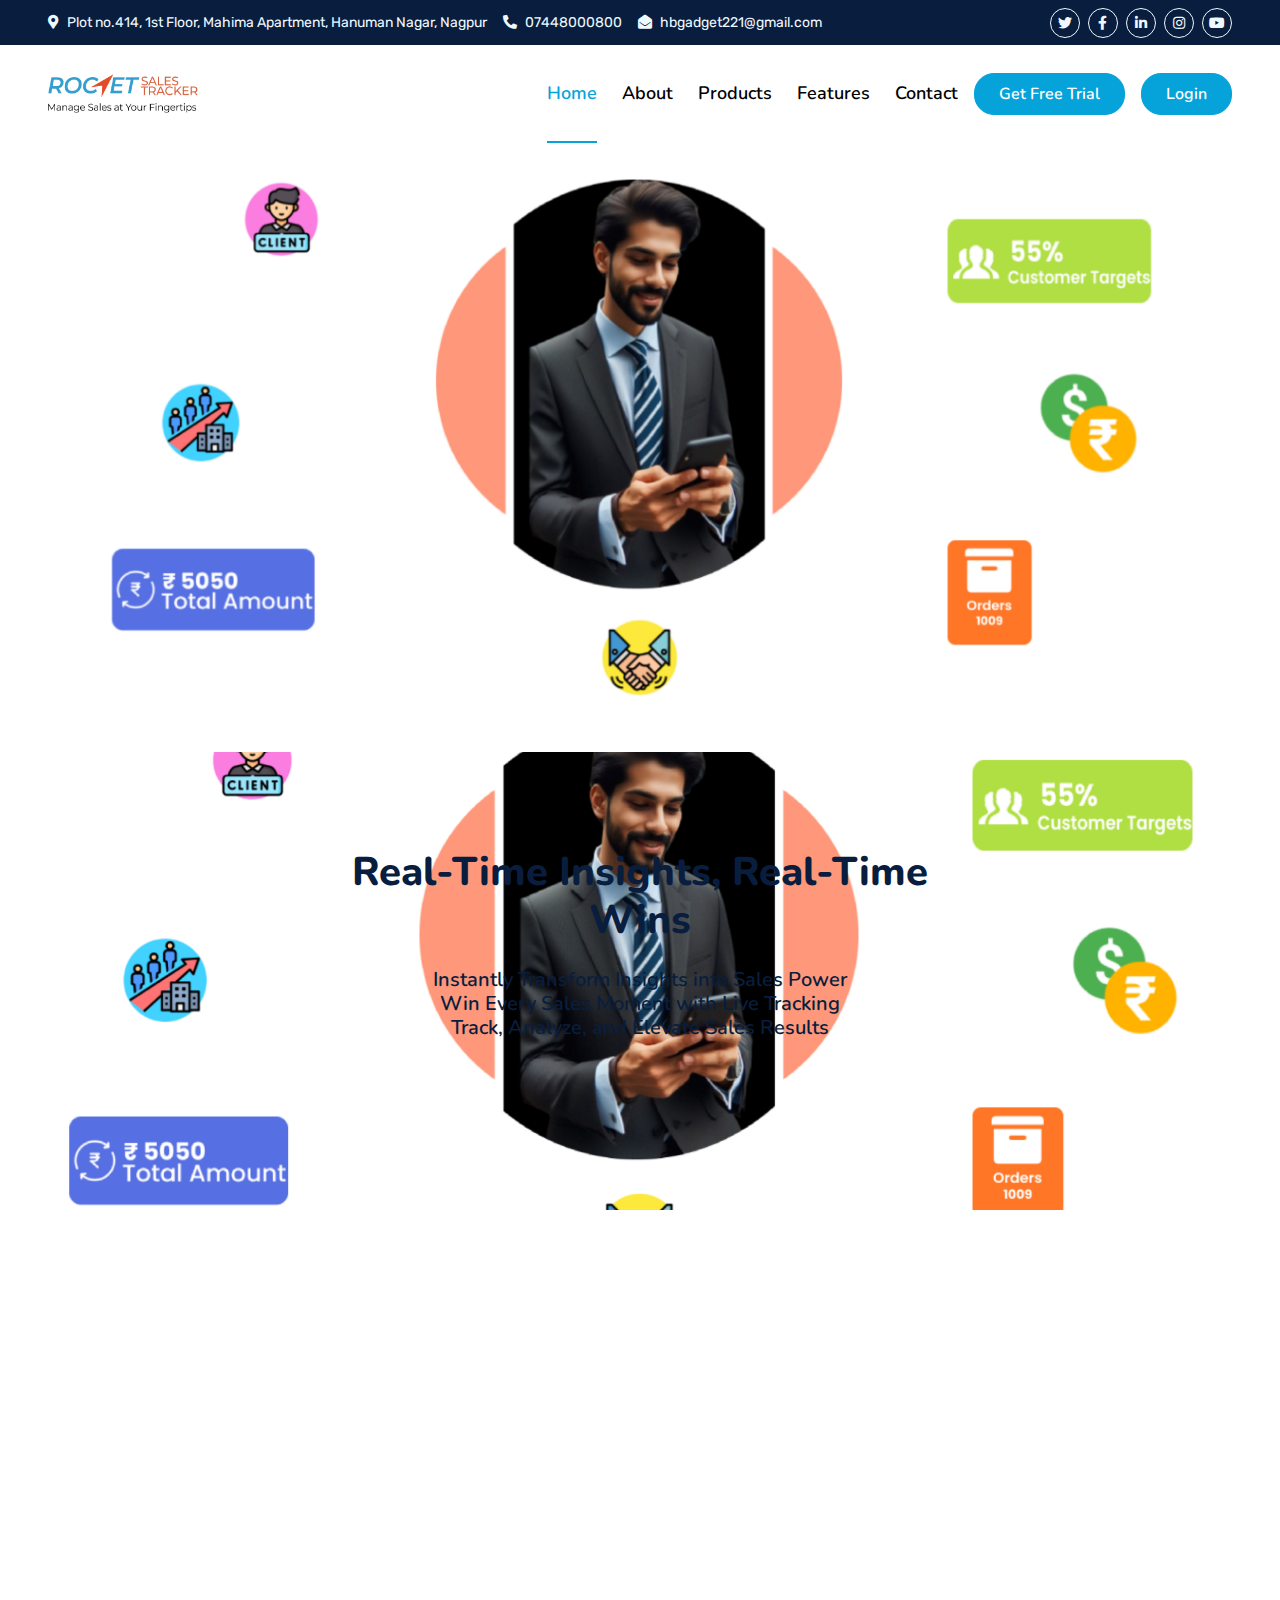
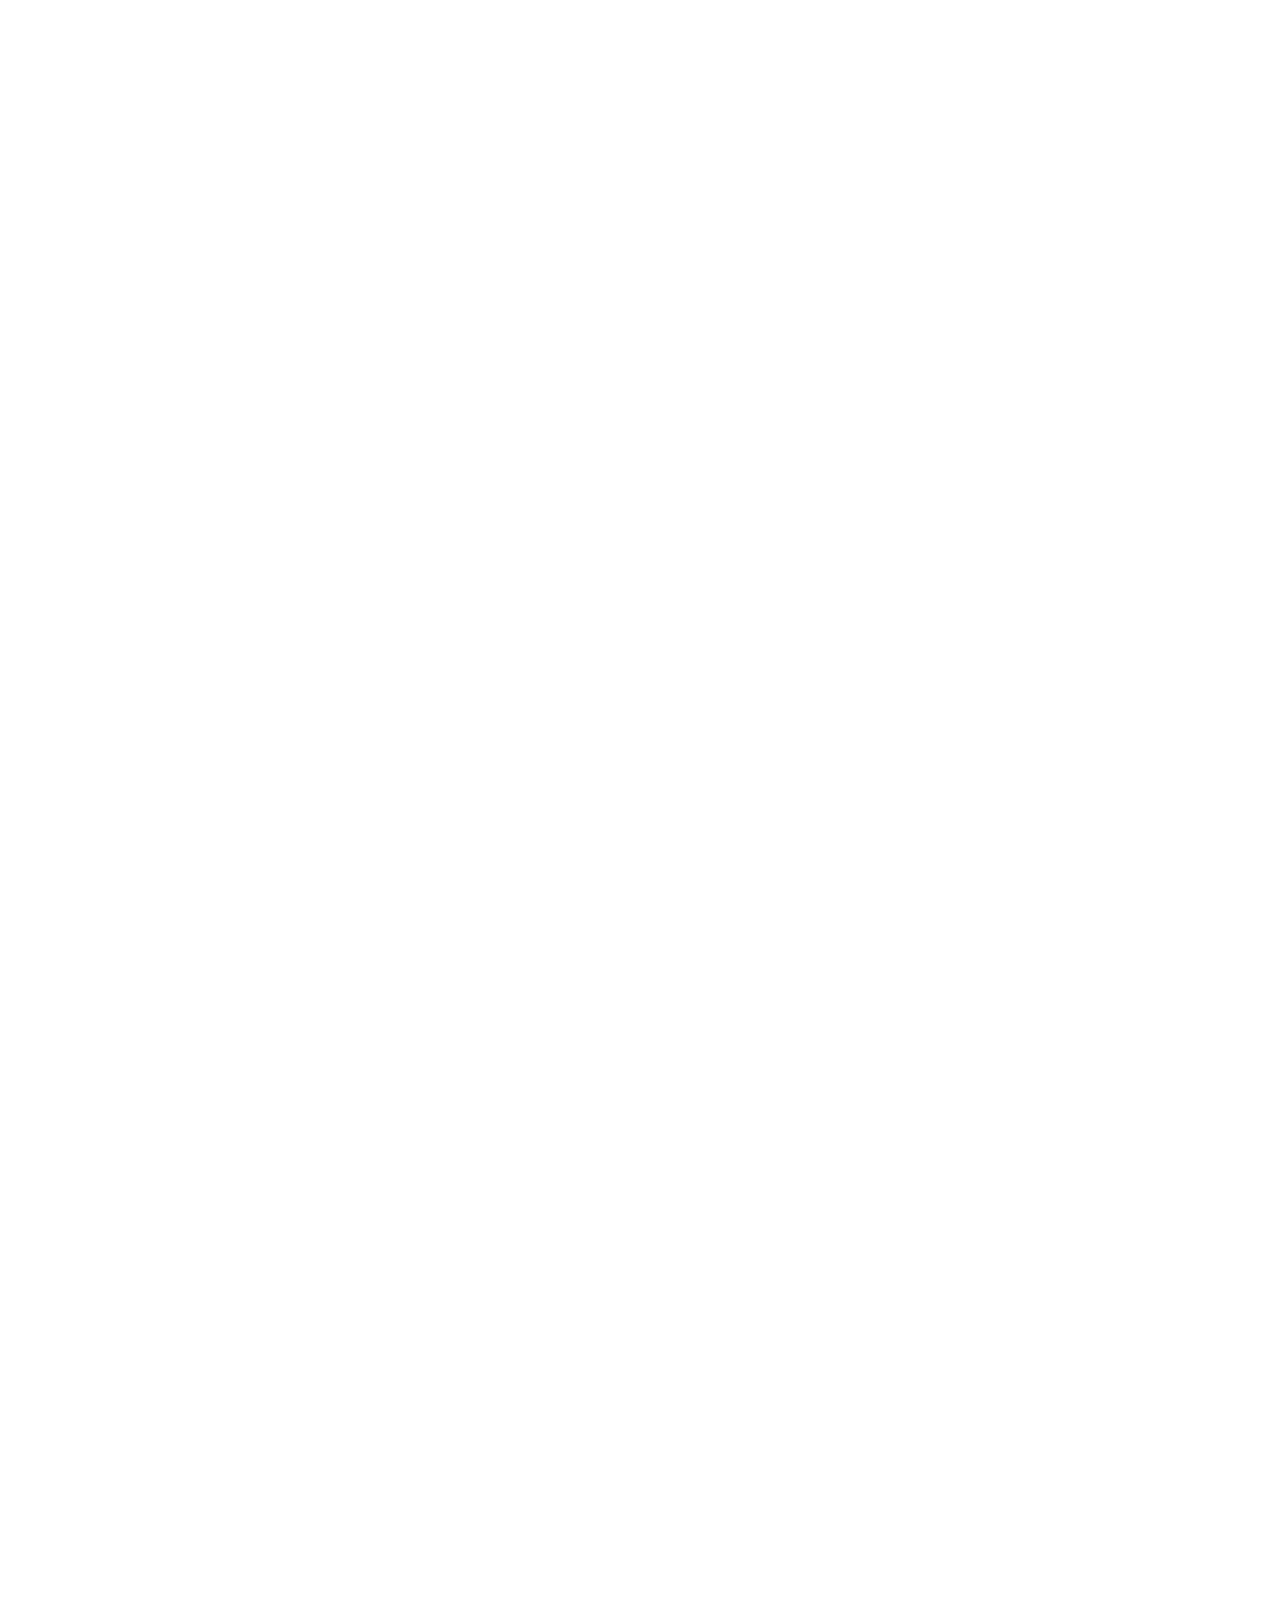
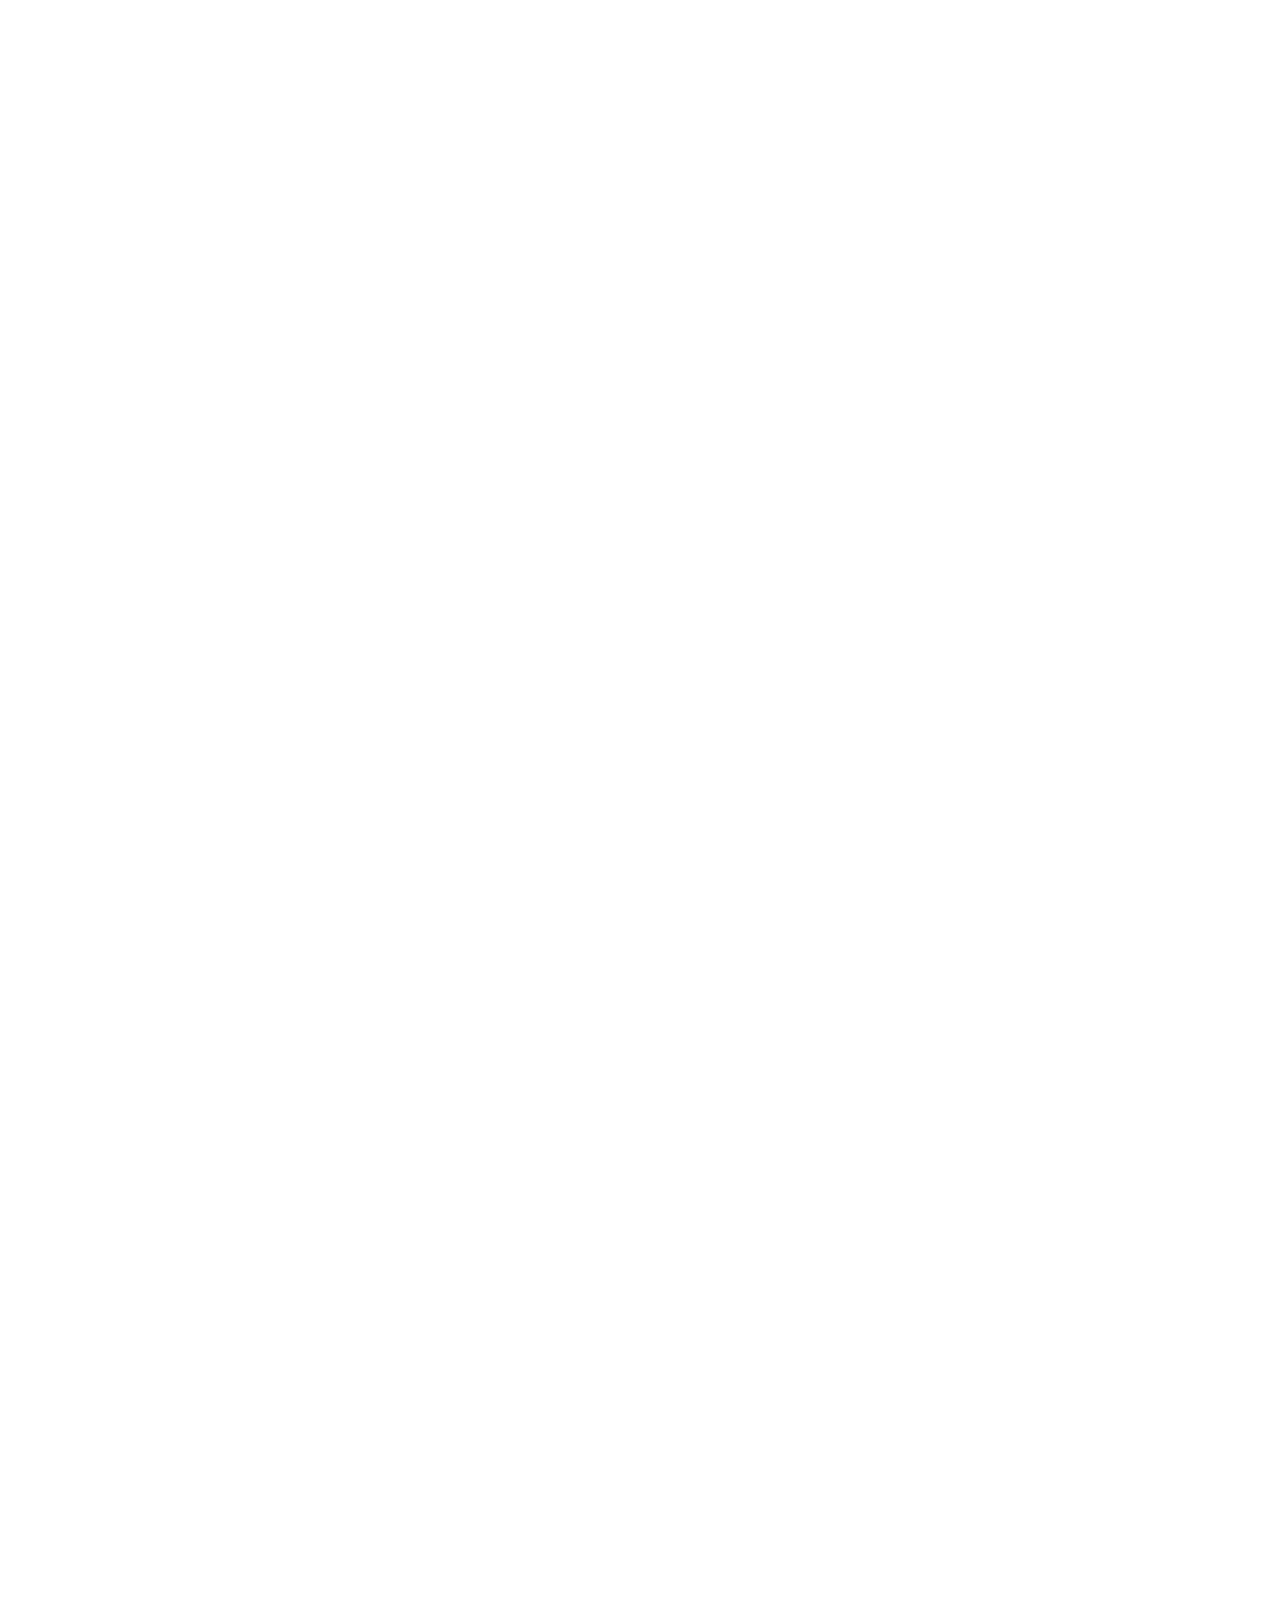
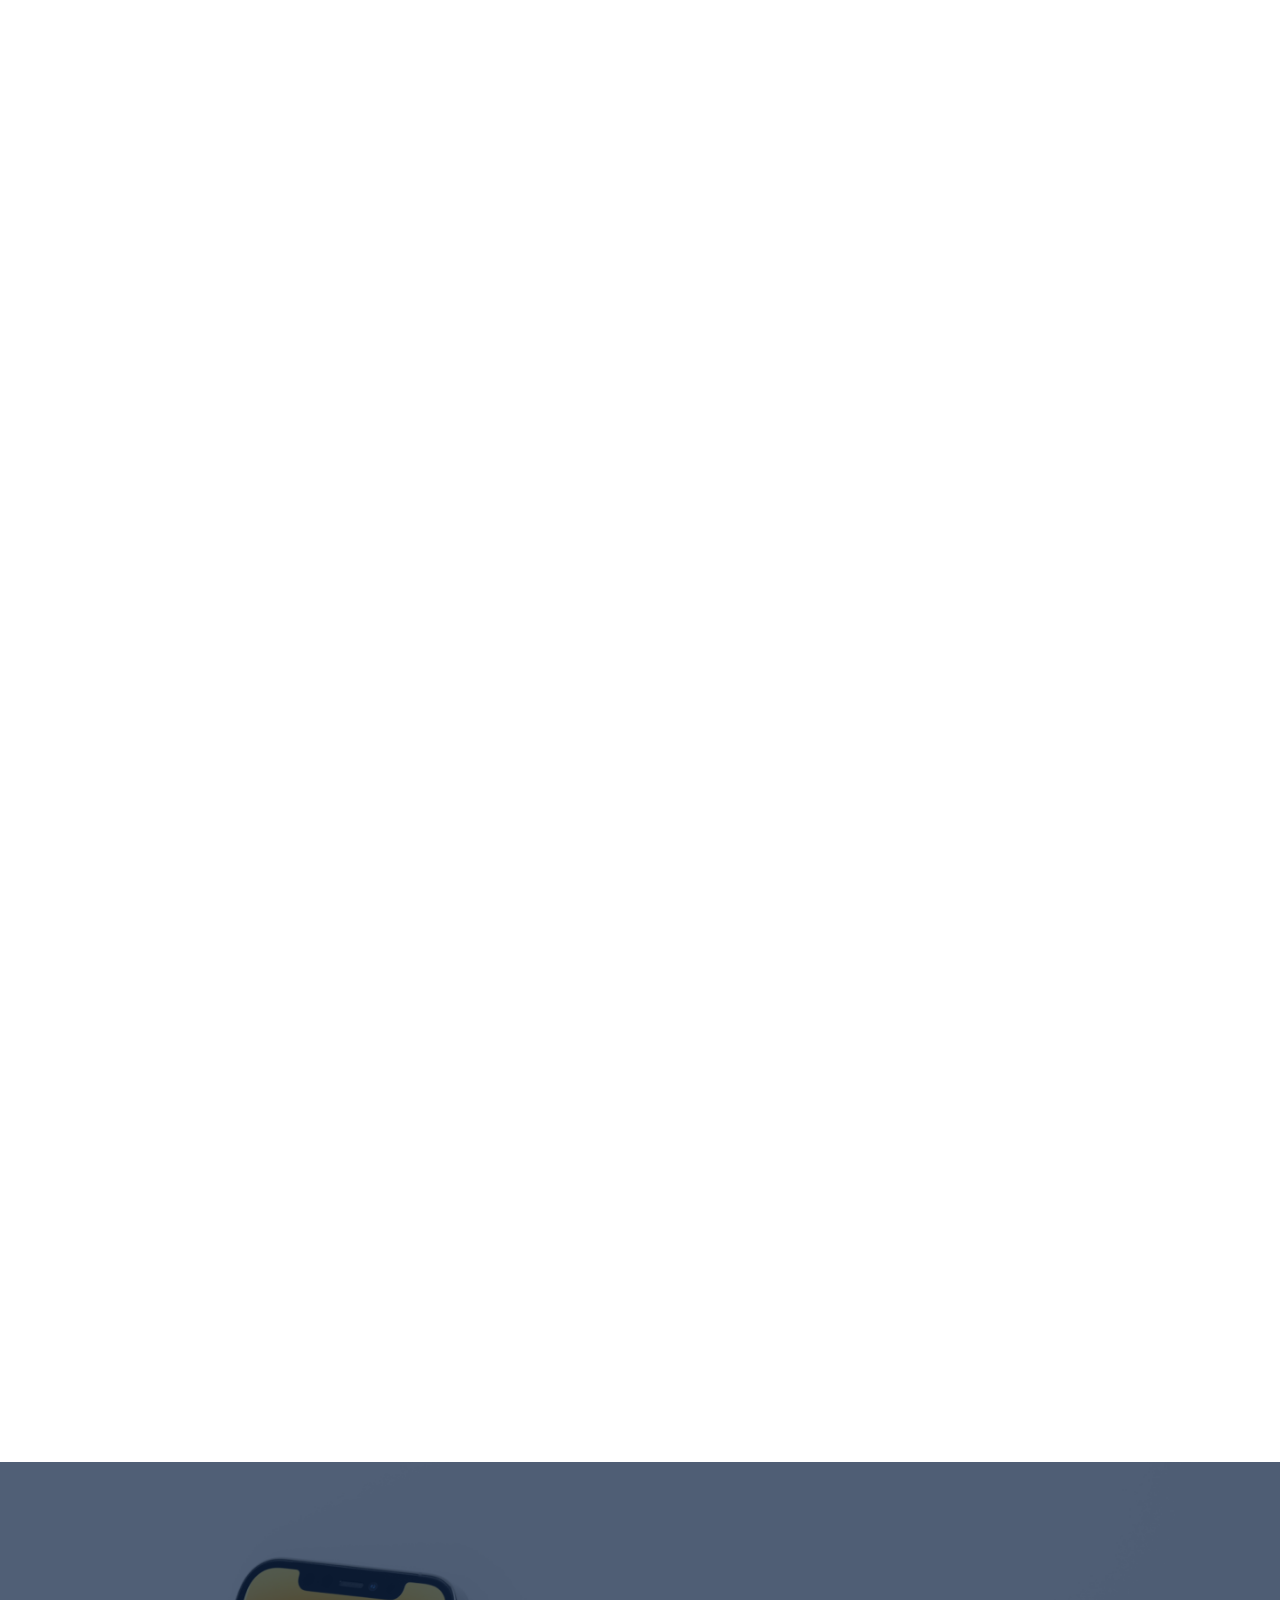
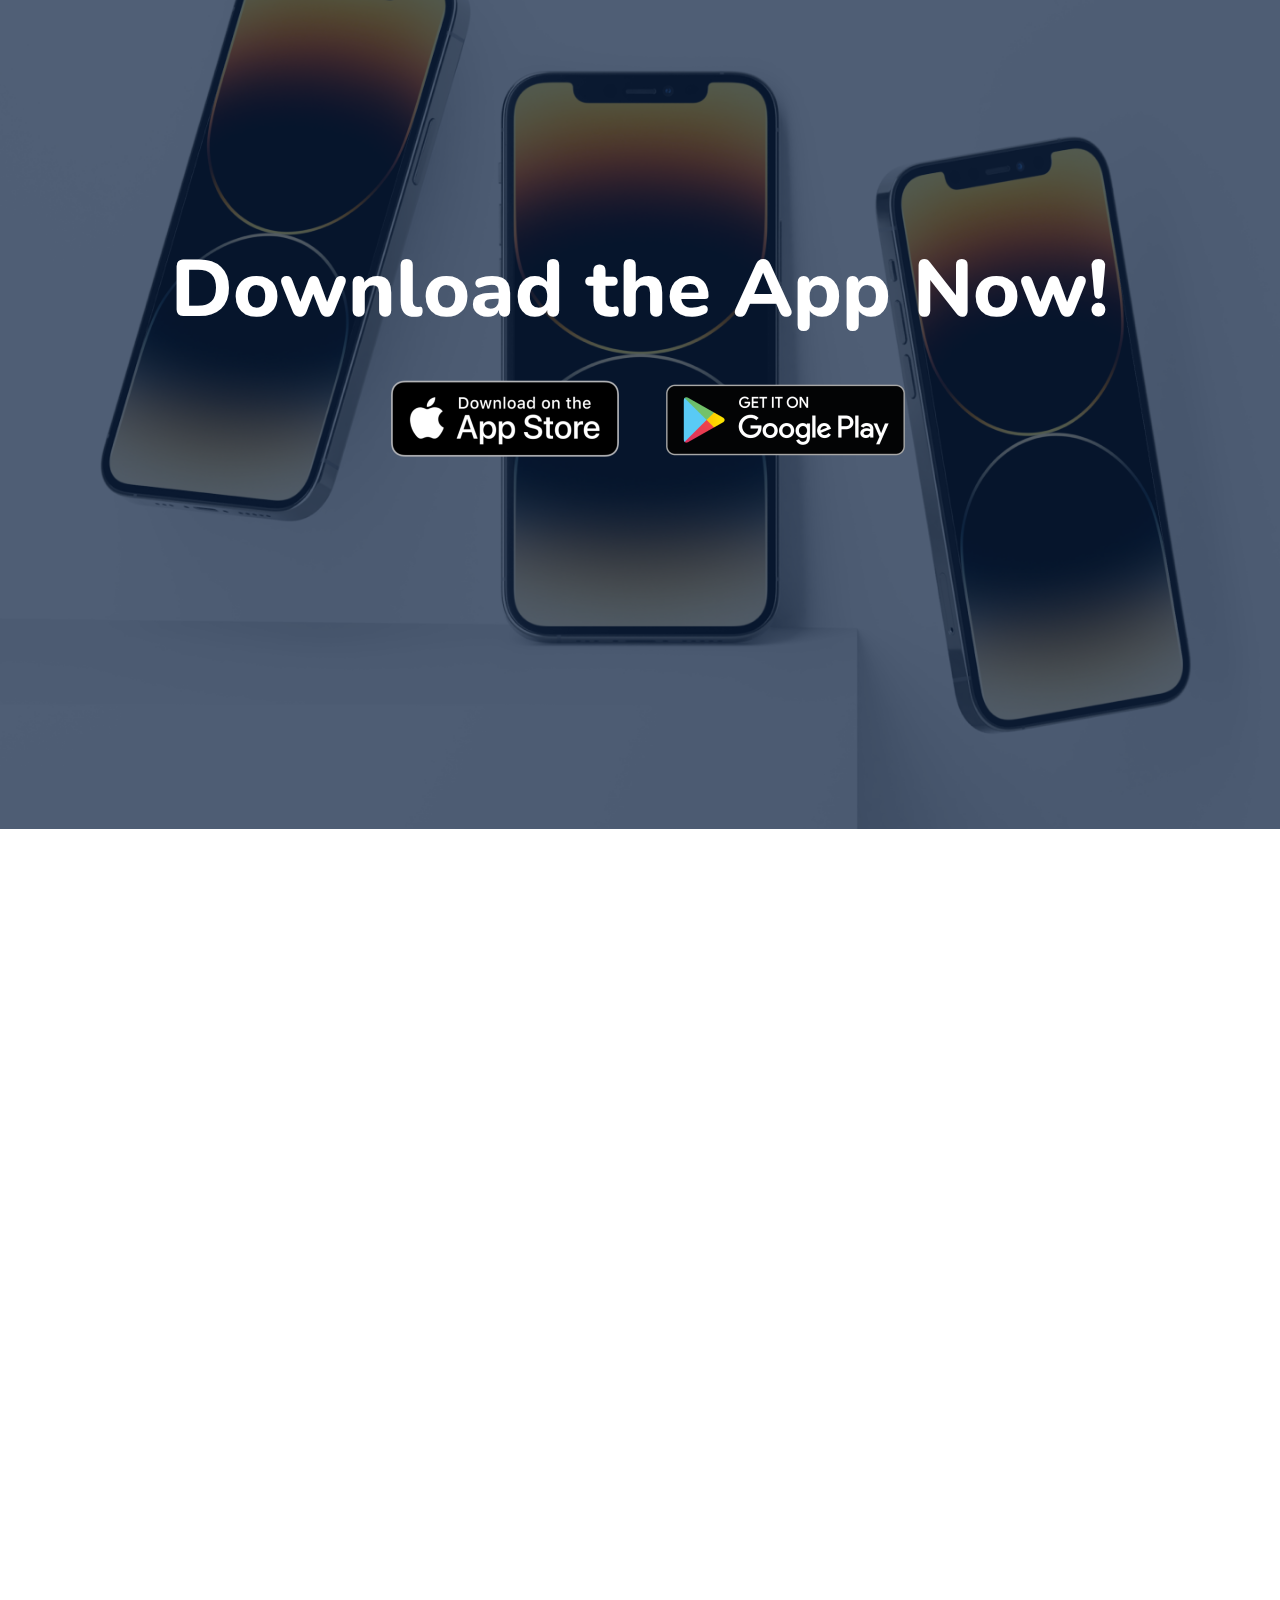
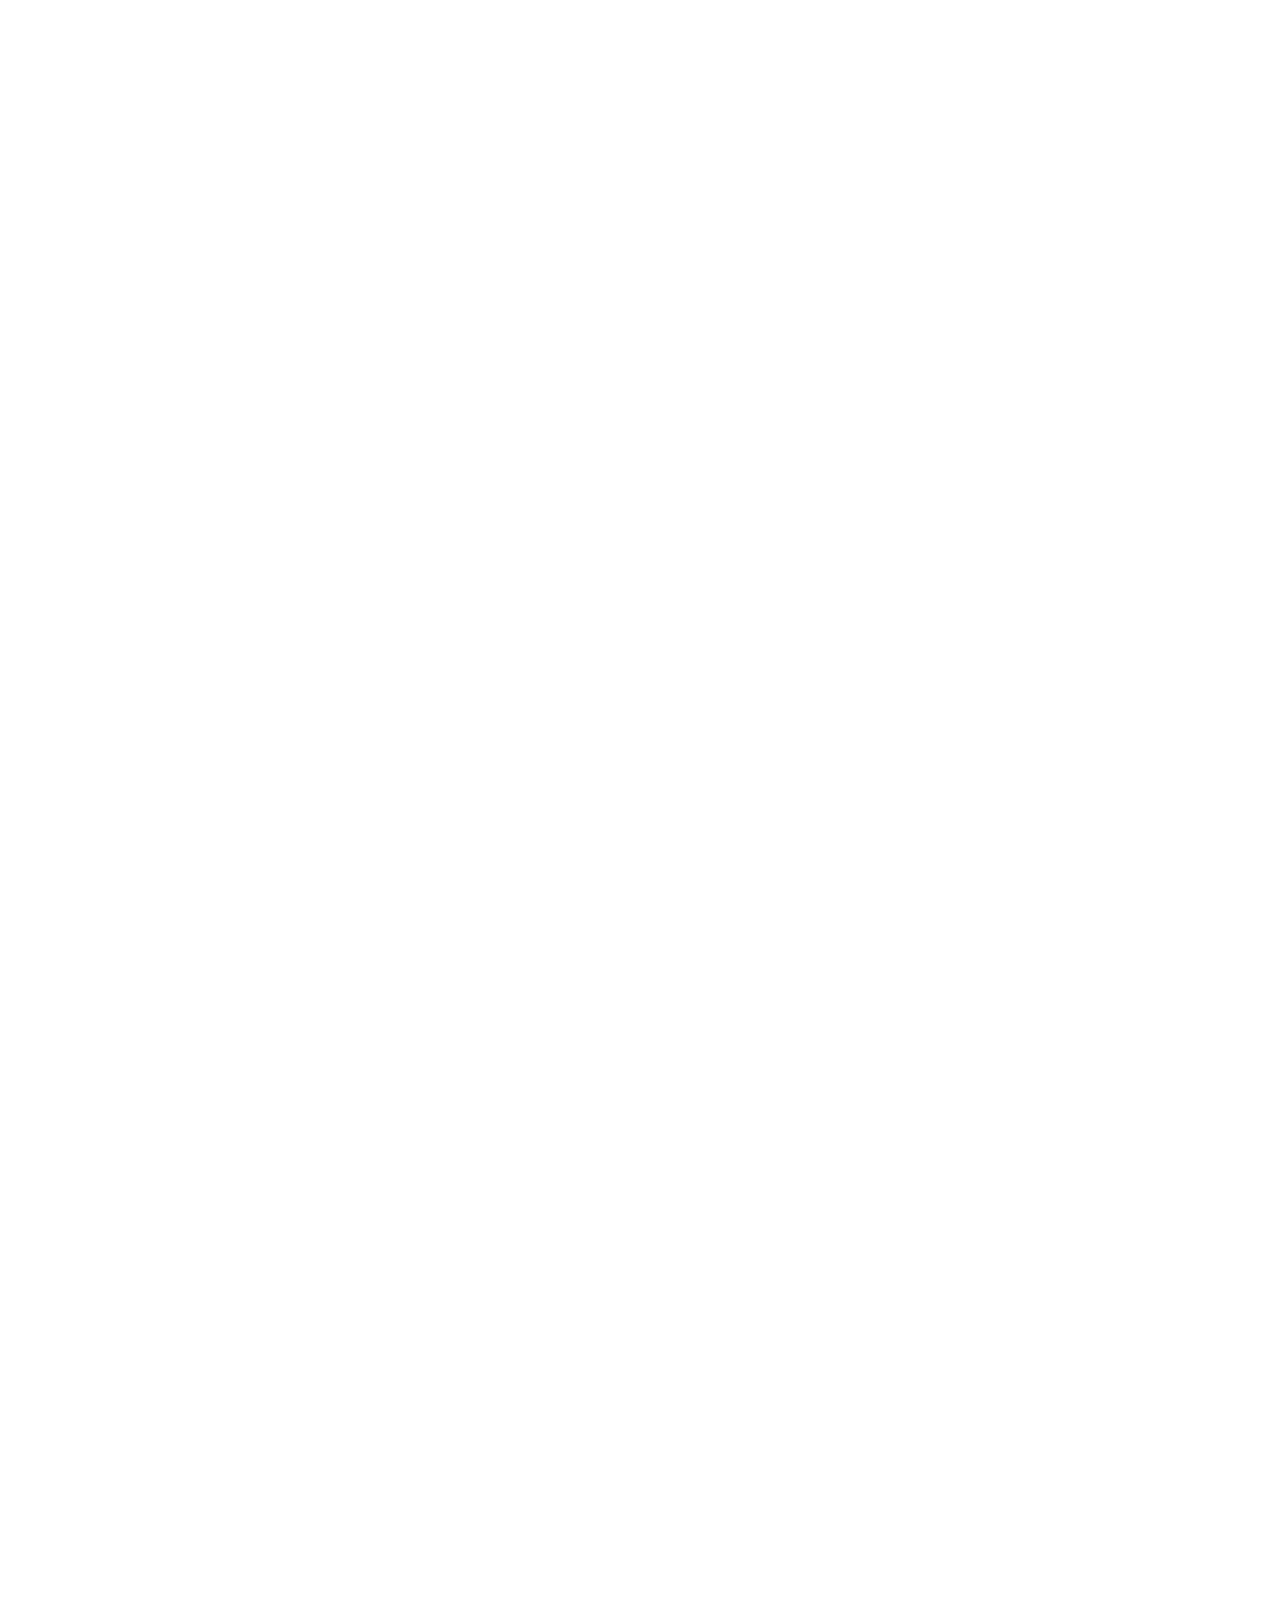
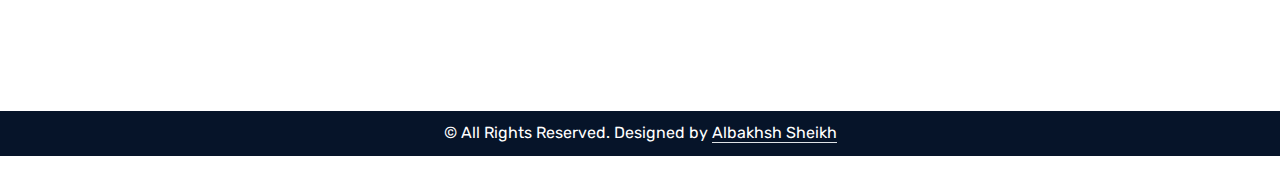
<file: index.html>
<!DOCTYPE html>
<html lang="en">

    <head>
        <meta charset="utf-8">
        <title>Startup - Startup Website Template</title>
        <meta content="width=device-width, initial-scale=1.0" name="viewport">
        <meta content="Free HTML Templates" name="keywords">
        <meta content="Free HTML Templates" name="description">

        <!-- Favicon -->
        <link href="img/favicon.ico" rel="icon">

        <!-- Google Web Fonts -->
        <link rel="preconnect" href="https://fonts.googleapis.com">
        <link rel="preconnect" href="https://fonts.gstatic.com" crossorigin>
        <link
            href="https://fonts.googleapis.com/css2?family=Nunito:wght@400;600;700;800&family=Rubik:wght@400;500;600;700&display=swap"
            rel="stylesheet">

        <!-- Icon Font Stylesheet -->
        <link href="https://cdnjs.cloudflare.com/ajax/libs/font-awesome/5.10.0/css/all.min.css" rel="stylesheet">
        <link href="https://cdn.jsdelivr.net/npm/bootstrap-icons@1.4.1/font/bootstrap-icons.css" rel="stylesheet">

        <!-- Libraries Stylesheet -->
        <link href="lib/owlcarousel/assets/owl.carousel.min.css" rel="stylesheet">
        <link href="lib/animate/animate.min.css" rel="stylesheet">

        <!-- Customized Bootstrap Stylesheet -->
        <link href="css/bootstrap.min.css" rel="stylesheet">

        <!-- Template Stylesheet -->
        <link href="css/style.css" rel="stylesheet">
    </head>

    <body>
        <!-- Spinner Start -->
        <div id="spinner"
            class="show bg-white position-fixed translate-middle w-100 vh-100 top-50 start-50 d-flex align-items-center justify-content-center">
            <div class="spinner"></div>
        </div>
        <!-- Spinner End -->

        <!-- Topbar Start -->
        <div class="container-fluid bg-dark px-5 d-none d-lg-block">
            <div class="row gx-0">
                <div class="col-lg-8 text-center text-lg-start mb-2 mb-lg-0">
                    <div class="d-inline-flex align-items-center" style="height: 45px;">
                        <small class="me-3 text-light"><i class="fa fa-map-marker-alt me-2"></i>Plot no.414, 1st Floor,
                            Mahima Apartment, Hanuman Nagar, Nagpur</small>
                        <small class="me-3 text-light"><i class="fa fa-phone-alt me-2"></i><a href="tel:07448000800"
                                class="text-light text-decoration-none">07448000800</a></small>
                        <small class="text-light"><i class="fa fa-envelope-open me-2"></i><a
                                href="mailto:hbgadget221@gmail.com"
                                class="text-light text-decoration-none">hbgadget221@gmail.com</a></small>
                    </div>
                </div>
                <div class="col-lg-4 text-center text-lg-end">
                    <div class="d-inline-flex align-items-center" style="height: 45px;">
                        <a class="btn btn-sm btn-outline-light btn-sm-square rounded-circle me-2" href=""><i
                                class="fab fa-twitter fw-normal"></i></a>
                        <a class="btn btn-sm btn-outline-light btn-sm-square rounded-circle me-2" href=""><i
                                class="fab fa-facebook-f fw-normal"></i></a>
                        <a class="btn btn-sm btn-outline-light btn-sm-square rounded-circle me-2" href=""><i
                                class="fab fa-linkedin-in fw-normal"></i></a>
                        <a class="btn btn-sm btn-outline-light btn-sm-square rounded-circle me-2" href=""><i
                                class="fab fa-instagram fw-normal"></i></a>
                        <a class="btn btn-sm btn-outline-light btn-sm-square rounded-circle" href=""><i
                                class="fab fa-youtube fw-normal"></i></a>
                    </div>
                </div>
            </div>
        </div>
        <!-- Topbar End -->

        <!-- Navbar & Carousel Start -->
        <div class="container-fluid position-relative p-0">
            <nav class="navbar navbar-expand-lg navbar-dark px-5 py-3 py-lg-0">
                <a href="index.html" class="navbar-brand p-0">
                    <img src="img/Group 768.png" alt="" srcset="">
                </a>

                <div class="collapse navbar-collapse" id="navbarCollapse">
                    <div class="navbar-nav ms-auto py-0">
                        <a href="index.html" class="nav-item nav-link active">Home</a>
                        <a href="about.html" class="nav-item nav-link">About</a>
                        <a href="products.html" class="nav-item nav-link">Products</a>
                        <a href="features.html" class="nav-item nav-link">Features</a>
                        <a href="contact.html" class="nav-item nav-link">Contact</a>
                    </div>
                    <a href="#" class="btn btn-primary py-2 px-4 ms-3" style="border-radius: 20px;">Get Free Trial</a>
                    <a href="" class="btn btn-primary py-2 px-4 ms-3" style="border-radius: 20px;">Login</a>
                </div>
            </nav>
        </div>

        <!-- Image Section -->
        <div class="container-fluid p-5" style="margin-top: 50px;">
            <img class="custom-img w-100" src="img/Assets/ING.jpg" alt="Image" style="object-fit: cover; height: auto;">
        </div>


        <!-- Navbar & Carousel End -->

        <!-- Full Screen Search Start -->
        <!-- <div class="modal fade" id="searchModal" tabindex="-1">
            <div class="modal-dialog modal-fullscreen">
                <div class="modal-content" style="background: rgba(9, 30, 62, .7);">
                    <div class="modal-header border-0">
                        <button type="button" class="btn bg-white btn-close" data-bs-dismiss="modal"
                            aria-label="Close"></button>
                    </div>
                    <div class="modal-body d-flex align-items-center justify-content-center">
                        <div class="input-group" style="max-width: 600px;">
                            <input type="text" class="form-control bg-transparent border-primary p-3"
                                placeholder="Type search keyword">
                            <button class="btn btn-primary px-4"><i class="bi bi-search"></i></button>
                        </div>
                    </div>
                </div>
            </div>
        </div> -->
        <!-- Full Screen Search End -->

        <!-- Facts Start -->
        <!-- <div class="container-fluid facts py-5 pt-lg-0">
            <div class="container py-5 pt-lg-0">
                <div class="row gx-0">
                    <div class="col-lg-3 col-md-6 wow zoomIn" data-wow-delay="0.1s">
                        <div class="bg-primary shadow d-flex align-items-center justify-content-center p-4"
                            style="height: 150px;">
                            <div class="bg-white d-flex align-items-center justify-content-center rounded mb-2"
                                style="width: 60px; height: 60px;">
                                <i class="fa fa-users text-primary"></i>
                            </div>
                            <div class="ps-4">
                                <h5 class="text-white mb-0">Growth in <b>Field
                                        Sales Revenue</b></h5>
                                <h1 class="text-white mb-0" data-toggle="counter-up">55</h1>
                            </div>
                        </div>
                    </div>
                    <div class="col-lg-3 col-md-6 wow zoomIn" data-wow-delay="0.3s">
                        <div class="bg-light shadow d-flex align-items-center justify-content-center p-4"
                            style="height: 150px;">
                            <div class="bg-primary d-flex align-items-center justify-content-center rounded mb-2"
                                style="width: 60px; height: 60px;">
                                <i class="fa fa-check text-white"></i>
                            </div>
                            <div class="ps-4">
                                <h5 class="text-primary mb-0">Increase in <b>Rep
                                        Productivity</b></h5>
                                <h1 class="mb-0" data-toggle="counter-up">5050</h1>
                            </div>
                        </div>
                    </div>
                    <div class="col-lg-3 col-md-6 wow zoomIn" data-wow-delay="0.6s">
                        <div class="bg-primary shadow d-flex align-items-center justify-content-center p-4"
                            style="height: 150px;">
                            <div class="bg-white d-flex align-items-center justify-content-center rounded mb-2"
                                style="width: 60px; height: 60px;">
                                <i class="fa fa-award text-primary"></i>
                            </div>
                            <div class="ps-4">
                                <h5 class="text-white mb-0"> Reduction in
                                    <b>Sales Rep Turnover</b>
                                </h5>
                                <h1 class="text-white mb-0" data-toggle="counter-up">1009</h1>
                            </div>
                        </div>
                    </div>
                    <div class="col-lg-3 col-md-6 wow zoomIn" data-wow-delay="0.9s">
                        <div class="bg-light shadow d-flex align-items-center justify-content-center p-4"
                            style="height: 150px;">
                            <div class="bg-primary d-flex align-items-center justify-content-center rounded mb-2"
                                style="width: 60px; height: 60px;">
                                <i class="fa fa-star text-white"></i>
                            </div>
                            <div class="ps-4">
                                <h5 class="text-primary mb-0">Product <b>Uptime</b></h5>
                                <h1 class="mb-0" data-toggle="counter-up">120</h1>
                            </div>
                        </div>
                    </div>
                </div>
            </div>
        </div> -->
        <!-- Facts Start -->

        <div class="container-fluid py-5 wow fadeInUp text-center" data-wow-delay="0.1s"
            style="background-image: url('img/Assets/ING.jpg'); background-size: cover; background-position: center;">
            <div class="container py-5">
                <div class="row justify-content-center g-5">
                    <div class="col-lg-7">
                        <div class="section position-relative pb-3 mb-2">
                            <!-- <h5 class="fw-bold text-primary text-uppercase">About Us</h5> -->
                            <h1 class="mb-0">Real-Time Insights, Real-Time Wins</h1>
                        </div>
                        <h5 class="mb-0">Instantly Transform Insights into Sales Power <br>
                            Win Every Sales Moment with Live Tracking <br>
                            Track, Analyze, and Elevate Sales Results
                        </h5>
                        <!-- <div class="d-flex align-items-center justify-content-center mb-4 wow fadeIn"
                            data-wow-delay="0.6s">
                            <div class="bg-primary d-flex align-items-center justify-content-center rounded"
                                style="width: 60px; height: 60px;">
                                <i class="fa fa-phone-alt text-white"></i>
                            </div>
                            <div class="ps-4">
                                <h5 class="mb-2">Request Call Back</h5>
                                <h4 class="text-primary mb-0">7448000800</h4>
                            </div>
                        </div> -->
                        <a href="quote.html" class="btn btn-primary py-3 px-5 mt-3 wow zoomIn" data-wow-delay="0.9s"
                            style="border-radius: 20px;">
                            Get Free Trial
                        </a>
                        <a href="quote.html" class="btn btn-primary py-3 px-5 mt-3 wow zoomIn ms-5"
                            data-wow-delay="0.9s" style="margin-left: 0px; border-radius: 20px;">
                            Request Call Back
                        </a>

                    </div>
                </div>
            </div>
        </div>



        <div class="container-fluid py-5 wow fadeInUp" data-wow-delay="0.1s" style="background-color: #FFF2ED;">
            <div class="container py-5">
                <div class="section text-center position-relative pb-3 mb-5 mx-auto" style="max-width: 990px;">
                    <h1>Supercharge your sales team with our next level sales management solution</h1>
                </div>
                <div class="row g-5 text-center">
                    <!-- Column 1 -->
                    <div class="col-lg-3 col-md-6 wow zoomIn d-flex flex-column align-items-center"
                        data-wow-delay="0.2s">
                        <div class="position-relative">
                            <img class="w-50 h-auto mb-3" src="img/Assets/Group 776.png"
                                alt="Growth in Field Sales Revenue" style="object-fit: cover;">
                        </div>
                        <h2 class="mb-1">00%</h2>
                        <p>Boost <b>Field Sales Revenue</b></p>
                    </div>
                    <!-- Column 2 -->
                    <div class="col-lg-3 col-md-6 wow zoomIn d-flex flex-column align-items-center"
                        data-wow-delay="0.4s">
                        <div class="position-relative">
                            <img class="w-50 h-auto mb-3" src="img/Assets/Group 777.png"
                                alt="Increase in Rep Productivity" style="object-fit: cover;">
                        </div>
                        <h2 class="mb-1">00%</h2>
                        <p>Increase in <b> Sales Rep Productivity</b></p>
                    </div>
                    <!-- Column 3 -->
                    <div class="col-lg-3 col-md-6 wow zoomIn d-flex flex-column align-items-center"
                        data-wow-delay="0.6s">
                        <div class="position-relative">
                            <img class="w-50 h-auto mb-3" src="img/Assets/Group 778.png"
                                alt="Reduction in Sales Rep Turnover" style="object-fit: cover;">
                        </div>
                        <h2 class="mb-1">00%</h2>
                        <p>Reduce <b>Sales Rep Turnover</b></p>
                    </div>
                    <!-- Column 4 -->
                    <div class="col-lg-3 col-md-6 wow zoomIn d-flex flex-column align-items-center"
                        data-wow-delay="0.8s">
                        <div class="position-relative">
                            <img class="w-50 h-auto mb-3" src="img/Assets/Group 779.png" alt="Product Uptime"
                                style="object-fit: cover;">
                        </div>
                        <h2 class="mb-1">00%</h2>
                        <p>Enhance <b>Product Uptime</b></p>
                    </div>
                </div>
            </div>
        </div>


        <!-- About Start -->
        <!-- <div class="container-fluid py-5 wow fadeInUp" data-wow-delay="0.1s">
            <div class="container py-5">
                <div class="row g-5">
                    <div class="col-lg-7">
                        <div class="section-title position-relative pb-3 mb-5">
                            <h5 class="fw-bold text-primary text-uppercase">About Us</h5>
                            <h1 class="mb-0">Real-Time Insights, Real-Time Wins</h1>
                        </div>
                        <p class="mb-4"> Activate real-time GPS tracking for your sales team,
                            and uncover hidden market potential, refine your sales pipeline,
                            and watch your revenue grow.</p>
                        <div class="row g-0 mb-3">
                            <div class="col-sm-6 wow zoomIn" data-wow-delay="0.2s">
                                <h5 class="mb-3"><i class="fa fa-check text-primary me-3"></i>Award Winning</h5>
                                <h5 class="mb-3"><i class="fa fa-check text-primary me-3"></i>Professional Staff</h5>
                            </div>
                            <div class="col-sm-6 wow zoomIn" data-wow-delay="0.4s">
                                <h5 class="mb-3"><i class="fa fa-check text-primary me-3"></i>24/7 Support</h5>
                                <h5 class="mb-3"><i class="fa fa-check text-primary me-3"></i>Fair Prices</h5>
                            </div>
                        </div>
                        <div class="d-flex align-items-center mb-4 wow fadeIn" data-wow-delay="0.6s">
                            <div class="bg-primary d-flex align-items-center justify-content-center rounded"
                                style="width: 60px; height: 60px;">
                                <i class="fa fa-phone-alt text-white"></i>
                            </div>
                            <div class="ps-4">
                                <h5 class="mb-2"> Request Call Back</h5>
                                <h4 class="text-primary mb-0">7448000800</h4>
                            </div>
                        </div>
                        <a href="quote.html" class="btn btn-primary py-3 px-5 mt-3 wow zoomIn" data-wow-delay="0.9s">Get
                            Free Trial</a>
                    </div>
                    <div class="col-lg-5" style="min-height: 500px;">
                        <div class="position-relative h-100">
                            <img class="position-absolute w-100 h-100 rounded wow zoomIn" data-wow-delay="0.9s"
                                src="img/about.jpg" style="object-fit: cover;">
                        </div>
                    </div>
                </div>
            </div>
        </div> -->
        <!-- About End -->
        <!-- About Start -->
        <div class="container-fluid py-5 wow fadeInUp" data-wow-delay="0.1s"
            style="background-color: rgb(225, 234, 245);">
            <div class="container py-5">
                <div class="row g-5">
                    <div class="col-lg-5 image-container" >
                        <div class="position-relative ">
                            <img class="position-relative   rounded wow zoomIn" data-wow-delay="0.9s"
                                src="img/3213213213.png" >
                        </div>
                    </div>

                    <div class="col-lg-7">
                        <div class="section-title position-relative pb-3 mb-5">
                            <!-- <h5 class="fw-bold text-primary text-uppercase">About Us</h5> -->
                            <h1 class="mb-0">All-in-One Platform for Seamless Field Sales and Service Management</h1>
                        </div>
                        <p class="mb-4">Maximize efficiency and boost your bottom line with
                            Rocket Sales Tracker. Monitor and track your field employees
                            effortlessly, enabling you to make informed decisions
                            and scale your business to new heights.
                            Just follow these simple steps to begin.</p>
                        <div class="row g-5 ">
                            <div class="col-lg-4 text-center">
                                <img src="img/Group 781.png" alt="Image 1" class="mb-3">
                                <h5 class="mb-3"><i class="fa fa-chart-line text-primary me-3"></i>1. Start Free Trial
                                </h5>
                                <p>Click on the below button to create your free account.</p>
                            </div>
                            <div class="col-lg-4 text-center">
                                <img src="img/Object.png" alt="Image 2" class="mt-5 mb-2">
                                <h5 class="mb-3"><i class="fa fa-users text-primary me-3"></i>2. Add Executive</h5>
                                <p> Add your field employees in your RocketSales Account.</p>
                            </div>
                            <div class="col-lg-4 text-center">
                                <img src="img/asdc.png" alt="Image 3" class="mt-4 mb-3">
                                <h5 class="mb-3"><i class="fa fa-bullseye text-primary me-3"></i>3. Start tracking</h5>
                                <p>Start tracking and managing your field staff.</p>
                            </div>
                        </div>
                    </div>

                </div>
            </div>
        </div>
        <!-- About End -->

        <!-- Service Start -->
        <div class="container-fluid py-5 wow fadeInUp" data-wow-delay="0.1s">
            <div class="container py-5">
                <div class="section-title text-center position-relative pb-3 mb-5 mx-auto" style="max-width: 600px;">
                    <h5 class="fw-bold text-primary text-uppercase">Our Services</h5>
                    <h1 class="mb-0">Custom IT Solutions for Your Successful Business</h1>
                </div>
                <div class="row g-0"> <!-- Reduced gap between columns -->
                    <div class="col-lg-4 col-md-6 wow zoomIn" data-wow-delay="0.3s">
                        <div class="service-item rounded d-flex flex-column align-items-center justify-content-center text-center" style="padding: 10px;"> <!-- Reduced padding -->
                            <img src="img/map 1.png" alt="" style="width: 120px; height: 120px; object-fit: cover; border-radius: 50%;">
                            <h4 class="mt-2">Live Tracking</h4> <!-- Reduced margin-top -->
                        </div>
                    </div>
                    <div class="col-lg-4 col-md-6 wow zoomIn" data-wow-delay="0.6s">
                        <div class="service-item rounded d-flex flex-column align-items-center justify-content-center text-center" style="padding: 10px;">
                            <img src="img/gps-location 1.png" alt="" style="width: 120px; height: 120px; object-fit: cover; border-radius: 50%;">
                            <h4 class="mt-2">Geo-Fencing</h4>
                        </div>
                    </div>
                    <div class="col-lg-4 col-md-6 wow zoomIn" data-wow-delay="0.9s">
                        <div class="service-item rounded d-flex flex-column align-items-center justify-content-center text-center" style="padding: 10px;">
                            <img src="img/naviagation 1.png" alt="" style="width: 120px; height: 120px; object-fit: cover; border-radius: 50%;">
                            <h4 class="mt-2">Route Guidance</h4>
                        </div>
                    </div>
                    <div class="col-lg-4 col-md-6 wow zoomIn" data-wow-delay="0.3s">
                        <div class="service-item rounded d-flex flex-column align-items-center justify-content-center text-center" style="padding: 10px;">
                            <img src="img/Group 785.png" alt="" style="width: 120px; height: 120px; object-fit: cover; border-radius: 50%;">
                            <h4 class="mt-2">Sales Dashboard</h4>
                        </div>
                    </div>
                    <div class="col-lg-4 col-md-6 wow zoomIn" data-wow-delay="0.6s">
                        <div class="service-item rounded d-flex flex-column align-items-center justify-content-center text-center" style="padding: 10px;">
                            <img src="img/sustainability 1.png" alt="" style="width: 120px; height: 120px; object-fit: cover; border-radius: 50%;">
                            <h4 class="mt-2">Collaboration Tools</h4>
                        </div>
                    </div>
                    <div class="col-lg-4 col-md-6 wow zoomIn" data-wow-delay="0.9s">
                        <div class="service-item rounded d-flex flex-column align-items-center justify-content-center text-center" style="padding: 10px;">
                            <img src="img/Group 786.png" alt="" style="width: 120px; height: 120px; object-fit: cover; border-radius: 50%;">
                            <h4 class="mt-2">Chat Support</h4>
                        </div>
                    </div>
                    <div class="col-lg-4 col-md-6 wow zoomIn" data-wow-delay="0.3s">
                        <div class="service-item rounded d-flex flex-column align-items-center justify-content-center text-center" style="padding: 10px;">
                            <img src="img/Group 782.png" alt="" style="width: 120px; height: 120px; object-fit: cover; border-radius: 50%;">
                            <h4 class="mt-2">Automated Planning</h4>
                        </div>
                    </div>
                    <div class="col-lg-4 col-md-6 wow zoomIn" data-wow-delay="0.6s">
                        <div class="service-item rounded d-flex flex-column align-items-center justify-content-center text-center" style="padding: 10px;">
                            <img src="img/Group 783.png" alt="" style="width: 120px; height: 120px; object-fit: cover; border-radius: 50%;">
                            <h4 class="mt-2">Real-Time Alerts</h4>
                        </div>
                    </div>
                    <div class="col-lg-4 col-md-6 wow zoomIn" data-wow-delay="0.9s">
                        <div class="service-item rounded d-flex flex-column align-items-center justify-content-center text-center" style="padding: 10px;">
                            <img src="img/Assets/Group 784.png" alt="" style="width: 120px; height: 120px; object-fit: cover; border-radius: 50%;">
                            <h4 class="mt-2">Selfie Attendance</h4>
                        </div>
                    </div>
                </div>
            </div>
        </div>
        
        
        <!-- Service End -->

        <!-- Features Start -->
        <div class="container-fluid py-5 wow fadeInUp" data-wow-delay="0.1s"
            style="background-color: rgb(225, 234, 245);">
            <div class="container py-5">
                <div class="section-title text-center position-relative pb-3 mb-5 mx-auto" style="max-width: 600px;">
                    <h5 class="fw-bold text-primary text-uppercase"> </h5>
                    <h1 class="mb-0">Why Companies Love Rocket Sales Tracker?</h1>
                </div>
                <div class="row g-5">
                    <!-- Column 1 -->
                    <div class="col-lg-4 col-md-6 wow zoomIn d-flex flex-column align-items-center text-center"
                        data-wow-delay="0.2s">
                        <div class="position-relative">
                            <img class="w-80 h-auto rounded mb-5" src="img/Illustration.png" style="object-fit: cover;">
                        </div>
                        <p></p>
                        <h4>Validate conveyance claims
                            with 95% precision</h4>
                        <p class="mb-0"> Instantly verify distances traveled
                            by your field executives and
                            process their claims in seconds.</p>
                    </div>
                    <!-- Column 2 -->
                    <div class="col-lg-4 col-md-6 wow zoomIn d-flex flex-column align-items-center text-center"
                        data-wow-delay="0.4s">
                        <div class="position-relative">
                            <img class="w-80 h-auto rounded mb-5" src="img/Illustration-1.png"
                                style="object-fit: cover;">
                        </div>
                        <h4> Real-Time Location Tracking
                            & Monitoring</h4>
                        <p class="mb-0"> Stay updated on your field force's
                            movements with Rocket Sales
                            Tracker's advanced distance calculation
                            system. Keep tabs effortlessly and
                            ensure optimal productivity.</p>
                    </div>
                    <!-- Column 3 -->
                    <div class="col-lg-4 col-md-6 wow zoomIn d-flex flex-column align-items-center text-center"
                        data-wow-delay="0.6s">
                        <div class="position-relative">
                            <img class="w-80 h-auto rounded mb-3" src="img/10594485_4478899 1.png"
                                style="object-fit: cover;">
                        </div>
                        <h4>Geo-Verified Client Visits & Sales Meetings</h4>
                        <p class="mb-0">Ensure your team is on track with geo-tagged photos and OTP verification for
                            every client visit and sales meeting. Get the proof you need, effortlessly.</p>
                    </div>

                </div>
            </div>
        </div>
        <!-- Features End -->

        <!-- Quote Start -->
        <div class="container-fluid py-5 wow fadeInUp" data-wow-delay="0.1s" style="background-color: #FFF4F1;">
            <div class="container py-5">
                <div class="row g-5 justify-content-between align-items-center">
                    <div class="col-lg-8">
                        <p class="mb-0" style="font-size: 1.25rem; font-weight: 600; color: #575757;">
                            Just 10 minutes to save hundreds of hours. Click to explore Rocket Sales Tracker!
                        </p>
                    </div>
                    <div class="col-lg-3 text-end">
                        <button class="btn btn-primary"
                            style="background-color: #2D9CDB; border: none; padding: 10px 20px; border-radius: 50px;">
                            Request Call Back
                        </button>
                    </div>
                </div>
            </div>
        </div>
        <!-- Quote End -->

        <!-- Testimonial Start -->
        <div class="container-fluid py-5 wow fadeInUp" data-wow-delay="0.1s" style="background-color: rgb(225, 234, 245);">
            <div class="container py-5">
                <div class="section-title text-center position-relative pb-3 mb-4 mx-auto">
                    <h5 class="fw-bold text-primary text-uppercase">Our Happy Clients</h5>
                </div>
                <div class="row">
                    <div class="col-3">
                        <img src="img/Clients/bhavans.png" class="img-fluid rounded-circle" alt="Client 1" style="width: 100px; height: 100px; ">
                    </div>
                    <div class="col-3">
                        <img src="img/Clients/center point.png" class="img-fluid rounded-circle" alt="Client 2" style="width: 100px; height: 100px; ">
                    </div>
                    <div class="col-3">
                        <img src="img/Clients/EdifySchool.png" class="img-fluid rounded-circle" alt="Client 3" style="width: 100px; height: 100px; ">
                    </div>
                    <div class="col-3">
                        <img src="img/Clients/global 1.png" class="img-fluid rounded-circle" alt="Client 4" style="width: 100px; height: 100px; ">
                    </div>
                    <div class="col-3">
                        <img src="img/Clients/Kjohn.png" class="img-fluid rounded-circle" alt="Client 5" style="width: 100px; height: 100px; ">
                    </div>
                    <div class="col-3">
                        <img src="img/Clients/meghe.png" class="img-fluid rounded-circle" alt="Client 6" style="width: 100px; height: 100px; ">
                    </div>
                    <div class="col-3">
                        <img src="img/Clients/montfort.png" class="img-fluid rounded-circle" alt="Client 7" style="width: 100px; height: 100px; ">
                    </div>
                    <div class="col-3">
                        <img src="img/Clients/mundle.jpg" class="img-fluid rounded-circle" alt="Client 8" style="width: 100px; height: 100px; ">
                    </div>
                    <div class="col-3">
                        <img src="img/Clients/OWIS-logo.png" class="img-fluid rounded-circle" alt="Client 9" style="width: 100px; height: 100px; ">
                    </div>
                    <div class="col-3">
                        <img src="img/Clients/podarlogo.png" class="img-fluid rounded-circle" alt="Client 10" style="width: 100px; height: 100px; ">
                    </div>
                    <div class="col-3">
                        <img src="img/Clients/sandipani.png" class="img-fluid rounded-circle" alt="Client 11" style="width: 100px; height: 100px; ">
                    </div>
                    <div class="col-3">
                        <img src="img/Clients/stxavier.jpg" class="img-fluid rounded-circle" alt="Client 12" style="width: 100px; height: 100px; ">
                    </div>
                </div>
            </div>
        </div>
        

        <!-- Testimonial End -->

        <!-- Team Start -->
        <div class="container-fluid py-5 wow fadeInUp" data-wow-delay="0.1s">
            <div class="container py-5">
                <div class="row align-items-center">
                    <!-- Founder Image Section -->
                    <div class="col-lg-4 text-center">
                        <div class="position-relative">
                            <img src="img/Assets/Harshal Sir.jpg" alt="Founder" class="img-fluid"
                                style="border-radius: 10px;">
                            <div class="position-absolute" style="top: -0px; left: -0px;">
                                <div class="border border-2 border-danger"
                                    style="width: 80px; height: 80px; transform: rotate(45deg);"></div>
                            </div>
                            <div class="position-absolute" style="top: -20px; left: -20px;">
                                <div class="border border-2 border-danger"
                                    style="width: 50px; height: 50px; transform: rotate(45deg);"></div>
                            </div>
                            <div class="position-absolute" style="bottom: 5px; right: 5px;">
                                <div class="border border-2 border-danger"
                                    style="width: 80px; height: 80px; transform: rotate(45deg);"></div>
                            </div>
                            <div class="position-absolute" style="bottom: -10px; right: -10px;">
                                <div class="border border-2 border-danger"
                                    style="width: 50px; height: 50px; transform: rotate(45deg);"></div>
                            </div>
                        </div>
                    </div>
                    <!-- Founder Details Section -->
                    <div class="col-lg-8">
                        <h2 class="text-primary">Meet the Visionary Behind Rocket Sales Tracker</h2>
                        <h3 class="text-black">Harshal Bhoyar</h3>
                        <p class="text-muted">Company Founder</p>
                        <hr style="border-top: 2px solid #EF5B35; width: 50px; margin-left: 0;">
                        <p>Welcome to Rocket Sales Tracker!</p>
                        <p>When I started this journey, my goal was simple, that is to revolutionize the way field sales
                            is managed. I wanted to build a solution that doesn’t just track and monitor, but truly
                            empowers sales teams to upskill and thrive.
                        </p>
                        <p>Every feature in Rocket Sales Tracker has been designed with you in mind—whether it’s
                            real-time tracking, advanced analytics, or intuitive interfaces. I understand the challenges
                            of managing a sales tea, as I have been through it and the need for tools that are not just
                            efficient but also user-friendly.
                        </p>
                        <p>Our team is dedicated to constantly improving and evolving our platform to meet your needs
                            and exceed your expectations. We believe that with Rocket Sales Tracker, you’re not just
                            investing in our software, but in the future success of your business</p>
                        <div class="d-flex mt-4">
                            <div class="me-4">
                                <i class="fab fa-twitter text-black" style="font-size: 24px;"></i>
                                <span class="ms-2">58K Followers</span>
                            </div>
                            <div class="me-4">
                                <i class="fab fa-instagram text-danger" style="font-size: 24px;"></i>
                                <span class="ms-2">89K Followers</span>
                            </div>
                            <div>
                                <i class="fab fa-linkedin text-primary" style="font-size: 24px;"></i>
                                <span class="ms-2">85K Followers</span>
                            </div>
                        </div>
                    </div>
                </div>
            </div>
        </div>

        <!-- Team End -->

        <div class="carousel active">
            <img class="w-100" src="img/Group 807.png" alt="Image">
            <div class="carousel-caption d-flex flex-column align-items-center justify-content-center">
                <div class="p-3">
                    <h5 class="text-white text-uppercase mb-1 animated slideInDown">　
                    </h5>
                    <h1 class="display-1 text-white mb-md-4 animated zoomIn">Download the App Now!
                    </h1>
                    <a href="quote.html" class="btn  animated slideInLeft"> <img src="img/pngwing.com (13) 1.png"
                            alt="App Store"></a>
                    <a href="" class="btn    animated slideInRight"><img src="img/pngwing.com (14) 1.png"
                            alt="Google Play"></a>
                </div>
            </div>
        </div>

        <!-- Blog Start -->
        <div class="container-fluid py-5 wow fadeInUp" data-wow-delay="0.1s">
            <div class="container py-5">
                <div class="section-title text-center position-relative pb-3 mb-5 mx-auto" style="max-width: 600px;">
                    <h5 class="fw-bold text-primary text-uppercase">Latest Blog</h5>
                    <h1 class="mb-0">Read The Latest Articles from Our Blog Post</h1>
                </div>
                <div class="row g-5">
                    <div class="col-lg-4 wow slideInUp" data-wow-delay="0.3s">
                        <div class="blog-item bg-light rounded overflow-hidden">
                            <div class="blog-img position-relative overflow-hidden">
                                <img class="img-fluid" src="img/Frame 269.png" alt="">
                            </div>
                        </div>
                    </div>
                    <div class="col-lg-4 wow slideInUp" data-wow-delay="0.6s">
                        <div class="blog-item bg-light rounded overflow-hidden">
                            <div class="blog-img position-relative overflow-hidden">
                                <img class="img-fluid" src="img/Frame 270.png" alt="">
                            </div>
                        </div>
                    </div>
                    <div class="col-lg-4 wow slideInUp" data-wow-delay="0.9s">
                        <div class="blog-item bg-light rounded overflow-hidden">
                            <div class="blog-img position-relative overflow-hidden">
                                <img class="img-fluid" src="img/Frame 271.png" alt="">
                            </div>

                        </div>
                    </div>
                </div>
            </div>
        </div>
        <!-- Blog Start -->

        <!-- Gallery Start -->
        <div class="container-fluid py-5 wow fadeInUp" data-wow-delay="0.1s"
            style="background-color: rgb(225, 234, 245);">
            <div class="container py-5">
                <div class="section-title text-center position-relative pb-3 mb-5 mx-auto" style="max-width: 600px;">
                    <!-- <h5 class="fw-bold text-primary text-uppercase">Social Gallery</h5> -->
                    <h1 class="mb-0">Social Gallery</h1>
                </div>
                <div class="row g-5">
                    <div class="col-lg-4 col-md-6 wow slideInUp" data-wow-delay="0.1s">
                        <div class="gallery-item bg-light rounded overflow-hidden">
                            <div class="gallery-img position-relative overflow-hidden">
                                <img class="img-fluid" src="img/befdc.png" alt="Social Image 1">
                            </div>
                        </div>
                    </div>
                    <div class="col-lg-4 col-md-6 wow slideInUp" data-wow-delay="0.2s">
                        <div class="gallery-item bg-light rounded overflow-hidden">
                            <div class="gallery-img position-relative overflow-hidden">
                                <img class="img-fluid" src="img/wfd.png" alt="Social Image 2">
                            </div>
                        </div>
                    </div>
                    <div class="col-lg-4 col-md-6 wow slideInUp" data-wow-delay="0.3s">
                        <div class="gallery-item bg-light rounded overflow-hidden">
                            <div class="gallery-img position-relative overflow-hidden">
                                <img class="img-fluid" src="img/wf.png" alt="Social Image 3">
                            </div>
                        </div>
                    </div>
                    <div class="col-lg-4 col-md-6 wow slideInUp" data-wow-delay="0.4s">
                        <div class="gallery-item bg-light rounded overflow-hidden">
                            <div class="gallery-img position-relative overflow-hidden">
                                <img class="img-fluid" src="img/befdc.png" alt="Social Image 4">
                            </div>
                        </div>
                    </div>
                    <div class="col-lg-4 col-md-6 wow slideInUp" data-wow-delay="0.5s">
                        <div class="gallery-item bg-light rounded overflow-hidden">
                            <div class="gallery-img position-relative overflow-hidden">
                                <img class="img-fluid" src="img/wfd.png" alt="Social Image 5">
                            </div>
                        </div>
                    </div>
                    <div class="col-lg-4 col-md-6 wow slideInUp" data-wow-delay="0.6s">
                        <div class="gallery-item bg-light rounded overflow-hidden">
                            <div class="gallery-img position-relative overflow-hidden">
                                <img class="img-fluid" src="img/wf.png" alt="Social Image 6">
                            </div>
                        </div>
                    </div>
                    <div class="col-lg-4 col-md-6 wow slideInUp" data-wow-delay="0.7s">
                        <div class="gallery-item bg-light rounded overflow-hidden">
                            <div class="gallery-img position-relative overflow-hidden">
                                <img class="img-fluid" src="img/befdc.png" alt="Social Image 7">
                            </div>
                        </div>
                    </div>
                    <div class="col-lg-4 col-md-6 wow slideInUp" data-wow-delay="0.8s">
                        <div class="gallery-item bg-light rounded overflow-hidden">
                            <div class="gallery-img position-relative overflow-hidden">
                                <img class="img-fluid" src="img/wfd.png" alt="Social Image 8">
                            </div>
                        </div>
                    </div>
                    <div class="col-lg-4 col-md-6 wow slideInUp" data-wow-delay="0.9s">
                        <div class="gallery-item bg-light rounded overflow-hidden">
                            <div class="gallery-img position-relative overflow-hidden">
                                <img class="img-fluid" src="img/wf.png" alt="Social Image 9">
                            </div>
                        </div>
                    </div>
                </div>
            </div>
        </div>

        <!-- Gallery End -->

        <!-- Vendor Start -->
        <!-- <div class="container-fluid py-5 wow fadeInUp" data-wow-delay="0.1s">
            <div class="container py-5 mb-5">
                <div class="bg-white">
                    <div class="owl-carousel vendor-carousel">
                        <img src="img/vendor-1.jpg" alt="">
                        <img src="img/vendor-2.jpg" alt="">
                        <img src="img/vendor-3.jpg" alt="">
                        <img src="img/vendor-4.jpg" alt="">
                        <img src="img/vendor-5.jpg" alt="">
                        <img src="img/vendor-6.jpg" alt="">
                        <img src="img/vendor-7.jpg" alt="">
                        <img src="img/vendor-8.jpg" alt="">
                        <img src="img/vendor-9.jpg" alt="">
                    </div>
                </div>
            </div>
        </div> -->
        <!-- Vendor End -->


        <!-- Footer Start -->
        <div class="container-fluid bg-dark text-light mt-5 wow fadeInUp" data-wow-delay="0.1s">
            <div class="container">
                <div class="row gx-5">
                    <div class="col-lg-4 col-md-6 footer-about">
                        <div
                            class="d-flex flex-column align-items-center justify-content-center text-center h-100  p-4">
                            <a href="index.html" class="navbar-brand">
                                <img src="img/Group 768.png" alt="12" class="img-fluid">
                                <!-- <h1 class="m-0 text-white"><i class="fa fa-user-tie me-2"></i>Startup</h1> -->
                            </a>
                            <p class="mt-3 mb-4">Transform Your Sales Operations with Cutting-Edge Tools for the desired
                                Results,Unlock Your Field Sales Team’s success with our highly effective & easy to use
                                Sales Management Solution</p>

                        </div>
                    </div>
                    <div class="col-lg-8 col-md-6">
                        <div class="row gx-5">
                            <div class="col-lg-4 col-md-12 pt-5 mb-5">
                                <div class="section-title section-title-sm position-relative pb-3 mb-4">
                                    <h3 class="text-light mb-0">Get In Touch</h3>
                                </div>
                                <div class="d-flex mb-2">
                                    <i class="bi bi-geo-alt text-primary me-2"></i>
                                    <p class="mb-0"> Plot no.414, 1st Floor, Mahima Apartment, Hanuman Nagar, Nagpur.
                                    </p>
                                </div>
                                <div class="d-flex mb-2">
                                    <i class="bi bi-envelope-open text-primary me-2"></i>
                                    <p class="mb-0">hbgadget221@gmail.com</p>
                                </div>
                                <div class="d-flex mb-2">
                                    <i class="bi bi-telephone text-primary me-2"></i>
                                    <p class="mb-0">07448000800</p>
                                </div>
                                <div class="d-flex mt-4">
                                    <a class="btn btn-primary btn-square me-2" href="#"><i
                                            class="fab fa-twitter fw-normal"></i></a>
                                    <a class="btn btn-primary btn-square me-2" href="#"><i
                                            class="fab fa-facebook-f fw-normal"></i></a>
                                    <a class="btn btn-primary btn-square me-2"
                                        href="https://www.linkedin.com/company/rocket-sales-tracker/"><i
                                            class="fab fa-linkedin-in fw-normal"></i></a>
                                    <a class="btn btn-primary btn-square"
                                        href="https://www.instagram.com/hb.gadget?igsh=MWNsem9laWR4eWhodw=="><i
                                            class="fab fa-instagram fw-normal"></i></a>
                                </div>
                            </div>
                            <div class="col-lg-4 col-md-12 pt-0 pt-lg-5 mb-5">
                                <div class="section-title section-title-sm position-relative pb-3 mb-4">
                                    <h3 class="text-light mb-0">Quick Links</h3>
                                </div>
                                <div class="link-animated d-flex flex-column justify-content-start">
                                    <a class="text-light mb-2" href="#"><i
                                            class="bi bi-arrow-right text-primary me-2"></i>Home</a>
                                    <a class="text-light mb-2" href="#"><i
                                            class="bi bi-arrow-right text-primary me-2"></i>About Us</a>
                                    <a class="text-light mb-2" href="#"><i
                                            class="bi bi-arrow-right text-primary me-2"></i>Our Services</a>
                                    <a class="text-light mb-2" href="#"><i
                                            class="bi bi-arrow-right text-primary me-2"></i>Meet The Team</a>
                                    <a class="text-light mb-2" href="#"><i
                                            class="bi bi-arrow-right text-primary me-2"></i>Latest Blog</a>
                                    <a class="text-light" href="#"><i
                                            class="bi bi-arrow-right text-primary me-2"></i>Contact Us</a>
                                </div>
                            </div>
                            <div class="col-lg-4 col-md-12 pt-0 pt-lg-5 mb-5">
                                <div class="section-title section-title-sm position-relative pb-3 mb-4">
                                    <h3 class="text-light mb-0">Google Map</h3>
                                </div>
                                <div class="link-animated d-flex flex-column justify-content-start map-container">
                                    <iframe
                                        src="https://www.google.com/maps/embed?pb=!1m18!1m12!1m3!1d3769.8719027920783!2d79.1010812!3d21.1285453!2m3!1f0!2f0!3f0!3m2!1i1024!2i768!4f13.1!3m3!1m2!1s0x3bd4bf1172c8bb97%3A0x1ffbf970598d7002!2sCredence%20Tracker!5e0!3m2!1sen!2sin!4v1706957237808!5m2!1sen!2sin"
                                        width="400" height="200" style="border:0;" allowfullscreen loading="fast"
                                        referrerpolicy="no-referrer-when-downgrade">
                                    </iframe>
                                </div>
                            </div>

                        </div>
                    </div>
                </div>
            </div>
        </div>
        <div class="container-fluid text-white" style="background: #061429;">
            <div class="container">
                <div class="row justify-content-center">
                    <div class="col-lg-8 col-md-4">
                        <div class="d-flex align-items-center justify-content-center" style="height: 45px;">
                            <p class="mb-0 text-center">
                                <a class="text-white " href="https://www.linkedin.com/in/albakhshsheikh/">&copy; All
                                    Rights Reserved. Designed by</a> <a class="text-white border-bottom"
                                    href="https://albakhshsheikh.github.io/Portfolio_Website/">Albakhsh Sheikh</a>
                            </p>
                        </div>
                    </div>
                </div>
            </div>
        </div>
        <!-- Footer End -->


        <!-- Back to Top -->
        <a href="#" class="btn btn-lg btn-primary btn-lg-square rounded back-to-top"><i class="bi bi-arrow-up"></i></a>


        <!-- JavaScript Libraries -->
        <script src="https://code.jquery.com/jquery-3.4.1.min.js"></script>
        <script src="https://cdn.jsdelivr.net/npm/bootstrap@5.0.0/dist/js/bootstrap.bundle.min.js"></script>
        <script src="lib/wow/wow.min.js"></script>
        <script src="lib/easing/easing.min.js"></script>
        <script src="lib/waypoints/waypoints.min.js"></script>
        <script src="lib/counterup/counterup.min.js"></script>
        <script src="lib/owlcarousel/owl.carousel.min.js"></script>

        <!-- Template Javascript -->
        <script src="js/main.js"></script>
    </body>

</html>
</file>
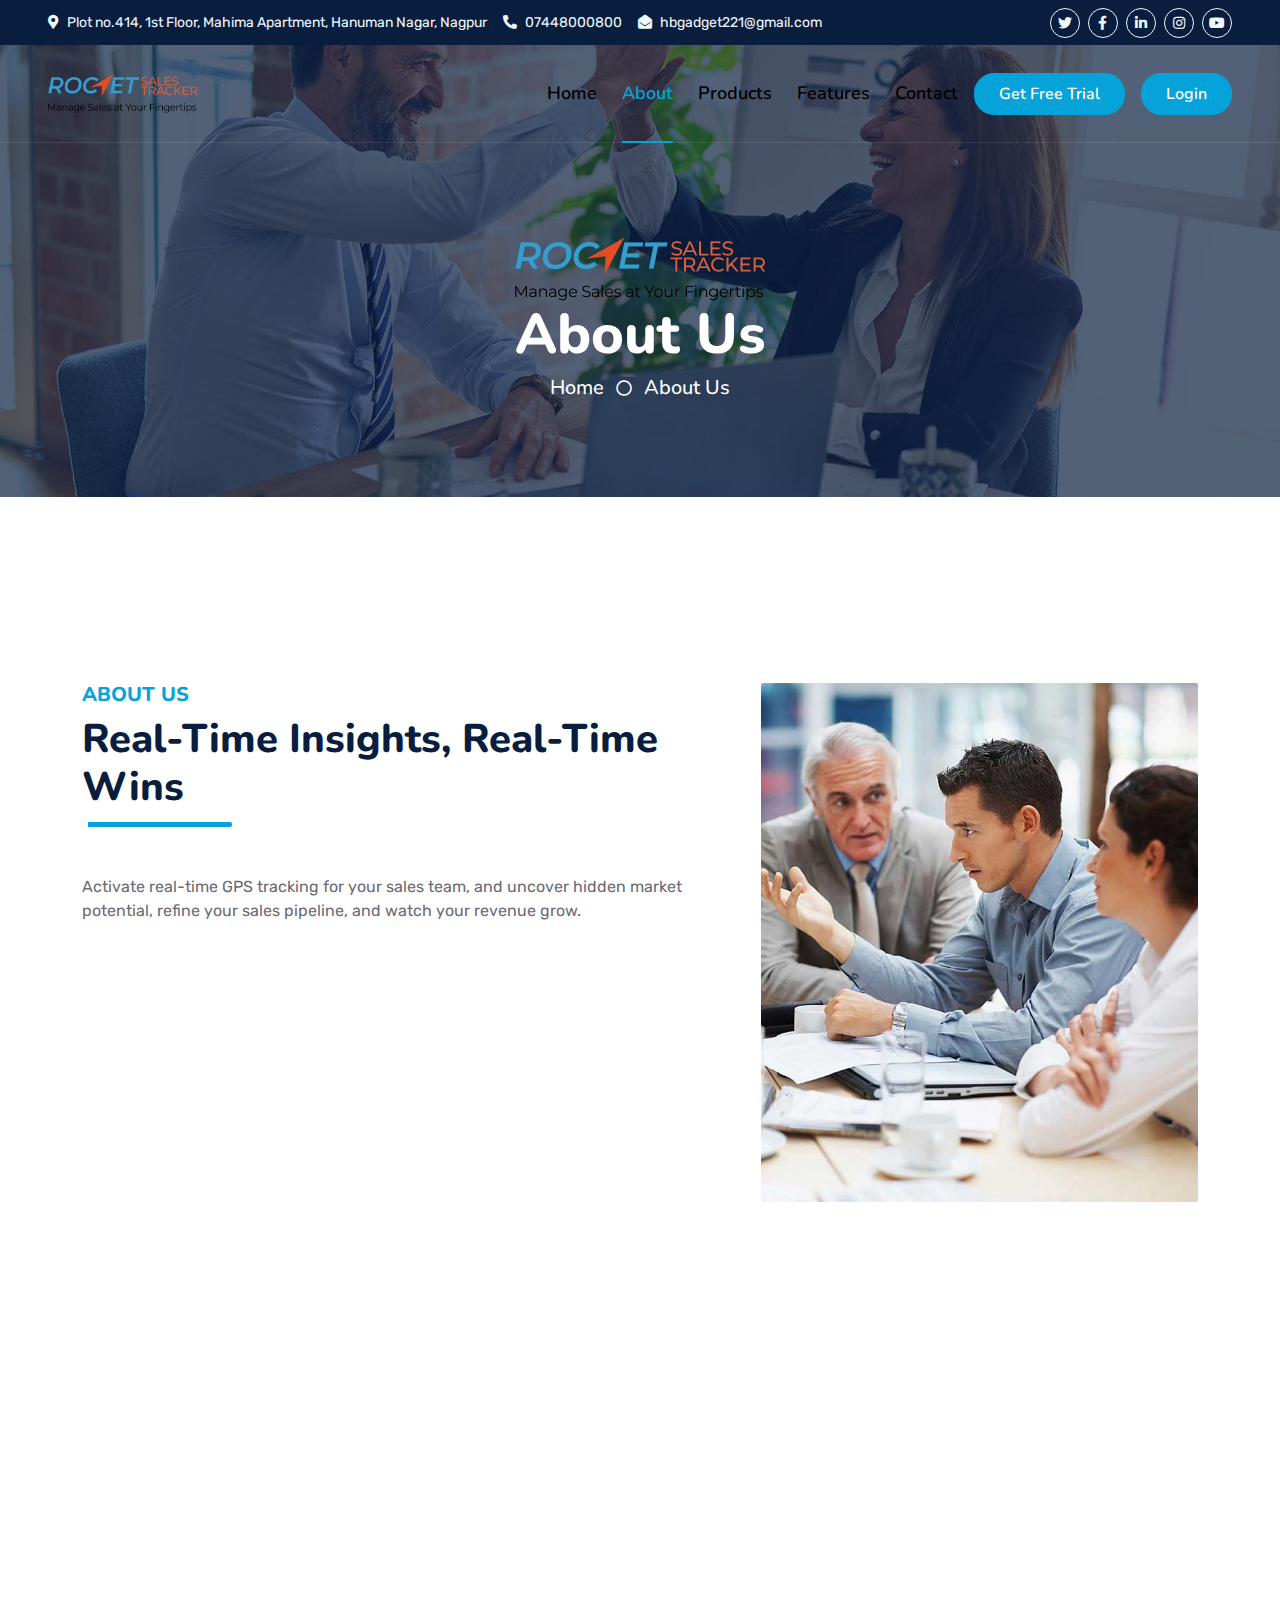
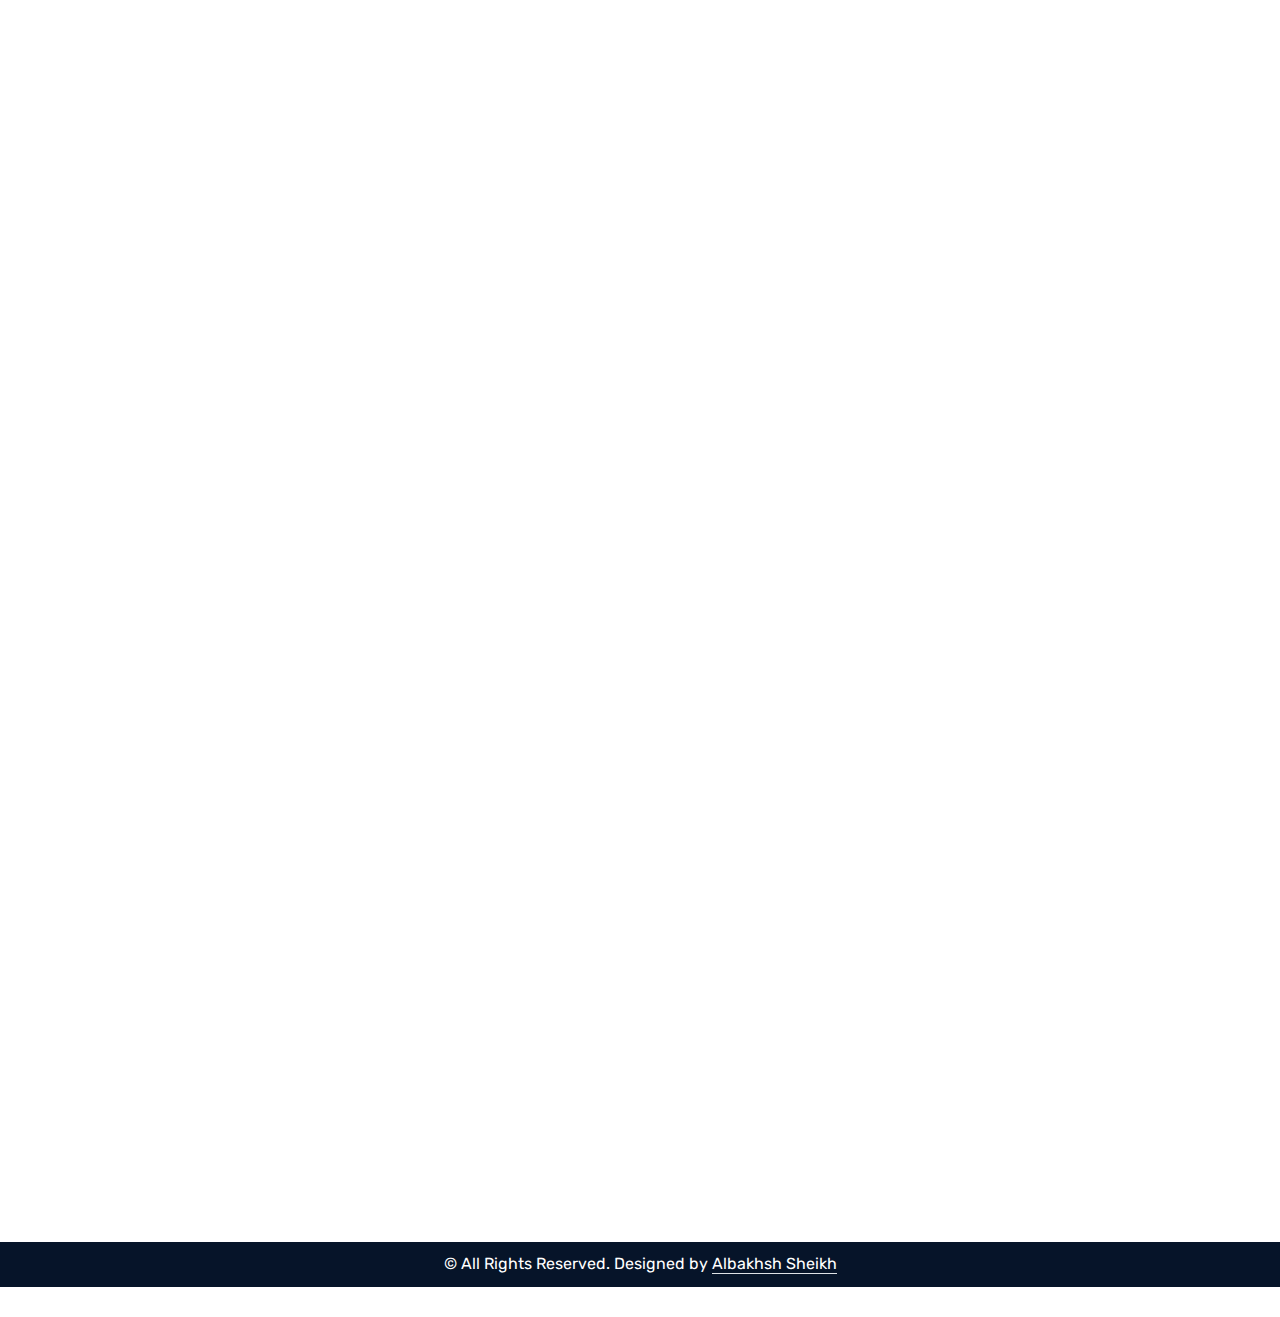
<file: about.html>
<!DOCTYPE html>
<html lang="en">

    <head>
        <meta charset="utf-8">
        <title>Startup - Startup Website Template</title>
        <meta content="width=device-width, initial-scale=1.0" name="viewport">
        <meta content="Free HTML Templates" name="keywords">
        <meta content="Free HTML Templates" name="description">

        <!-- Favicon -->
        <link href="img/favicon.ico" rel="icon">

        <!-- Google Web Fonts -->
        <link rel="preconnect" href="https://fonts.googleapis.com">
        <link rel="preconnect" href="https://fonts.gstatic.com" crossorigin>
        <link
            href="https://fonts.googleapis.com/css2?family=Nunito:wght@400;600;700;800&family=Rubik:wght@400;500;600;700&display=swap"
            rel="stylesheet">

        <!-- Icon Font Stylesheet -->
        <link href="https://cdnjs.cloudflare.com/ajax/libs/font-awesome/5.10.0/css/all.min.css" rel="stylesheet">
        <link href="https://cdn.jsdelivr.net/npm/bootstrap-icons@1.4.1/font/bootstrap-icons.css" rel="stylesheet">

        <!-- Libraries Stylesheet -->
        <link href="lib/owlcarousel/assets/owl.carousel.min.css" rel="stylesheet">
        <link href="lib/animate/animate.min.css" rel="stylesheet">

        <!-- Customized Bootstrap Stylesheet -->
        <link href="css/bootstrap.min.css" rel="stylesheet">

        <!-- Template Stylesheet -->
        <link href="css/style.css" rel="stylesheet">
    </head>

    <body>
        <!-- Spinner Start -->
        <div id="spinner"
            class="show bg-white position-fixed translate-middle w-100 vh-100 top-50 start-50 d-flex align-items-center justify-content-center">
            <div class="spinner"></div>
        </div>
        <!-- Spinner End -->

        <!-- Topbar Start -->
        <div class="container-fluid bg-dark px-5 d-none d-lg-block">
            <div class="row gx-0">
                <div class="col-lg-8 text-center text-lg-start mb-2 mb-lg-0">
                    <div class="d-inline-flex align-items-center" style="height: 45px;">
                        <small class="me-3 text-light"><i class="fa fa-map-marker-alt me-2"></i>Plot no.414, 1st Floor,
                            Mahima Apartment, Hanuman Nagar, Nagpur</small>
                        <small class="me-3 text-light"><i class="fa fa-phone-alt me-2"></i><a href="tel:07448000800"
                                class="text-light text-decoration-none">07448000800</a></small>
                        <small class="text-light"><i class="fa fa-envelope-open me-2"></i><a
                                href="mailto:hbgadget221@gmail.com"
                                class="text-light text-decoration-none">hbgadget221@gmail.com</a></small>
                    </div>
                </div>
                <div class="col-lg-4 text-center text-lg-end">
                    <div class="d-inline-flex align-items-center" style="height: 45px;">
                        <a class="btn btn-sm btn-outline-light btn-sm-square rounded-circle me-2" href=""><i
                                class="fab fa-twitter fw-normal"></i></a>
                        <a class="btn btn-sm btn-outline-light btn-sm-square rounded-circle me-2" href=""><i
                                class="fab fa-facebook-f fw-normal"></i></a>
                        <a class="btn btn-sm btn-outline-light btn-sm-square rounded-circle me-2" href=""><i
                                class="fab fa-linkedin-in fw-normal"></i></a>
                        <a class="btn btn-sm btn-outline-light btn-sm-square rounded-circle me-2" href=""><i
                                class="fab fa-instagram fw-normal"></i></a>
                        <a class="btn btn-sm btn-outline-light btn-sm-square rounded-circle" href=""><i
                                class="fab fa-youtube fw-normal"></i></a>
                    </div>
                </div>
            </div>
        </div>
        <!-- Topbar End -->

        <!-- Navbar Start -->
        <div class="container-fluid position-relative p-0">
            <nav class="navbar navbar-expand-lg navbar-dark px-5 py-3 py-lg-0">
                <a href="index.html" class="navbar-brand p-0">
                    <img src="img/Group 768.png" alt="" srcset="">
                </a>
                <button class="navbar-toggler" type="button" data-bs-toggle="collapse" data-bs-target="#navbarCollapse">
                    <span class="fa fa-bars"></span>
                </button>
                <div class="collapse navbar-collapse" id="navbarCollapse">
                    <div class="navbar-nav ms-auto py-0">
                        <a href="index.html" class="nav-item nav-link ">Home</a>
                        <a href="about.html" class="nav-item nav-link active">About</a>
                        <a href="products.html" class="nav-item nav-link">Products</a>
                        <a href="features.html" class="nav-item nav-link ">Features</a>
                        <a href="contact.html" class="nav-item nav-link">Contact</a>
                    </div>
                    <a href="#" class="btn btn-primary py-2 px-4 ms-3" style="border-radius: 20px;">Get Free Trial</a>
                    <a href="" class="btn btn-primary py-2 px-4 ms-3" style="border-radius: 20px;">Login</a>
                </div>
            </nav>

            <div class="container-fluid bg-primary py-5 bg-header" style="margin-bottom: 90px;">
                <div class="row py-5">
                    <div class="col-12 pt-lg-5 mt-lg-5 text-center"><img src="img/Group 768.png" alt="">
                        <h1 class="display-4 text-white animated zoomIn">About Us</h1>
                        <a href="" class="h5 text-white">Home</a>
                        <i class="far fa-circle text-white px-2"></i>
                        <a href="" class="h5 text-white">About Us</a>
                    </div>
                </div>
            </div>
        </div>
        <!-- Navbar End -->

        <!-- Full Screen Search Start -->
        <div class="modal fade" id="searchModal" tabindex="-1">
            <div class="modal-dialog modal-fullscreen">
                <div class="modal-content" style="background: rgba(9, 30, 62, .7);">
                    <div class="modal-header border-0">
                        <button type="button" class="btn bg-white btn-close" data-bs-dismiss="modal"
                            aria-label="Close"></button>
                    </div>
                    <div class="modal-body d-flex align-items-center justify-content-center">
                        <div class="input-group" style="max-width: 600px;">
                            <input type="text" class="form-control bg-transparent border-primary p-3"
                                placeholder="Type search keyword">
                            <button class="btn btn-primary px-4"><i class="bi bi-search"></i></button>
                        </div>
                    </div>
                </div>
            </div>
        </div>
        <!-- Full Screen Search End -->

        <!-- About Start -->
        <div class="container-fluid py-5 wow fadeInUp" data-wow-delay="0.1s">
            <div class="container py-5">
                <div class="row g-5">
                    <div class="col-lg-7">
                        <div class="section-title position-relative pb-3 mb-5">
                            <h5 class="fw-bold text-primary text-uppercase">About Us</h5>
                            <h1 class="mb-0">Real-Time Insights, Real-Time Wins</h1>
                        </div>
                        <p class="mb-4"> Activate real-time GPS tracking for your sales team,
                            and uncover hidden market potential, refine your sales pipeline,
                            and watch your revenue grow.</p>
                        <div class="row g-0 mb-3">
                            <div class="col-sm-6 wow zoomIn" data-wow-delay="0.2s">
                                <h5 class="mb-3"><i class="fa fa-check text-primary me-3"></i>Award Winning</h5>
                                <h5 class="mb-3"><i class="fa fa-check text-primary me-3"></i>Professional Staff</h5>
                            </div>
                            <div class="col-sm-6 wow zoomIn" data-wow-delay="0.4s">
                                <h5 class="mb-3"><i class="fa fa-check text-primary me-3"></i>24/7 Support</h5>
                                <h5 class="mb-3"><i class="fa fa-check text-primary me-3"></i>Fair Prices</h5>
                            </div>
                        </div>
                        <div class="d-flex align-items-center mb-4 wow fadeIn" data-wow-delay="0.6s">
                            <div class="bg-primary d-flex align-items-center justify-content-center rounded"
                                style="width: 60px; height: 60px;">
                                <i class="fa fa-phone-alt text-white"></i>
                            </div>
                            <div class="ps-4">
                                <h5 class="mb-2"> Request Call Back</h5>
                                <h4 class="text-primary mb-0">7448000800</h4>
                            </div>
                        </div>
                        <a href="quote.html" class="btn btn-primary py-3 px-5 mt-3 wow zoomIn" data-wow-delay="0.9s">Get
                            Free Trial</a>
                    </div>
                    <div class="col-lg-5" style="min-height: 500px;">
                        <div class="position-relative h-100">
                            <img class="position-absolute w-100 h-100 rounded wow zoomIn" data-wow-delay="0.9s"
                                src="img/about.jpg" style="object-fit: cover;">
                        </div>
                    </div>
                </div>
            </div>
        </div>
        <!-- About End -->

        <!-- Team Start -->
        <div class="container-fluid py-5 wow fadeInUp" data-wow-delay="0.1s">
            <div class="container py-5">
                <div class="section-title text-center position-relative pb-3 mb-5 mx-auto" style="max-width: 600px;">
                    <h5 class="fw-bold text-primary text-uppercase">Team Members</h5>
                    <h1 class="mb-0">Professional Stuffs Ready to Help Your Business</h1>
                </div>
                <div class="row g-5">
                    <div class="col-lg-4 wow slideInUp" data-wow-delay="0.3s">
                        <div class="team-item bg-light rounded overflow-hidden">
                            <div class="team-img position-relative overflow-hidden">
                                <img class="img-fluid w-100" src="img/team-1.jpg" alt="">
                                <div class="team-social">
                                    <a class="btn btn-lg btn-primary btn-lg-square rounded" href=""><i
                                            class="fab fa-twitter fw-normal"></i></a>
                                    <a class="btn btn-lg btn-primary btn-lg-square rounded" href=""><i
                                            class="fab fa-facebook-f fw-normal"></i></a>
                                    <a class="btn btn-lg btn-primary btn-lg-square rounded" href=""><i
                                            class="fab fa-instagram fw-normal"></i></a>
                                    <a class="btn btn-lg btn-primary btn-lg-square rounded" href=""><i
                                            class="fab fa-linkedin-in fw-normal"></i></a>
                                </div>
                            </div>
                            <div class="text-center py-4">
                                <h4 class="text-primary">Full Name</h4>
                                <p class="text-uppercase m-0">Designation</p>
                            </div>
                        </div>
                    </div>
                    <div class="col-lg-4 wow slideInUp" data-wow-delay="0.6s">
                        <div class="team-item bg-light rounded overflow-hidden">
                            <div class="team-img position-relative overflow-hidden">
                                <img class="img-fluid w-100" src="img/team-2.jpg" alt="">
                                <div class="team-social">
                                    <a class="btn btn-lg btn-primary btn-lg-square rounded" href=""><i
                                            class="fab fa-twitter fw-normal"></i></a>
                                    <a class="btn btn-lg btn-primary btn-lg-square rounded" href=""><i
                                            class="fab fa-facebook-f fw-normal"></i></a>
                                    <a class="btn btn-lg btn-primary btn-lg-square rounded" href=""><i
                                            class="fab fa-instagram fw-normal"></i></a>
                                    <a class="btn btn-lg btn-primary btn-lg-square rounded" href=""><i
                                            class="fab fa-linkedin-in fw-normal"></i></a>
                                </div>
                            </div>
                            <div class="text-center py-4">
                                <h4 class="text-primary">Full Name</h4>
                                <p class="text-uppercase m-0">Designation</p>
                            </div>
                        </div>
                    </div>
                    <div class="col-lg-4 wow slideInUp" data-wow-delay="0.9s">
                        <div class="team-item bg-light rounded overflow-hidden">
                            <div class="team-img position-relative overflow-hidden">
                                <img class="img-fluid w-100" src="img/team-3.jpg" alt="">
                                <div class="team-social">
                                    <a class="btn btn-lg btn-primary btn-lg-square rounded" href=""><i
                                            class="fab fa-twitter fw-normal"></i></a>
                                    <a class="btn btn-lg btn-primary btn-lg-square rounded" href=""><i
                                            class="fab fa-facebook-f fw-normal"></i></a>
                                    <a class="btn btn-lg btn-primary btn-lg-square rounded" href=""><i
                                            class="fab fa-instagram fw-normal"></i></a>
                                    <a class="btn btn-lg btn-primary btn-lg-square rounded" href=""><i
                                            class="fab fa-linkedin-in fw-normal"></i></a>
                                </div>
                            </div>
                            <div class="text-center py-4">
                                <h4 class="text-primary">Full Name</h4>
                                <p class="text-uppercase m-0">Designation</p>
                            </div>
                        </div>
                    </div>
                </div>
            </div>
        </div>
        <!-- Team End -->

        <!-- Vendor Start -->
        <div class="container-fluid py-5 wow fadeInUp" data-wow-delay="0.1s">
            <div class="container py-5 mb-5">
                <div class="bg-white">
                    <div class="owl-carousel vendor-carousel">
                        <img src="img/vendor-1.jpg" alt="">
                        <img src="img/vendor-2.jpg" alt="">
                        <img src="img/vendor-3.jpg" alt="">
                        <img src="img/vendor-4.jpg" alt="">
                        <img src="img/vendor-5.jpg" alt="">
                        <img src="img/vendor-6.jpg" alt="">
                        <img src="img/vendor-7.jpg" alt="">
                        <img src="img/vendor-8.jpg" alt="">
                        <img src="img/vendor-9.jpg" alt="">
                    </div>
                </div>
            </div>
        </div>
        <!-- Vendor End -->

        <!-- Footer Start -->
        <div class="container-fluid bg-dark text-light mt-5 wow fadeInUp" data-wow-delay="0.1s">
            <div class="container">
                <div class="row gx-5">
                    <div class="col-lg-4 col-md-6 footer-about">
                        <div
                            class="d-flex flex-column align-items-center justify-content-center text-center h-100  p-4">
                            <a href="index.html" class="navbar-brand">
                                <img src="img/Group 768.png" alt="12" class="img-fluid">
                                <!-- <h1 class="m-0 text-white"><i class="fa fa-user-tie me-2"></i>Startup</h1> -->
                            </a>
                            <p class="mt-3 mb-4">Transform Your Sales Operations with Cutting-Edge Tools for the desired
                                Results,Unlock Your Field Sales Team’s success with our highly effective & easy to use
                                Sales Management Solution</p>

                        </div>
                    </div>
                    <div class="col-lg-8 col-md-6">
                        <div class="row gx-5">
                            <div class="col-lg-4 col-md-12 pt-5 mb-5">
                                <div class="section-title section-title-sm position-relative pb-3 mb-4">
                                    <h3 class="text-light mb-0">Get In Touch</h3>
                                </div>
                                <div class="d-flex mb-2">
                                    <i class="bi bi-geo-alt text-primary me-2"></i>
                                    <p class="mb-0"> Plot no.414, 1st Floor, Mahima Apartment, Hanuman Nagar, Nagpur.
                                    </p>
                                </div>
                                <div class="d-flex mb-2">
                                    <i class="bi bi-envelope-open text-primary me-2"></i>
                                    <p class="mb-0">hbgadget221@gmail.com</p>
                                </div>
                                <div class="d-flex mb-2">
                                    <i class="bi bi-telephone text-primary me-2"></i>
                                    <p class="mb-0">07448000800</p>
                                </div>
                                <div class="d-flex mt-4">
                                    <a class="btn btn-primary btn-square me-2" href="#"><i
                                            class="fab fa-twitter fw-normal"></i></a>
                                    <a class="btn btn-primary btn-square me-2" href="#"><i
                                            class="fab fa-facebook-f fw-normal"></i></a>
                                    <a class="btn btn-primary btn-square me-2"
                                        href="https://www.linkedin.com/company/rocket-sales-tracker/"><i
                                            class="fab fa-linkedin-in fw-normal"></i></a>
                                    <a class="btn btn-primary btn-square"
                                        href="https://www.instagram.com/hb.gadget?igsh=MWNsem9laWR4eWhodw=="><i
                                            class="fab fa-instagram fw-normal"></i></a>
                                </div>
                            </div>
                            <div class="col-lg-4 col-md-12 pt-0 pt-lg-5 mb-5">
                                <div class="section-title section-title-sm position-relative pb-3 mb-4">
                                    <h3 class="text-light mb-0">Quick Links</h3>
                                </div>
                                <div class="link-animated d-flex flex-column justify-content-start">
                                    <a class="text-light mb-2" href="#"><i
                                            class="bi bi-arrow-right text-primary me-2"></i>Home</a>
                                    <a class="text-light mb-2" href="#"><i
                                            class="bi bi-arrow-right text-primary me-2"></i>About Us</a>
                                    <a class="text-light mb-2" href="#"><i
                                            class="bi bi-arrow-right text-primary me-2"></i>Our Services</a>
                                    <a class="text-light mb-2" href="#"><i
                                            class="bi bi-arrow-right text-primary me-2"></i>Meet The Team</a>
                                    <a class="text-light mb-2" href="#"><i
                                            class="bi bi-arrow-right text-primary me-2"></i>Latest Blog</a>
                                    <a class="text-light" href="#"><i
                                            class="bi bi-arrow-right text-primary me-2"></i>Contact Us</a>
                                </div>
                            </div>
                            <div class="col-lg-4 col-md-12 pt-0 pt-lg-5 mb-5">
                                <div class="section-title section-title-sm position-relative pb-3 mb-4">
                                    <h3 class="text-light mb-0">Google Map</h3>
                                </div>
                                <div class="link-animated d-flex flex-column justify-content-start map-container">
                                    <iframe
                                        src="https://www.google.com/maps/embed?pb=!1m18!1m12!1m3!1d3769.8719027920783!2d79.1010812!3d21.1285453!2m3!1f0!2f0!3f0!3m2!1i1024!2i768!4f13.1!3m3!1m2!1s0x3bd4bf1172c8bb97%3A0x1ffbf970598d7002!2sCredence%20Tracker!5e0!3m2!1sen!2sin!4v1706957237808!5m2!1sen!2sin"
                                        width="400" height="200" style="border:0;" allowfullscreen loading="fast"
                                        referrerpolicy="no-referrer-when-downgrade">
                                    </iframe>
                                </div>
                            </div>

                        </div>
                    </div>
                </div>
            </div>
        </div>
        <div class="container-fluid text-white" style="background: #061429;">
            <div class="container">
                <div class="row justify-content-center">
                    <div class="col-lg-8 col-md-4">
                        <div class="d-flex align-items-center justify-content-center" style="height: 45px;">
                            <p class="mb-0 text-center">
                                <a class="text-white " href="https://www.linkedin.com/in/albakhshsheikh/">&copy; All
                                    Rights Reserved. Designed by</a> <a class="text-white border-bottom"
                                    href="https://albakhshsheikh.github.io/Portfolio_Website/">Albakhsh Sheikh</a>
                            </p>
                        </div>
                    </div>
                </div>
            </div>
        </div>
        <!-- Footer End --> 

        <!-- Back to Top -->
        <a href="#" class="btn btn-lg btn-primary btn-lg-square rounded back-to-top"><i class="bi bi-arrow-up"></i></a>

        <!-- JavaScript Libraries -->
        <script src="https://code.jquery.com/jquery-3.4.1.min.js"></script>
        <script src="https://cdn.jsdelivr.net/npm/bootstrap@5.0.0/dist/js/bootstrap.bundle.min.js"></script>
        <script src="lib/wow/wow.min.js"></script>
        <script src="lib/easing/easing.min.js"></script>
        <script src="lib/waypoints/waypoints.min.js"></script>
        <script src="lib/counterup/counterup.min.js"></script>
        <script src="lib/owlcarousel/owl.carousel.min.js"></script>

        <!-- Template Javascript -->
        <script src="js/main.js"></script>
    </body>

</html>
</file>
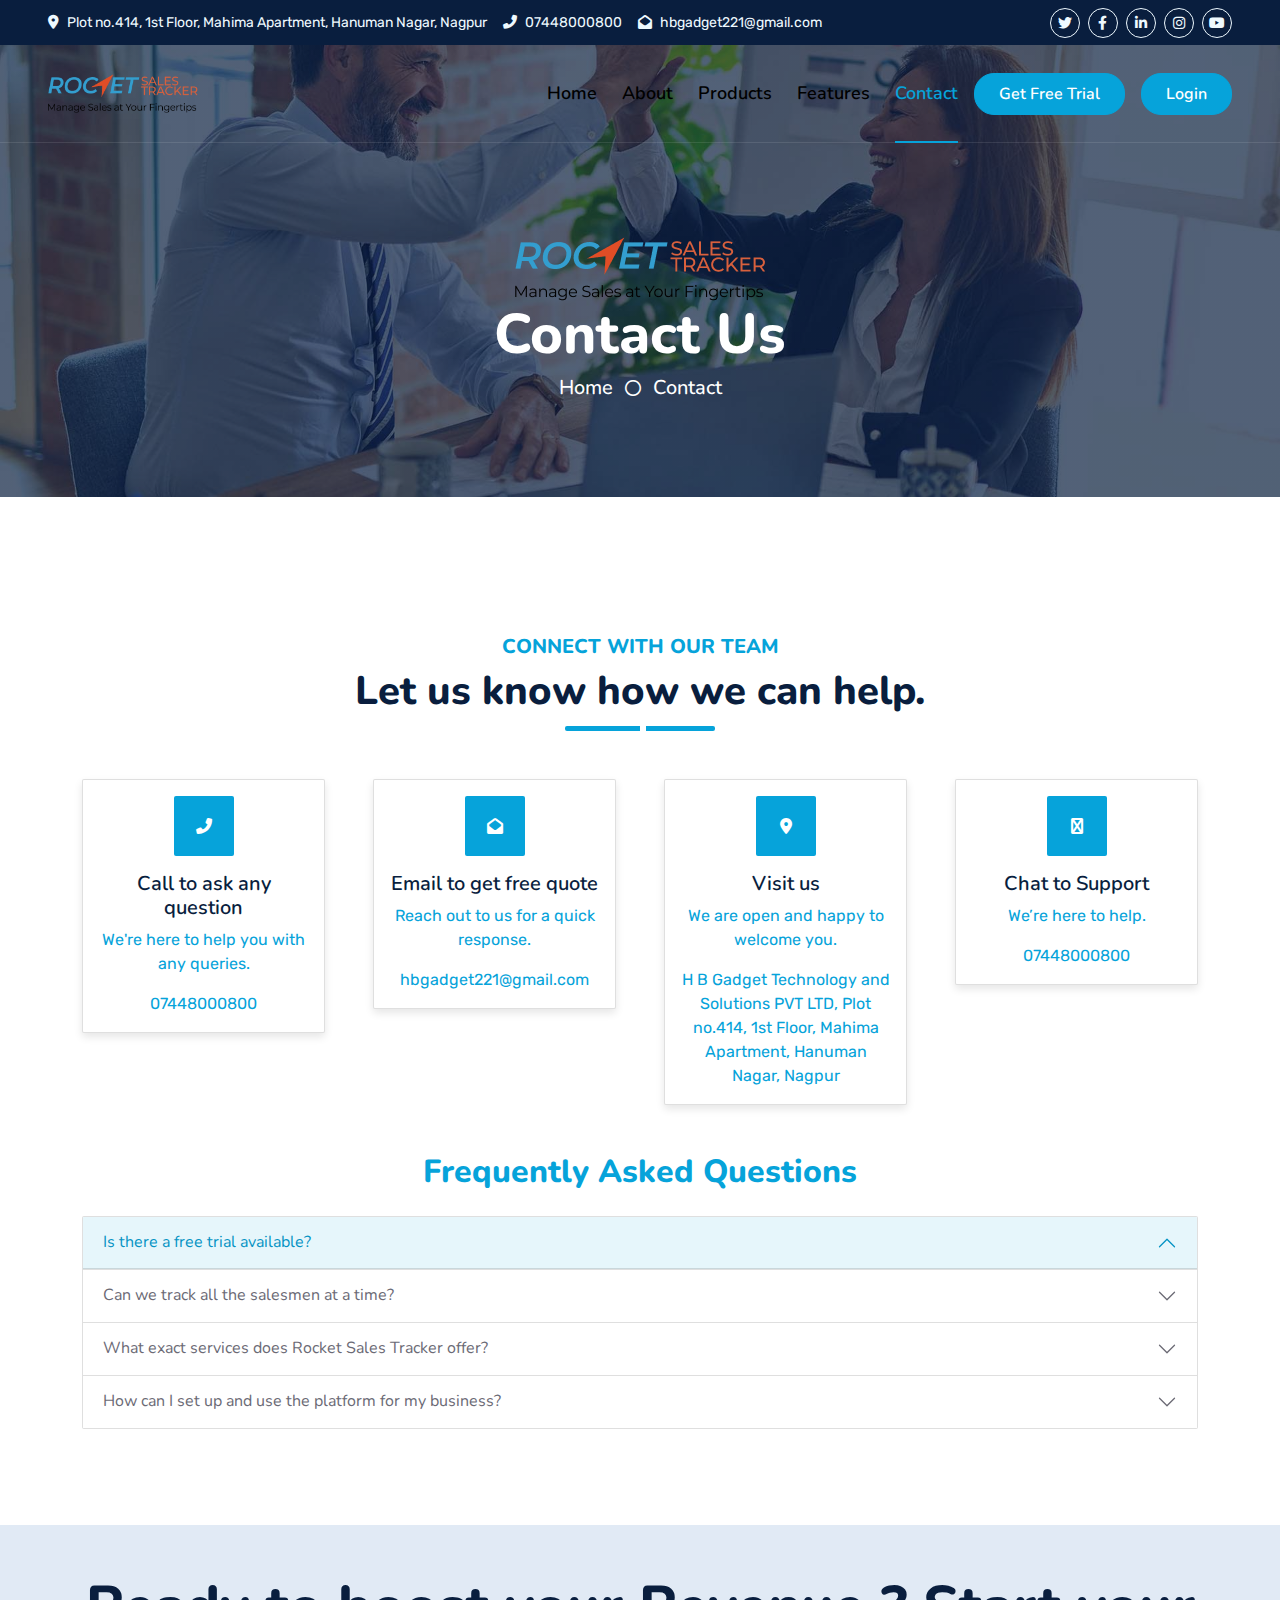
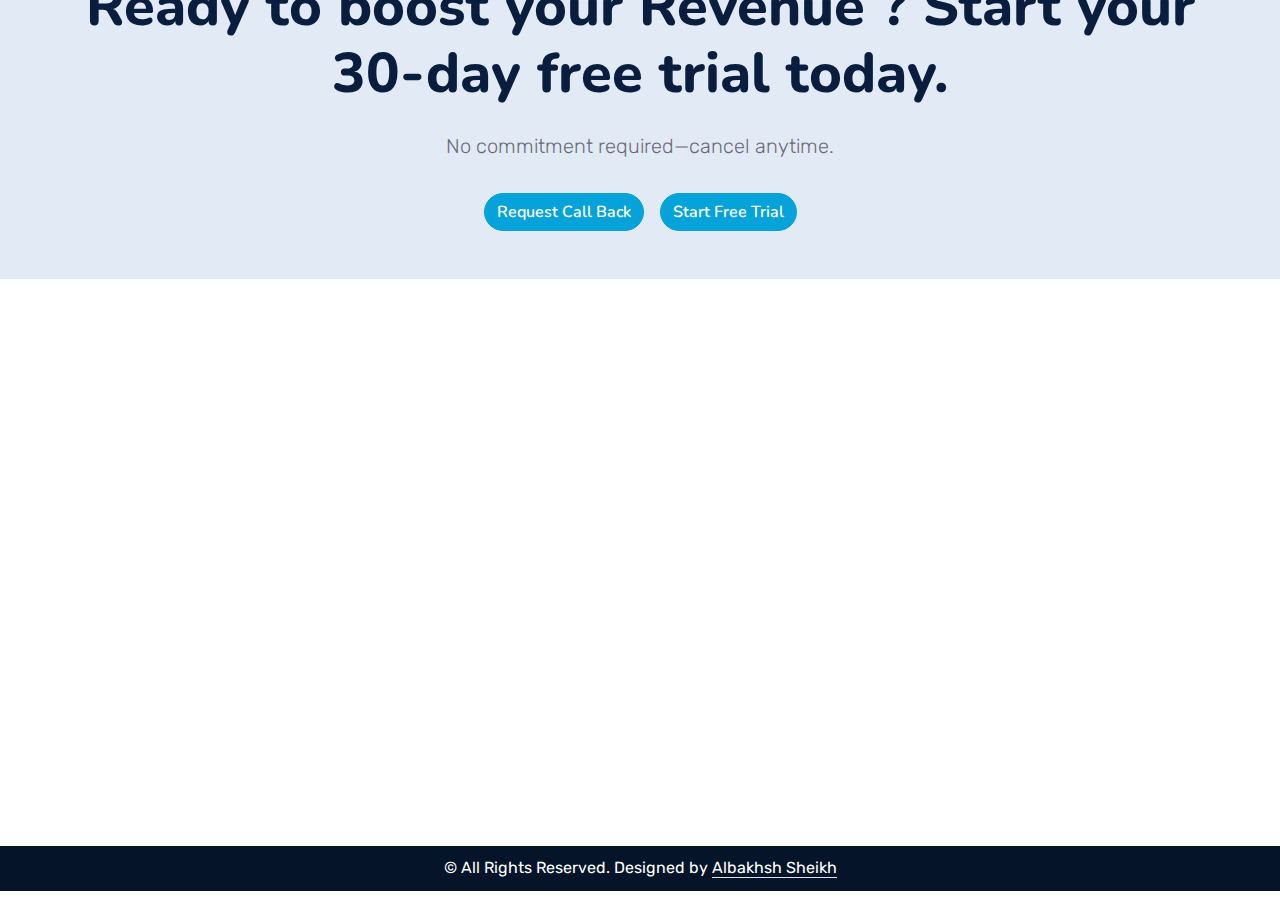
<file: contact.html>
<!DOCTYPE html>
<html lang="en">

    <head>
        <meta charset="utf-8">
        <title>Startup - Startup Website Template</title>
        <meta content="width=device-width, initial-scale=1.0" name="viewport">
        <meta content="Free HTML Templates" name="keywords">
        <meta content="Free HTML Templates" name="description">

        <!-- Favicon -->
        <link href="img/favicon.ico" rel="icon">

        <!-- Google Web Fonts -->
        <link rel="preconnect" href="https://fonts.googleapis.com">
        <link rel="preconnect" href="https://fonts.gstatic.com" crossorigin>
        <link
            href="https://fonts.googleapis.com/css2?family=Nunito:wght@400;600;700;800&family=Rubik:wght@400;500;600;700&display=swap"
            rel="stylesheet">

        <!-- Icon Font Stylesheet -->
        <link rel="stylesheet" href="https://cdnjs.cloudflare.com/ajax/libs/font-awesome/6.0.0-beta3/css/all.min.css">
        <link href="https://cdn.jsdelivr.net/npm/bootstrap-icons@1.4.1/font/bootstrap-icons.css" rel="stylesheet">

        <!-- Libraries Stylesheet -->
        <link href="lib/owlcarousel/assets/owl.carousel.min.css" rel="stylesheet">
        <link href="lib/animate/animate.min.css" rel="stylesheet">

        <!-- Customized Bootstrap Stylesheet -->
        <link href="css/bootstrap.min.css" rel="stylesheet">

        <!-- Template Stylesheet -->
        <link href="css/style.css" rel="stylesheet">
        <style>
            .card-shadow {
                box-shadow: 0 4px 8px rgba(0, 0, 0, 0.1);
                /* Adjust the shadow as needed */
                transition: box-shadow 0.3s ease-in-out;
            }

            .card-shadow:hover {
                box-shadow: 0 6px 12px rgba(0, 0, 0, 0.2);
                /* Adjust the shadow on hover */
            }
        </style>
    </head>

    <body>
        <!-- Spinner Start -->
        <div id="spinner"
            class="show bg-white position-fixed translate-middle w-100 vh-100 top-50 start-50 d-flex align-items-center justify-content-center">
            <div class="spinner"></div>
        </div>
        <!-- Spinner End -->

        <!-- Topbar Start -->
        <div class="container-fluid bg-dark px-5 d-none d-lg-block">
            <div class="row gx-0">
                <div class="col-lg-8 text-center text-lg-start mb-2 mb-lg-0">
                    <div class="d-inline-flex align-items-center" style="height: 45px;">
                        <small class="me-3 text-light"><i class="fa fa-map-marker-alt me-2"></i>Plot no.414, 1st Floor,
                            Mahima Apartment, Hanuman Nagar, Nagpur</small>
                        <small class="me-3 text-light"><i class="fa fa-phone-alt me-2"></i><a href="tel:07448000800"
                                class="text-light text-decoration-none">07448000800</a></small>
                        <small class="text-light"><i class="fa fa-envelope-open me-2"></i><a
                                href="mailto:hbgadget221@gmail.com"
                                class="text-light text-decoration-none">hbgadget221@gmail.com</a></small>
                    </div>
                </div>
                <div class="col-lg-4 text-center text-lg-end">
                    <div class="d-inline-flex align-items-center" style="height: 45px;">
                        <a class="btn btn-sm btn-outline-light btn-sm-square rounded-circle me-2" href=""><i
                                class="fab fa-twitter fw-normal"></i></a>
                        <a class="btn btn-sm btn-outline-light btn-sm-square rounded-circle me-2" href=""><i
                                class="fab fa-facebook-f fw-normal"></i></a>
                        <a class="btn btn-sm btn-outline-light btn-sm-square rounded-circle me-2" href=""><i
                                class="fab fa-linkedin-in fw-normal"></i></a>
                        <a class="btn btn-sm btn-outline-light btn-sm-square rounded-circle me-2" href=""><i
                                class="fab fa-instagram fw-normal"></i></a>
                        <a class="btn btn-sm btn-outline-light btn-sm-square rounded-circle" href=""><i
                                class="fab fa-youtube fw-normal"></i></a>
                    </div>
                </div>
            </div>
        </div>
        <!-- Topbar End -->

        <!-- Navbar Start -->
        <div class="container-fluid position-relative p-0">
            <nav class="navbar navbar-expand-lg navbar-dark px-5 py-3 py-lg-0">
                <a href="index.html" class="navbar-brand p-0">
                    <img src="img/Group 768.png" alt="" srcset="">
                </a>
                <button class="navbar-toggler" type="button" data-bs-toggle="collapse" data-bs-target="#navbarCollapse">
                    <span class="fa fa-bars"></span>
                </button>
                <div class="collapse navbar-collapse" id="navbarCollapse">
                    <div class="navbar-nav ms-auto py-0">
                        <a href="index.html" class="nav-item nav-link ">Home</a>
                        <a href="about.html" class="nav-item nav-link">About</a>
                        <a href="products.html" class="nav-item nav-link">Products</a>
                        <a href="features.html" class="nav-item nav-link">Features</a>
                        <a href="contact.html" class="nav-item nav-link active">Contact</a>
                    </div>
                    <a href="#" class="btn btn-primary py-2 px-4 ms-3" style="border-radius: 20px;">Get Free Trial</a>
                    <a href="" class="btn btn-primary py-2 px-4 ms-3" style="border-radius: 20px;">Login</a>
                </div>
            </nav>

            <div class="container-fluid bg-primary py-5 bg-header" style="margin-bottom: 90px;">
                <div class="row py-5">
                    <div class="col-12 pt-lg-5 mt-lg-5 text-center"><img src="img/Group 768.png" alt="">
                        <h1 class="display-4 text-white animated zoomIn">Contact Us</h1>
                        <a href="" class="h5 text-white">Home</a>
                        <i class="far fa-circle text-white px-2"></i>
                        <a href="" class="h5 text-white">Contact</a>
                    </div>
                </div>
            </div>
        </div>
        <!-- Navbar End -->

        <!-- Full Screen Search Start -->
        <div class="modal fade" id="searchModal" tabindex="-1">
            <div class="modal-dialog modal-fullscreen">
                <div class="modal-content" style="background: rgba(9, 30, 62, .7);">
                    <div class="modal-header border-0">
                        <button type="button" class="btn bg-white btn-close" data-bs-dismiss="modal"
                            aria-label="Close"></button>
                    </div>
                    <div class="modal-body d-flex align-items-center justify-content-center">
                        <div class="input-group" style="max-width: 600px;">
                            <input type="text" class="form-control bg-transparent border-primary p-3"
                                placeholder="Type search keyword">
                            <button class="btn btn-primary px-4"><i class="bi bi-search"></i></button>
                        </div>
                    </div>
                </div>
            </div>
        </div>
        <!-- Full Screen Search End -->

        <!-- Contact Start -->
        <div class="container-fluid  wow fadeInUp" data-wow-delay="0.1s">
            <div class="container py-5">
                <div class="section-title text-center position-relative pb-3 mb-5 mx-auto" style="max-width: 600px;">
                    <h5 class="fw-bold text-primary text-uppercase"> Connect with our team</h5>
                    <h1 class="mb-0"> Let us know how we can help.</h1>
                </div>


                <div class="row g-5 mb-5">
                    <div class="col-lg-3">
                        <a href="tel:+0123456789" class="card text-center card-shadow wow fadeIn" data-wow-delay="0.1s">
                            <div class="card-body">
                                <div class="bg-primary d-flex align-items-center justify-content-center rounded mx-auto mb-3"
                                    style="width: 60px; height: 60px;">
                                    <i class="fa fa-phone-alt text-white"></i>
                                </div>
                                <h5 class="card-title">Call to ask any question</h5>
                                <p class="card-text">We're here to help you with any queries.</p>
                                <p class="text-primary mb-0">07448000800</p>
                            </div>
                        </a>
                    </div>
                    <div class="col-lg-3">
                        <a href="mailto:hbgadget221@gmail.com" class="card text-center card-shadow wow fadeIn"
                            data-wow-delay="0.3s">
                            <div class="card-body">
                                <div class="bg-primary d-flex align-items-center justify-content-center rounded mx-auto mb-3"
                                    style="width: 60px; height: 60px;">
                                    <i class="fa fa-envelope-open text-white"></i>
                                </div>
                                <h5 class="card-title">Email to get free quote</h5>
                                <p class="card-text">Reach out to us for a quick response.</p>
                                <p class="text-primary mb-0">hbgadget221@gmail.com</p>
                            </div>
                        </a>
                    </div>
                    <div class="col-lg-3">
                        <a class="card text-center card-shadow wow fadeIn" data-wow-delay="0.6s">
                            <div class="card-body">
                                <div class="bg-primary d-flex align-items-center justify-content-center rounded mx-auto mb-3"
                                    style="width: 60px; height: 60px;">
                                    <i class="fa fa-map-marker-alt text-white"></i>
                                </div>
                                <h5 class="card-title">Visit us</h5>
                                <p class="card-text">We are open and happy to welcome you.</p>
                                <p class="text-primary mb-0">H B Gadget Technology and
                                    Solutions PVT LTD,
                                    Plot no.414, 1st Floor,
                                    Mahima Apartment,
                                    Hanuman Nagar, Nagpur</p>
                            </div>
                        </a>
                    </div>
                    <div class="col-lg-3">
                        <a href="https://wa.me/07448000800" class="card text-center card-shadow wow fadeIn"
                            data-wow-delay="0.9s">
                            <div class="card-body">
                                <div class="bg-primary d-flex align-items-center justify-content-center rounded mx-auto mb-3"
                                    style="width: 60px; height: 60px;">
                                    <i class="fa fa-whatsapp text-white"></i>
                                </div>
                                <h5 class="card-title">Chat to Support</h5>
                                <p class="card-text">We’re here to help.</p>
                                <p class="card-text"></p>
                                <p class="text-primary mb-0">07448000800</p>
                            </div>
                        </a>
                    </div>
                </div>
                <div class="row g-5 mb-5">
                    <div class="col-lg-12">
                        <div class="text-center mb-4">
                            <h2 class="text-primary">Frequently Asked Questions</h2>
                        </div>
                        <div class="accordion" id="faqAccordion">
                            <div class="accordion-item">
                                <h2 class="accordion-header" id="headingOne">
                                    <button class="accordion-button" type="button" data-bs-toggle="collapse"
                                        data-bs-target="#collapseOne" aria-expanded="true" aria-controls="collapseOne">
                                        Is there a free trial available?
                                    </button>
                                </h2>
                                <!-- <div id="collapseOne" class="accordion-collapse collapse show"
                                    aria-labelledby="headingOne" data-bs-parent="#faqAccordion">
                                    <div class="accordion-body">
                                        We offer a full refund within 30 days of purchase if you are not satisfied with
                                        our product.
                                    </div>
                                </div> -->
                            </div>
                            <div class="accordion-item">
                                <h2 class="accordion-header" id="headingTwo">
                                    <button class="accordion-button collapsed" type="button" data-bs-toggle="collapse"
                                        data-bs-target="#collapseTwo" aria-expanded="false" aria-controls="collapseTwo">
                                        Can we track all the salesmen at a time?
                                    </button>
                                </h2>
                                <!-- <div id="collapseTwo" class="accordion-collapse collapse" aria-labelledby="headingTwo"
                                    data-bs-parent="#faqAccordion">
                                    <div class="accordion-body">
                                        You can contact our customer support team via phone at +0123456789 or email at
                                        support@example.com.
                                    </div>
                                </div> -->
                            </div>
                            <div class="accordion-item">
                                <h2 class="accordion-header" id="headingThree">
                                    <button class="accordion-button collapsed" type="button" data-bs-toggle="collapse"
                                        data-bs-target="#collapseThree" aria-expanded="false"
                                        aria-controls="collapseThree">
                                        What exact services does Rocket Sales Tracker offer?
                                    </button>
                                </h2>
                                <!-- <div id="collapseThree" class="accordion-collapse collapse"
                                    aria-labelledby="headingThree" data-bs-parent="#faqAccordion">
                                    <div class="accordion-body">
                                        Yes, we offer international shipping to most countries. Please check our
                                        shipping policy for more details.
                                    </div>
                                </div> -->
                            </div>
                            <div class="accordion-item">
                                <h2 class="accordion-header" id="headingFour">
                                    <button class="accordion-button collapsed" type="button" data-bs-toggle="collapse"
                                        data-bs-target="#collapseFour" aria-expanded="false"
                                        aria-controls="collapseFour">
                                        How can I set up and use the platform for my business?
                                    </button>
                                </h2>
                                <!-- <div id="collapseFour" class="accordion-collapse collapse" aria-labelledby="headingFour"
                                    data-bs-parent="#faqAccordion">
                                    <div class="accordion-body">
                                        After your order has been shipped, you will receive a tracking number via email.
                                        Use this number to track your order on our website.
                                    </div>
                                </div> -->
                            </div>
                            <!-- <div class="accordion-item">
                                <h2 class="accordion-header" id="headingFive">
                                    <button class="accordion-button collapsed" type="button" data-bs-toggle="collapse"
                                        data-bs-target="#collapseFive" aria-expanded="false"
                                        aria-controls="collapseFive">
                                        What payment methods do you accept?
                                    </button>
                                </h2>
                                <div id="collapseFive" class="accordion-collapse collapse" aria-labelledby="headingFive"
                                    data-bs-parent="#faqAccordion">
                                    <div class="accordion-body">
                                        We accept various payment methods including credit/debit cards, PayPal, and bank
                                        transfers.
                                    </div>
                                </div>
                            </div> -->
                        </div>
                    </div>
                </div>
            </div>
        </div>
        <!-- Contact End -->

        <div class="container-fluid px-5 py-5" style="background-color: rgb(225, 234, 245);">
            <div class="row text-center">
                <!-- Larger Text -->
                <div class="col-12 mb-3">
                    <h2 class="display-4">Ready to boost your Revenue ? Start your 30-day free trial today.</h2>
                </div>

                <!-- Smaller Text -->
                <div class="col-12 mb-3">
                    <p class="lead">No commitment required—cancel anytime.</p>
                </div>

                <!-- Buttons with Space -->
                <div class="col-12">
                    <div class="d-flex justify-content-center gap-3">
                        <a href="#" class="btn btn-primary" style="border-radius: 20px;"> Request Call Back</a>
                        <a href="#" class="btn btn-primary" style="border-radius: 20px;"> Start Free Trial</a>
                    </div>
                </div>
            </div>
        </div>

        <!-- Vendor Start -->
        <div class="container-fluid  wow fadeInUp" data-wow-delay="0.1s">
            <div class="container py-5 ">
                <div class="bg-white">
                    <div class="owl-carousel vendor-carousel">
                        <img src="img/vendor-1.jpg" alt="">
                        <img src="img/vendor-2.jpg" alt="">
                        <img src="img/vendor-3.jpg" alt="">
                        <img src="img/vendor-4.jpg" alt="">
                        <img src="img/vendor-5.jpg" alt="">
                        <img src="img/vendor-6.jpg" alt="">
                        <img src="img/vendor-7.jpg" alt="">
                        <img src="img/vendor-8.jpg" alt="">
                        <img src="img/vendor-9.jpg" alt="">
                    </div>
                </div>
            </div>
        </div>
        <!-- Vendor End -->

        <!-- Footer Start -->
        <div class="container-fluid bg-dark text-light mt-5 wow fadeInUp" data-wow-delay="0.1s">
            <div class="container">
                <div class="row gx-5">
                    <div class="col-lg-4 col-md-6 footer-about">
                        <div
                            class="d-flex flex-column align-items-center justify-content-center text-center h-100  p-4">
                            <a href="index.html" class="navbar-brand">
                                <img src="img/Group 768.png" alt="12" class="img-fluid">
                                <!-- <h1 class="m-0 text-white"><i class="fa fa-user-tie me-2"></i>Startup</h1> -->
                            </a>
                            <p class="mt-3 mb-4">Transform Your Sales Operations with Cutting-Edge Tools for the desired
                                Results,Unlock Your Field Sales Team’s success with our highly effective & easy to use
                                Sales Management Solution</p>

                        </div>
                    </div>
                    <div class="col-lg-8 col-md-6">
                        <div class="row gx-5">
                            <div class="col-lg-4 col-md-12 pt-5 mb-5">
                                <div class="section-title section-title-sm position-relative pb-3 mb-4">
                                    <h3 class="text-light mb-0">Get In Touch</h3>
                                </div>
                                <div class="d-flex mb-2">
                                    <i class="bi bi-geo-alt text-primary me-2"></i>
                                    <p class="mb-0"> Plot no.414, 1st Floor, Mahima Apartment, Hanuman Nagar, Nagpur.
                                    </p>
                                </div>
                                <div class="d-flex mb-2">
                                    <i class="bi bi-envelope-open text-primary me-2"></i>
                                    <p class="mb-0">hbgadget221@gmail.com</p>
                                </div>
                                <div class="d-flex mb-2">
                                    <i class="bi bi-telephone text-primary me-2"></i>
                                    <p class="mb-0">07448000800</p>
                                </div>
                                <div class="d-flex mt-4">
                                    <a class="btn btn-primary btn-square me-2" href="#"><i
                                            class="fab fa-twitter fw-normal"></i></a>
                                    <a class="btn btn-primary btn-square me-2" href="#"><i
                                            class="fab fa-facebook-f fw-normal"></i></a>
                                    <a class="btn btn-primary btn-square me-2"
                                        href="https://www.linkedin.com/company/rocket-sales-tracker/"><i
                                            class="fab fa-linkedin-in fw-normal"></i></a>
                                    <a class="btn btn-primary btn-square"
                                        href="https://www.instagram.com/hb.gadget?igsh=MWNsem9laWR4eWhodw=="><i
                                            class="fab fa-instagram fw-normal"></i></a>
                                </div>
                            </div>
                            <div class="col-lg-4 col-md-12 pt-0 pt-lg-5 mb-5">
                                <div class="section-title section-title-sm position-relative pb-3 mb-4">
                                    <h3 class="text-light mb-0">Quick Links</h3>
                                </div>
                                <div class="link-animated d-flex flex-column justify-content-start">
                                    <a class="text-light mb-2" href="#"><i
                                            class="bi bi-arrow-right text-primary me-2"></i>Home</a>
                                    <a class="text-light mb-2" href="#"><i
                                            class="bi bi-arrow-right text-primary me-2"></i>About Us</a>
                                    <a class="text-light mb-2" href="#"><i
                                            class="bi bi-arrow-right text-primary me-2"></i>Our Services</a>
                                    <a class="text-light mb-2" href="#"><i
                                            class="bi bi-arrow-right text-primary me-2"></i>Meet The Team</a>
                                    <a class="text-light mb-2" href="#"><i
                                            class="bi bi-arrow-right text-primary me-2"></i>Latest Blog</a>
                                    <a class="text-light" href="#"><i
                                            class="bi bi-arrow-right text-primary me-2"></i>Contact Us</a>
                                </div>
                            </div>
                            <div class="col-lg-4 col-md-12 pt-0 pt-lg-5 mb-5">
                                <div class="section-title section-title-sm position-relative pb-3 mb-4">
                                    <h3 class="text-light mb-0">Google Map</h3>
                                </div>
                                <div class="link-animated d-flex flex-column justify-content-start map-container">
                                    <iframe
                                        src="https://www.google.com/maps/embed?pb=!1m18!1m12!1m3!1d3769.8719027920783!2d79.1010812!3d21.1285453!2m3!1f0!2f0!3f0!3m2!1i1024!2i768!4f13.1!3m3!1m2!1s0x3bd4bf1172c8bb97%3A0x1ffbf970598d7002!2sCredence%20Tracker!5e0!3m2!1sen!2sin!4v1706957237808!5m2!1sen!2sin"
                                        width="400" height="200" style="border:0;" allowfullscreen loading="fast"
                                        referrerpolicy="no-referrer-when-downgrade">
                                    </iframe>
                                </div>
                            </div>

                        </div>
                    </div>
                </div>
            </div>
        </div>
        <div class="container-fluid text-white" style="background: #061429;">
            <div class="container">
                <div class="row justify-content-center">
                    <div class="col-lg-8 col-md-4">
                        <div class="d-flex align-items-center justify-content-center" style="height: 45px;">
                            <p class="mb-0 text-center">
                                <a class="text-white " href="https://www.linkedin.com/in/albakhshsheikh/">&copy; All
                                    Rights Reserved. Designed by</a> <a class="text-white border-bottom"
                                    href="https://albakhshsheikh.github.io/Portfolio_Website/">Albakhsh Sheikh</a>
                            </p>
                        </div>
                    </div>
                </div>
            </div>
        </div>
        <!-- Footer End -->
        <!-- Back to Top -->
        <a href="#" class="btn btn-lg btn-primary btn-lg-square rounded back-to-top"><i class="bi bi-arrow-up"></i></a>

        <!-- JavaScript Libraries -->
        <script src="https://code.jquery.com/jquery-3.4.1.min.js"></script>
        <script src="https://cdn.jsdelivr.net/npm/bootstrap@5.0.0/dist/js/bootstrap.bundle.min.js"></script>
        <script src="lib/wow/wow.min.js"></script>
        <script src="lib/easing/easing.min.js"></script>
        <script src="lib/waypoints/waypoints.min.js"></script>
        <script src="lib/counterup/counterup.min.js"></script>
        <script src="lib/owlcarousel/owl.carousel.min.js"></script>

        <!-- Template Javascript -->
        <script src="js/main.js"></script>
    </body>

</html>
</file>
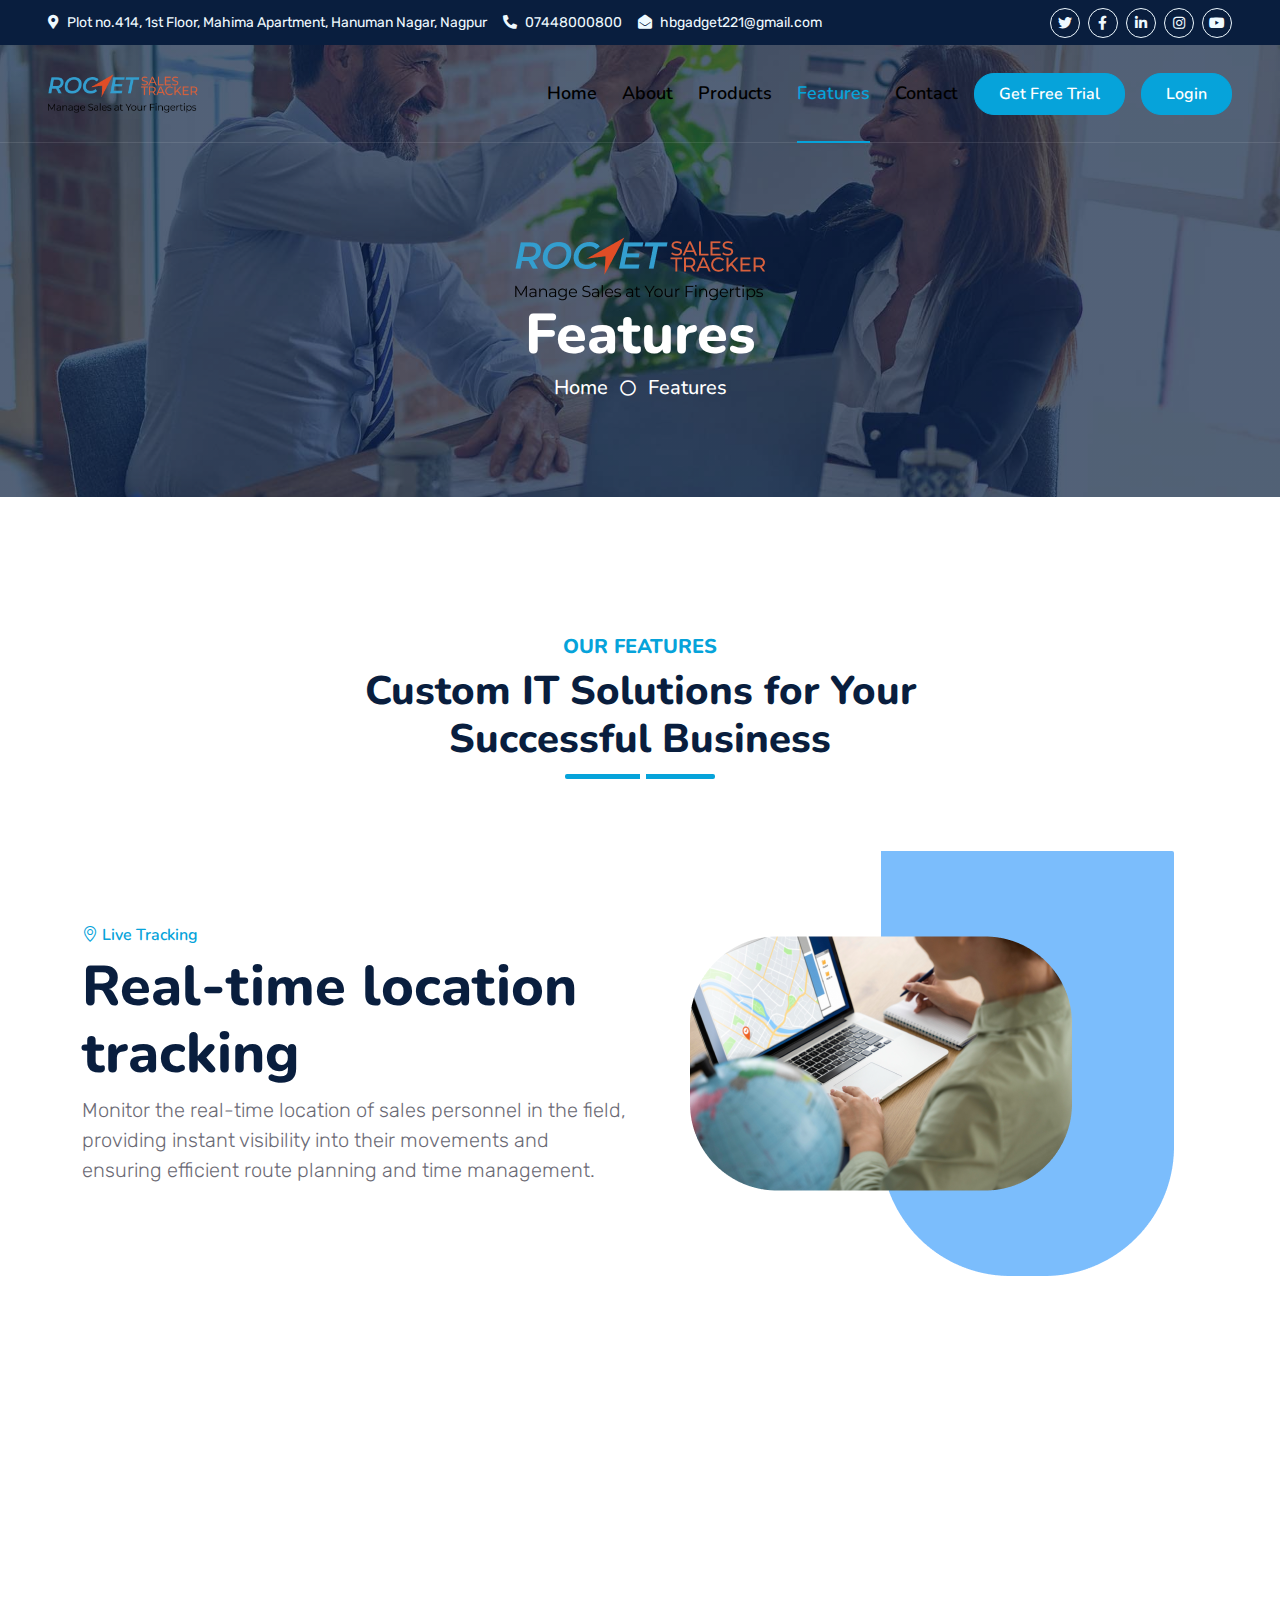
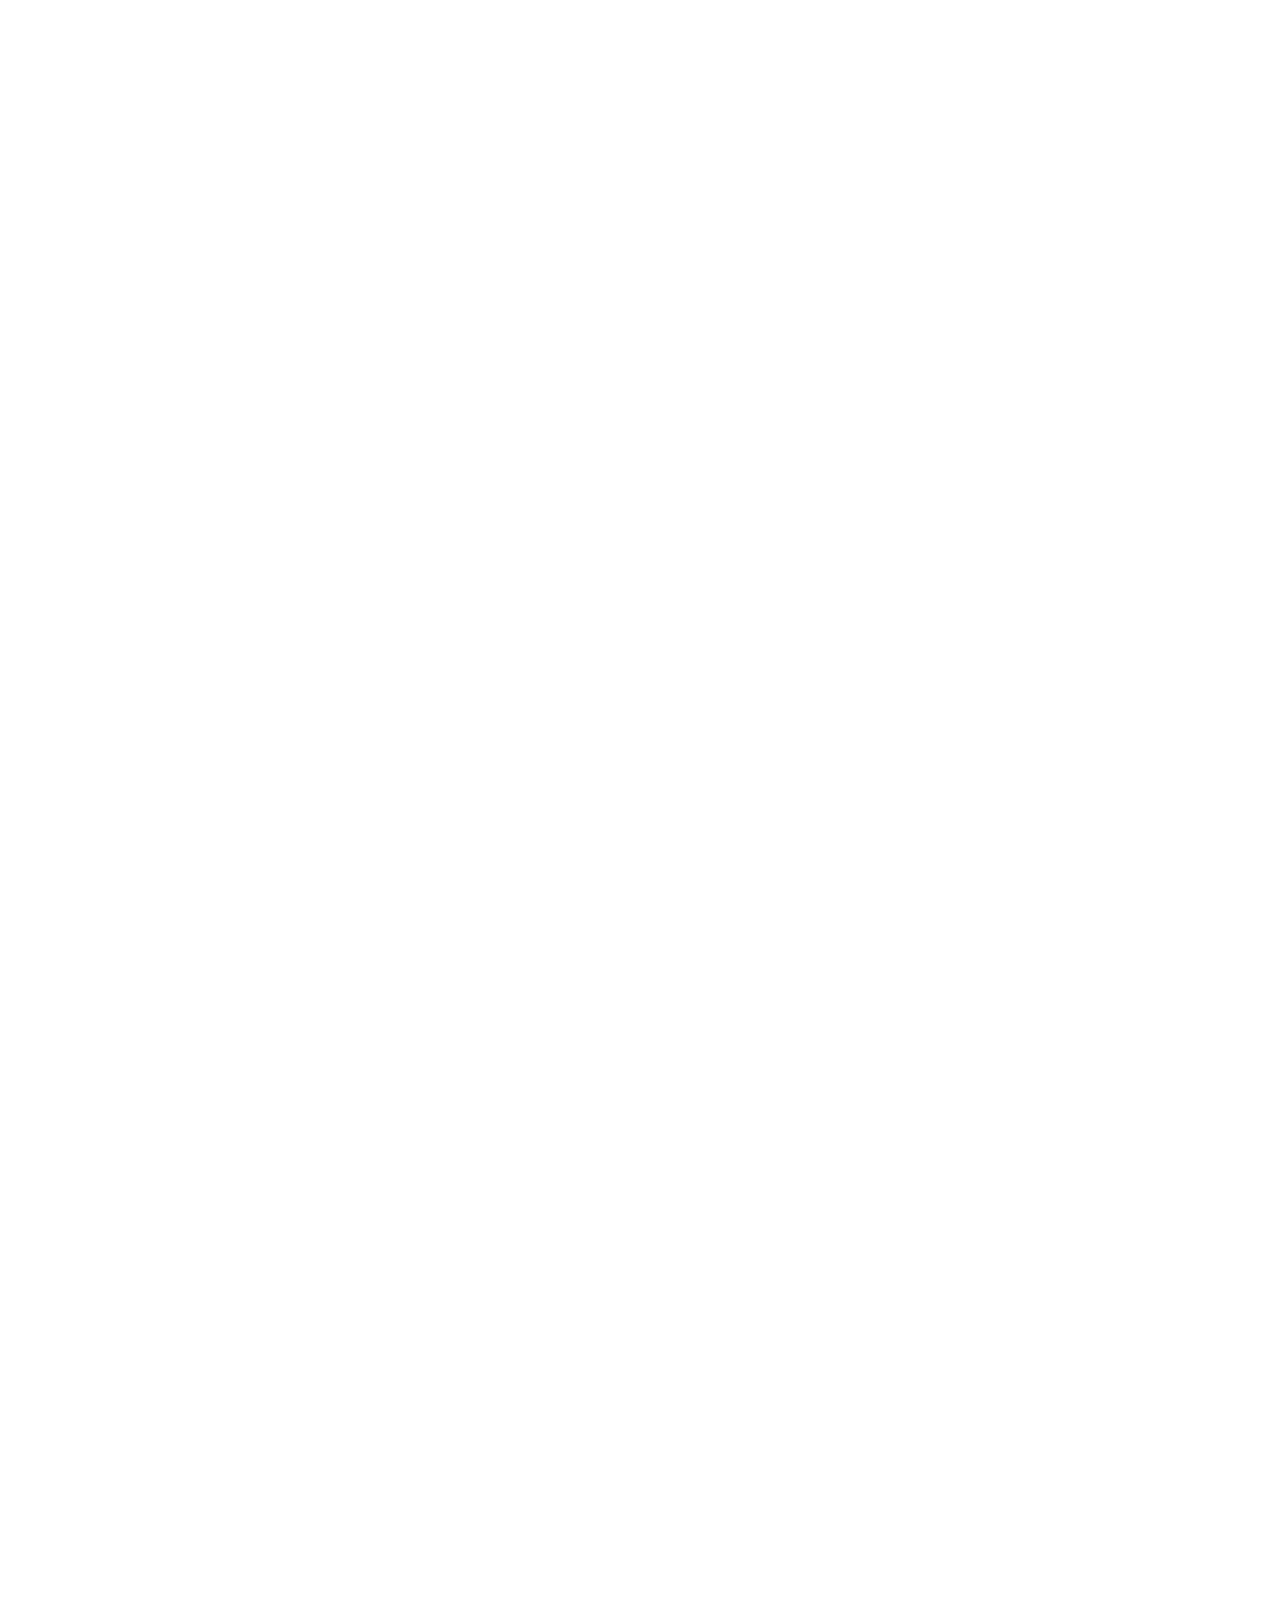
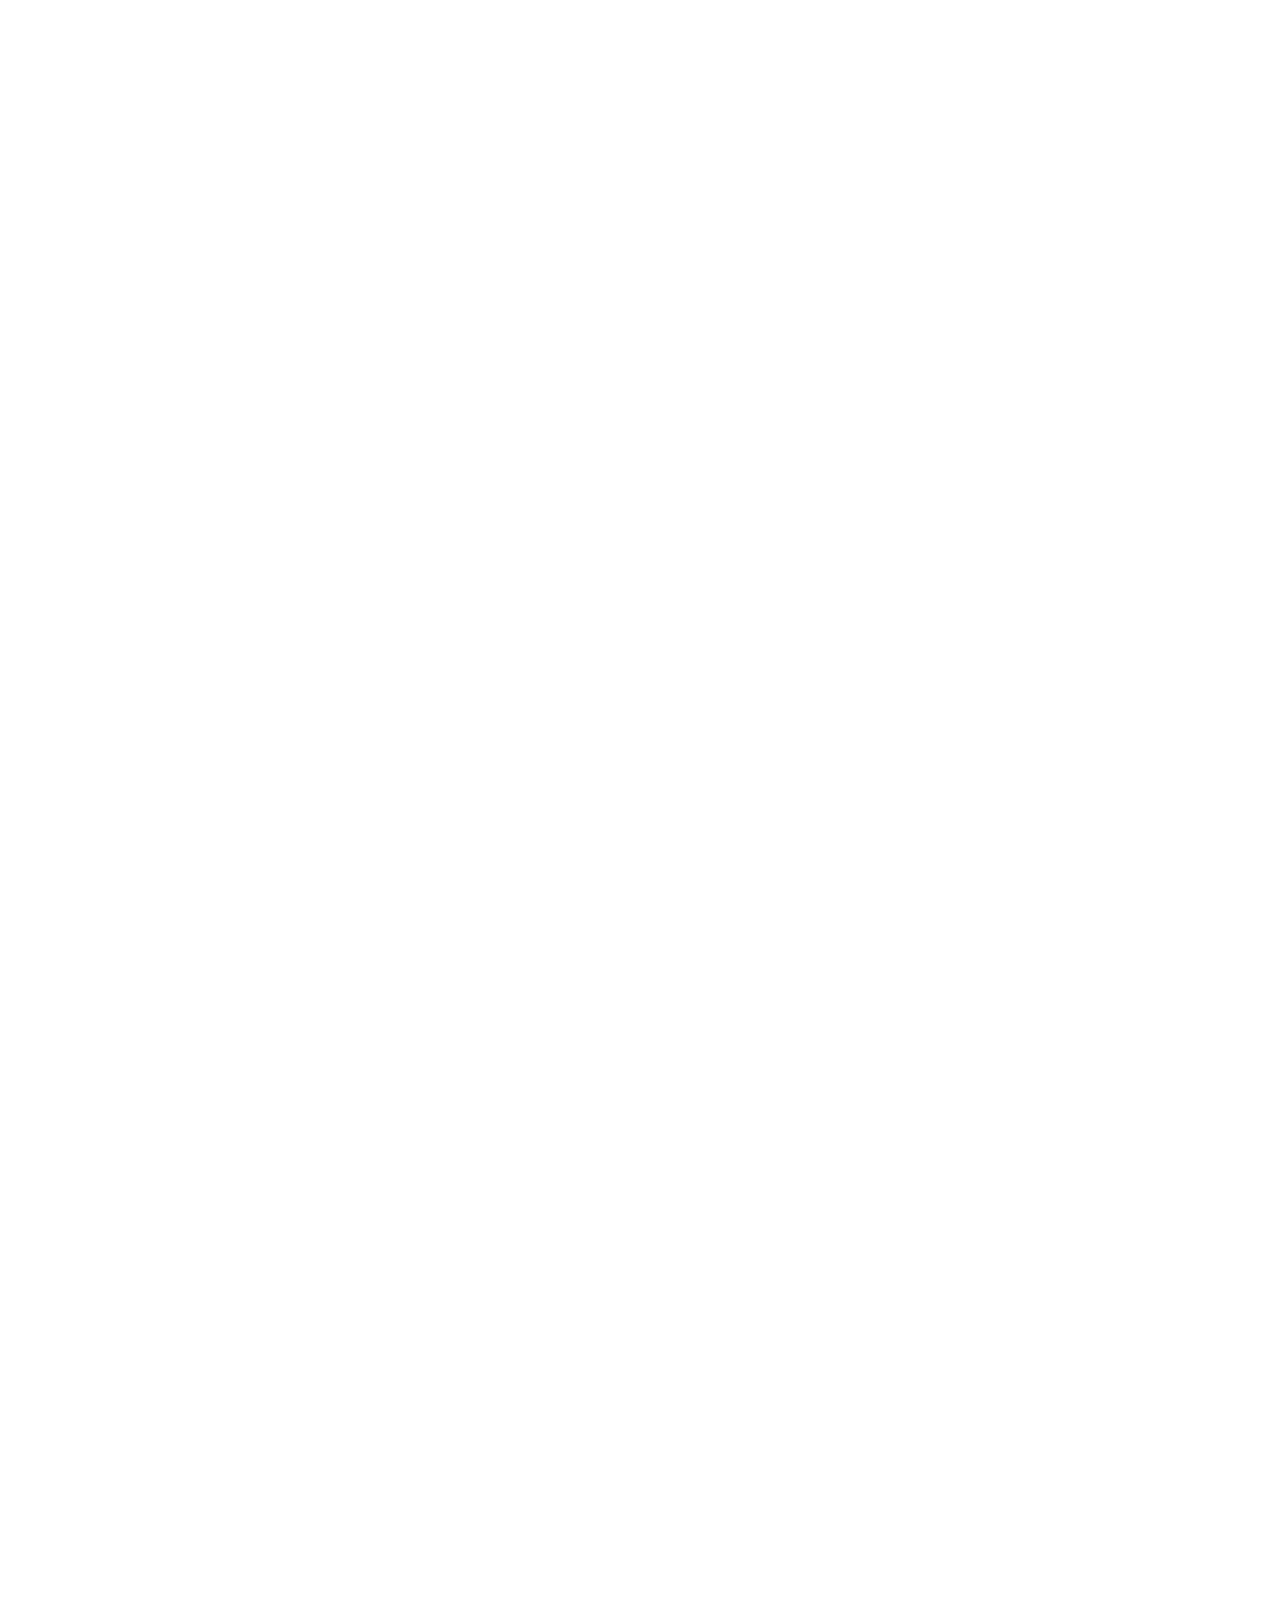
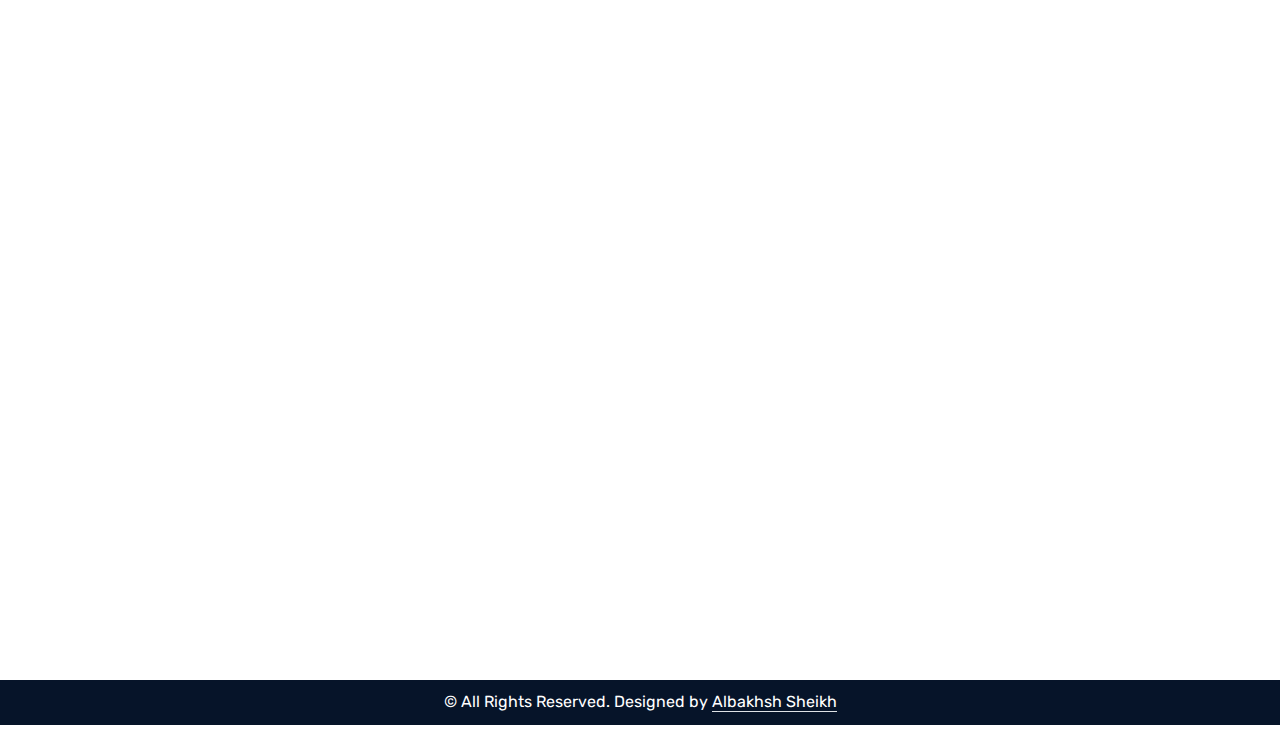
<file: features.html>
<!DOCTYPE html>
<html lang="en">

    <head>
        <meta charset="utf-8">
        <title>Startup - Startup Website Template</title>
        <meta content="width=device-width, initial-scale=1.0" name="viewport">
        <meta content="Free HTML Templates" name="keywords">
        <meta content="Free HTML Templates" name="description">

        <!-- Favicon -->
        <link href="img/favicon.ico" rel="icon">

        <!-- Google Web Fonts -->
        <link rel="preconnect" href="https://fonts.googleapis.com">
        <link rel="preconnect" href="https://fonts.gstatic.com" crossorigin>
        <link
            href="https://fonts.googleapis.com/css2?family=Nunito:wght@400;600;700;800&family=Rubik:wght@400;500;600;700&display=swap"
            rel="stylesheet">

        <!-- Icon Font Stylesheet -->
        <link href="https://cdnjs.cloudflare.com/ajax/libs/font-awesome/5.10.0/css/all.min.css" rel="stylesheet">
        <link href="https://cdn.jsdelivr.net/npm/bootstrap-icons@1.4.1/font/bootstrap-icons.css" rel="stylesheet">

        <!-- Libraries Stylesheet -->
        <link href="lib/owlcarousel/assets/owl.carousel.min.css" rel="stylesheet">
        <link href="lib/animate/animate.min.css" rel="stylesheet">

        <!-- Customized Bootstrap Stylesheet -->
        <link href="css/bootstrap.min.css" rel="stylesheet">

        <!-- Template Stylesheet -->
        <link href="css/style.css" rel="stylesheet">
    </head>

    <body>
        <!-- Spinner Start -->
        <div id="spinner"
            class="show bg-white position-fixed translate-middle w-100 vh-100 top-50 start-50 d-flex align-items-center justify-content-center">
            <div class="spinner"></div>
        </div>
        <!-- Spinner End -->

        <!-- Topbar Start -->
        <div class="container-fluid bg-dark px-5 d-none d-lg-block">
            <div class="row gx-0">
                <div class="col-lg-8 text-center text-lg-start mb-2 mb-lg-0">
                    <div class="d-inline-flex align-items-center" style="height: 45px;">
                        <small class="me-3 text-light"><i class="fa fa-map-marker-alt me-2"></i>Plot no.414, 1st Floor,
                            Mahima Apartment, Hanuman Nagar, Nagpur</small>
                        <small class="me-3 text-light"><i class="fa fa-phone-alt me-2"></i><a href="tel:07448000800"
                                class="text-light text-decoration-none">07448000800</a></small>
                        <small class="text-light"><i class="fa fa-envelope-open me-2"></i><a
                                href="mailto:hbgadget221@gmail.com"
                                class="text-light text-decoration-none">hbgadget221@gmail.com</a></small>
                    </div>
                </div>
                <div class="col-lg-4 text-center text-lg-end">
                    <div class="d-inline-flex align-items-center" style="height: 45px;">
                        <a class="btn btn-sm btn-outline-light btn-sm-square rounded-circle me-2" href=""><i
                                class="fab fa-twitter fw-normal"></i></a>
                        <a class="btn btn-sm btn-outline-light btn-sm-square rounded-circle me-2" href=""><i
                                class="fab fa-facebook-f fw-normal"></i></a>
                        <a class="btn btn-sm btn-outline-light btn-sm-square rounded-circle me-2" href=""><i
                                class="fab fa-linkedin-in fw-normal"></i></a>
                        <a class="btn btn-sm btn-outline-light btn-sm-square rounded-circle me-2" href=""><i
                                class="fab fa-instagram fw-normal"></i></a>
                        <a class="btn btn-sm btn-outline-light btn-sm-square rounded-circle" href=""><i
                                class="fab fa-youtube fw-normal"></i></a>
                    </div>
                </div>
            </div>
        </div>
        <!-- Topbar End -->

        <!-- Navbar Start -->
        <div class="container-fluid position-relative p-0">
            <nav class="navbar navbar-expand-lg navbar-dark px-5 py-3 py-lg-0">
                <a href="index.html" class="navbar-brand p-0">
                    <img src="img/Group 768.png" alt="" srcset="">
                </a>
                <button class="navbar-toggler" type="button" data-bs-toggle="collapse" data-bs-target="#navbarCollapse">
                    <span class="fa fa-bars"></span>
                </button>
                <div class="collapse navbar-collapse" id="navbarCollapse">
                    <div class="navbar-nav ms-auto py-0">
                        <a href="index.html" class="nav-item nav-link ">Home</a>
                        <a href="about.html" class="nav-item nav-link">About</a>
                        <a href="products.html" class="nav-item nav-link">Products</a>
                        <a href="features.html" class="nav-item nav-link active">Features</a>
                        <a href="contact.html" class="nav-item nav-link">Contact</a>
                    </div>
                    <a href="#" class="btn btn-primary py-2 px-4 ms-3" style="border-radius: 20px;">Get Free Trial</a>
                    <a href="" class="btn btn-primary py-2 px-4 ms-3" style="border-radius: 20px;">Login</a>
                </div>
            </nav>

            <div class="container-fluid bg-primary py-5 bg-header" style="margin-bottom: 90px;">
                <div class="row py-5">
                    <div class="col-12 pt-lg-5 mt-lg-5 text-center"><img src="img/Group 768.png" alt="">
                        <h1 class="display-4 text-white animated zoomIn">Features</h1>
                        <a href="" class="h5 text-white">Home</a>
                        <i class="far fa-circle text-white px-2"></i>
                        <a href="" class="h5 text-white">Features</a>
                    </div>
                </div>
            </div>
        </div>
        <!-- Navbar End -->

        <!-- Full Screen Search Start -->
        <div class="modal fade" id="searchModal" tabindex="-1">
            <div class="modal-dialog modal-fullscreen">
                <div class="modal-content" style="background: rgba(9, 30, 62, .7);">
                    <div class="modal-header border-0">
                        <button type="button" class="btn bg-white btn-close" data-bs-dismiss="modal"
                            aria-label="Close"></button>
                    </div>
                    <div class="modal-body d-flex align-items-center justify-content-center">
                        <div class="input-group" style="max-width: 600px;">
                            <input type="text" class="form-control bg-transparent border-primary p-3"
                                placeholder="Type search keyword">
                            <button class="btn btn-primary px-4"><i class="bi bi-search"></i></button>
                        </div>
                    </div>
                </div>
            </div>
        </div>
        <!-- Full Screen Search End -->

        <!-- Features Start -->
        <div class="container-fluid py-5 wow fadeInUp" data-wow-delay="0.1s"
            style="padding-left: 50px; padding-right: 50px;">
            <div class="containe-fluid ">
                <div class="section-title text-center position-relative pb-3 mb-5 mx-auto" style="max-width: 600px;">
                    <h5 class="fw-bold text-primary text-uppercase">Our Features</h5>
                    <h1 class="mb-0">Custom IT Solutions for Your Successful Business</h1>
                </div>
                <div class="container wow zoomIn" data-wow-delay="0.3s">
                    <div class="row align-items-center ">
                        <!-- Text Section (Left) -->
                        <div class="col-md-6">
                            <h6 class="text-primary mb-2 "><i class="bi bi-geo-alt"></i> Live Tracking</h6>
                            <h2 class="font-weight-bold display-4">Real-time location tracking</h2>
                            <p class="lead">Monitor the real-time location of sales personnel in the field, providing
                                instant
                                visibility into their movements and ensuring efficient route planning and time
                                management.</p>
                        </div>
                        <!-- Image Section (Right) -->
                        <div class="col-md-6 d-flex justify-content-end">
                            <div class=" p-4 d-inline-block">
                                <img src="img/Assets/Group 838.png" class="img-fluid rounded" alt="Location Tracking">
                            </div>
                        </div>
                    </div>
                </div>
                <div class="container wow zoomIn" data-wow-delay="0.6s">
                    <div class="row align-items-center">
                        <!-- Image Section (Left) -->
                        <div class="col-md-6 d-flex justify-content-start">
                            <div class="p-4 d-inline-block">
                                <img src="img/Assets/2149916717 1.png" class="img-fluid rounded"
                                    alt="Location Tracking">
                            </div>
                        </div>
                        <!-- Text Section (Right) -->
                        <div class="col-md-6">
                            <h6 class="text-primary mb-2"><i class="bi bi-map"></i> Geo-Fencing</h6>
                            <h2 class="font-weight-bold display-4"> Ensuring location
                                compliance</h2>
                            <p class="lead"> Define virtual boundaries to receive alerts when sales
                                personnel enter or exit specific areas, enhancing
                                accountability and ensuring they visit designated locations.</p>
                        </div>
                    </div>
                </div>
                <div class="container wow zoomIn" data-wow-delay="0.3s">
                    <div class="row align-items-center ">
                        <!-- Text Section (Left) -->
                        <div class="col-md-6">
                            <h6 class="text-primary mb-2"><i class="bi bi-bar-chart"></i> Sales Dashboard</h6>
                            <h2 class="font-weight-bold display-4"> Optimize performance
                                tracking effortlessly</h2>
                            <p class="lead">Access a comprehensive dashboard that consolidates sales data,
                                performance metrics, and analytics, enabling informed
                                decision-making and performance tracking</p>
                        </div>
                        <!-- Image Section (Right) -->
                        <div class="col-md-6 d-flex justify-content-end">
                            <div class=" p-4 d-inline-block">
                                <img src="img/Assets/Group 839.png" class="img-fluid rounded" alt="Location Tracking">
                            </div>
                        </div>
                    </div>
                </div>
                <div class="container wow zoomIn" data-wow-delay="0.6s">
                    <div class="row align-items-center">
                        <!-- Image Section (Left) -->
                        <div class="container mt-5">
                            <div class="row">
                                <!-- Image Section (Left) -->
                                <div class="col-md-6 d-flex justify-content-start">
                                    <div class="p-4 d-inline-block">
                                        <img src="img/Assets/fdv.png" class="img-fluid rounded"
                                            alt="Location Tracking">
                                    </div>
                                </div>
                                <!-- Text Section (Right) -->
                                <div class="col-md-6 mt-5">
                                    <h6 class="text-primary mb-2"><i class="bi bi-chat-dots"></i> Chat Support</h6>
                                    <h2 class="font-weight-bold display-4">Instant Team Communication</h2>
                                    <p class="lead">Offer instant communication between sales teams
                                        and admin support through an integrated chat feature,
                                        facilitating quick issue resolution and collaboration.</p>
                                </div>
                            </div>
                        </div>
                    </div>
                </div>
                <div class="container wow zoomIn" data-wow-delay="0.3s">
                    <div class="row align-items-center ">
                        <!-- Text Section (Left) -->
                        <div class="col-md-6">
                            <h6 class="text-primary mb-2 "> <i class="bi bi-calendar"></i> Automated Planning</h6>
                            <h2 class="font-weight-bold display-4">Optimized daily schedules</h2>
                            <p class="lead">Generate daily plans for field agents automatically,
                                optimizing their schedules and ensuring they cover
                                all necessary visits and tasks efficiently</p>
                        </div>
                        <!-- Image Section (Right) -->
                        <div class="col-md-6 d-flex justify-content-end">
                            <div class=" p-4 d-inline-block">
                                <img src="img/Assets/Group 840.png" class="img-fluid rounded" alt="Location Tracking">
                            </div>
                        </div>
                    </div>
                </div>
                <div class="container wow zoomIn" data-wow-delay="0.6s">
                    <div class="row align-items-center">
                        <!-- Image Section (Left) -->
                        <div class="col-md-6 d-flex justify-content-start">
                            <div class="p-4 d-inline-block">
                                <img src="img/Assets/Group 828.png" class="img-fluid rounded" alt="Location Tracking">
                            </div>
                        </div>
                        <!-- Text Section (Right) -->
                        <div class="col-md-6">
                            <h6 class="text-primary mb-2"><i class="bi bi-bell"></i> Real-Time Alerts</h6>
                            <h2 class="font-weight-bold display-4">Get informed instantly</h2>
                            <p class="lead">Receive immediate notifications on critical events like
                                task completions, check-ins, and unusual activity,
                                keeping the admin informed and responsive</p>
                        </div>
                    </div>
                </div>
                <div class="container wow zoomIn" data-wow-delay="0.3s">
                    <div class="row align-items-center ">
                        <!-- Text Section (Left) -->
                        <div class="col-md-6">
                            <h6 class="text-primary mb-2 "> <i class="bi bi-camera"></i> Selfie Attendance</h6>
                            <h2 class="font-weight-bold display-4">Photo-verified
                                attendance check-in</h2>
                            <p class="lead"> Enable sales personnel to mark attendance by taking a selfie,
                                which is automatically tagged with their location,
                                ensuring accurate and verifiable attendance records</p>
                        </div>
                        <!-- Image Section (Right) -->
                        <div class="col-md-6 d-flex justify-content-end">
                            <div class=" p-4 d-inline-block">
                                <img src="img/Assets/k.png" class="img-fluid rounded" alt="Location Tracking">
                            </div>
                        </div>
                    </div>
                </div>

                <div class="container wow zoomIn" data-wow-delay="0.6s">
                    <div class="row align-items-center">
                        <!-- Image Section (Left) -->
                        <div class="col-md-6 d-flex justify-content-start">
                            <div class="p-4 d-inline-block">
                                <img src="img/Assets/Group 830.png" class="img-fluid rounded" alt="Location Tracking">
                            </div>
                        </div>
                        <!-- Text Section (Right) -->
                        <div class="col-md-6">
                            <h6 class="text-primary mb-2"> <i class="bi bi-cash"></i> Expense Management</h6>
                            <h2 class="font-weight-bold display-4">Streamline expense
                                management process.</h2>
                            <p class="lead"> Allow sales personnel to upload travel and other expenses directly
                                through the app, simplifying expense tracking and reimbursement
                                processes.</p>
                        </div>
                    </div>
                </div>

                <div class="container wow zoomIn" data-wow-delay="0.3s">
                    <div class="row align-items-center ">
                        <!-- Text Section (Left) -->
                        <div class="col-md-6">
                            <h6 class="text-primary mb-2 "> <i class="bi bi-receipt"></i> Invoice Generation</h6>
                            <h2 class="font-weight-bold display-4">Streamline billing
                                processes</h2>
                            <p class="lead"> Create and manage invoices seamlessly within the app,
                                ensuring accurate billing and efficient financial management
                                for sales transactions.</p>
                        </div>
                        <!-- Image Section (Right) -->
                        <div class="col-md-6 d-flex justify-content-end">
                            <div class=" p-4 d-inline-block">
                                <img src="img/Assets/vedcxefw.png" class="img-fluid rounded" alt="Location Tracking">
                            </div>
                        </div>
                    </div>
                </div>
            </div>
        </div>
        <!-- Features End -->

        <!-- Footer Start -->
        <div class="container-fluid bg-dark text-light mt-5 wow fadeInUp" data-wow-delay="0.1s">
            <div class="container">
                <div class="row gx-5">
                    <div class="col-lg-4 col-md-6 footer-about">
                        <div
                            class="d-flex flex-column align-items-center justify-content-center text-center h-100  p-4">
                            <a href="index.html" class="navbar-brand">
                                <img src="img/Group 768.png" alt="12" class="img-fluid">
                                <!-- <h1 class="m-0 text-white"><i class="fa fa-user-tie me-2"></i>Startup</h1> -->
                            </a>
                            <p class="mt-3 mb-4">Transform Your Sales Operations with Cutting-Edge Tools for the desired
                                Results,Unlock Your Field Sales Team’s success with our highly effective & easy to use
                                Sales Management Solution</p>

                        </div>
                    </div>
                    <div class="col-lg-8 col-md-6">
                        <div class="row gx-5">
                            <div class="col-lg-4 col-md-12 pt-5 mb-5">
                                <div class="section-title section-title-sm position-relative pb-3 mb-4">
                                    <h3 class="text-light mb-0">Get In Touch</h3>
                                </div>
                                <div class="d-flex mb-2">
                                    <i class="bi bi-geo-alt text-primary me-2"></i>
                                    <p class="mb-0"> Plot no.414, 1st Floor, Mahima Apartment, Hanuman Nagar, Nagpur.
                                    </p>
                                </div>
                                <div class="d-flex mb-2">
                                    <i class="bi bi-envelope-open text-primary me-2"></i>
                                    <p class="mb-0">hbgadget221@gmail.com</p>
                                </div>
                                <div class="d-flex mb-2">
                                    <i class="bi bi-telephone text-primary me-2"></i>
                                    <p class="mb-0">07448000800</p>
                                </div>
                                <div class="d-flex mt-4">
                                    <a class="btn btn-primary btn-square me-2" href="#"><i
                                            class="fab fa-twitter fw-normal"></i></a>
                                    <a class="btn btn-primary btn-square me-2" href="#"><i
                                            class="fab fa-facebook-f fw-normal"></i></a>
                                    <a class="btn btn-primary btn-square me-2"
                                        href="https://www.linkedin.com/company/rocket-sales-tracker/"><i
                                            class="fab fa-linkedin-in fw-normal"></i></a>
                                    <a class="btn btn-primary btn-square"
                                        href="https://www.instagram.com/hb.gadget?igsh=MWNsem9laWR4eWhodw=="><i
                                            class="fab fa-instagram fw-normal"></i></a>
                                </div>
                            </div>
                            <div class="col-lg-4 col-md-12 pt-0 pt-lg-5 mb-5">
                                <div class="section-title section-title-sm position-relative pb-3 mb-4">
                                    <h3 class="text-light mb-0">Quick Links</h3>
                                </div>
                                <div class="link-animated d-flex flex-column justify-content-start">
                                    <a class="text-light mb-2" href="#"><i
                                            class="bi bi-arrow-right text-primary me-2"></i>Home</a>
                                    <a class="text-light mb-2" href="#"><i
                                            class="bi bi-arrow-right text-primary me-2"></i>About Us</a>
                                    <a class="text-light mb-2" href="#"><i
                                            class="bi bi-arrow-right text-primary me-2"></i>Our Services</a>
                                    <a class="text-light mb-2" href="#"><i
                                            class="bi bi-arrow-right text-primary me-2"></i>Meet The Team</a>
                                    <a class="text-light mb-2" href="#"><i
                                            class="bi bi-arrow-right text-primary me-2"></i>Latest Blog</a>
                                    <a class="text-light" href="#"><i
                                            class="bi bi-arrow-right text-primary me-2"></i>Contact Us</a>
                                </div>
                            </div>
                            <div class="col-lg-4 col-md-12 pt-0 pt-lg-5 mb-5">
                                <div class="section-title section-title-sm position-relative pb-3 mb-4">
                                    <h3 class="text-light mb-0">Google Map</h3>
                                </div>
                                <div class="link-animated d-flex flex-column justify-content-start map-container">
                                    <iframe
                                        src="https://www.google.com/maps/embed?pb=!1m18!1m12!1m3!1d3769.8719027920783!2d79.1010812!3d21.1285453!2m3!1f0!2f0!3f0!3m2!1i1024!2i768!4f13.1!3m3!1m2!1s0x3bd4bf1172c8bb97%3A0x1ffbf970598d7002!2sCredence%20Tracker!5e0!3m2!1sen!2sin!4v1706957237808!5m2!1sen!2sin"
                                        width="400" height="200" style="border:0;" allowfullscreen loading="fast"
                                        referrerpolicy="no-referrer-when-downgrade">
                                    </iframe>
                                </div>
                            </div>

                        </div>
                    </div>
                </div>
            </div>
        </div>
        <div class="container-fluid text-white" style="background: #061429;">
            <div class="container">
                <div class="row justify-content-center">
                    <div class="col-lg-8 col-md-4">
                        <div class="d-flex align-items-center justify-content-center" style="height: 45px;">
                            <p class="mb-0 text-center">
                                <a class="text-white " href="https://www.linkedin.com/in/albakhshsheikh/">&copy; All
                                    Rights Reserved. Designed by</a> <a class="text-white border-bottom"
                                    href="https://albakhshsheikh.github.io/Portfolio_Website/">Albakhsh Sheikh</a>
                            </p>
                        </div>
                    </div>
                </div>
            </div>
        </div>
        <!-- Footer End -->

        <!-- Back to Top -->
        <a href="#" class="btn btn-lg btn-primary btn-lg-square rounded back-to-top"><i class="bi bi-arrow-up"></i></a>

        <!-- JavaScript Libraries -->
        <script src="https://code.jquery.com/jquery-3.4.1.min.js"></script>
        <script src="https://cdn.jsdelivr.net/npm/bootstrap@5.0.0/dist/js/bootstrap.bundle.min.js"></script>
        <script src="lib/wow/wow.min.js"></script>
        <script src="lib/easing/easing.min.js"></script>
        <script src="lib/waypoints/waypoints.min.js"></script>
        <script src="lib/counterup/counterup.min.js"></script>
        <script src="lib/owlcarousel/owl.carousel.min.js"></script>

        <!-- Template Javascript -->
        <script src="js/main.js"></script>
    </body>

</html>
</file>
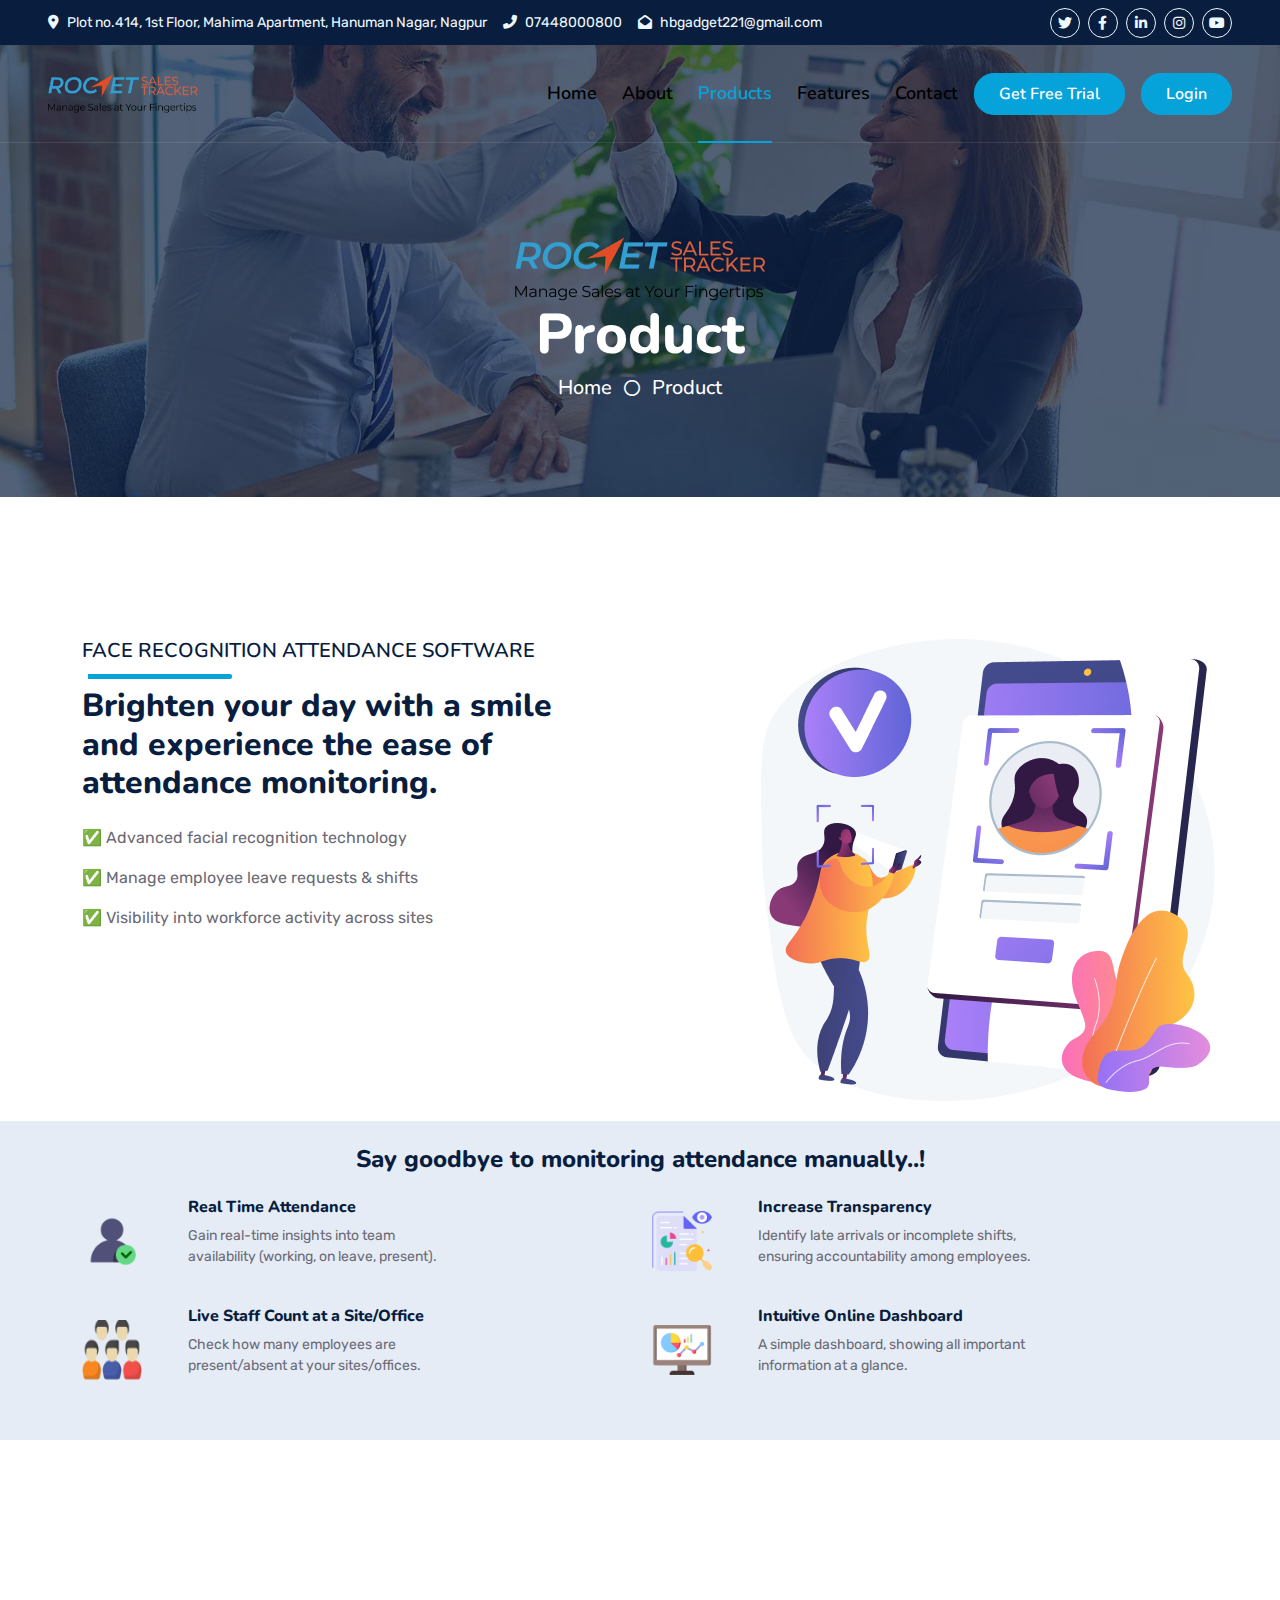
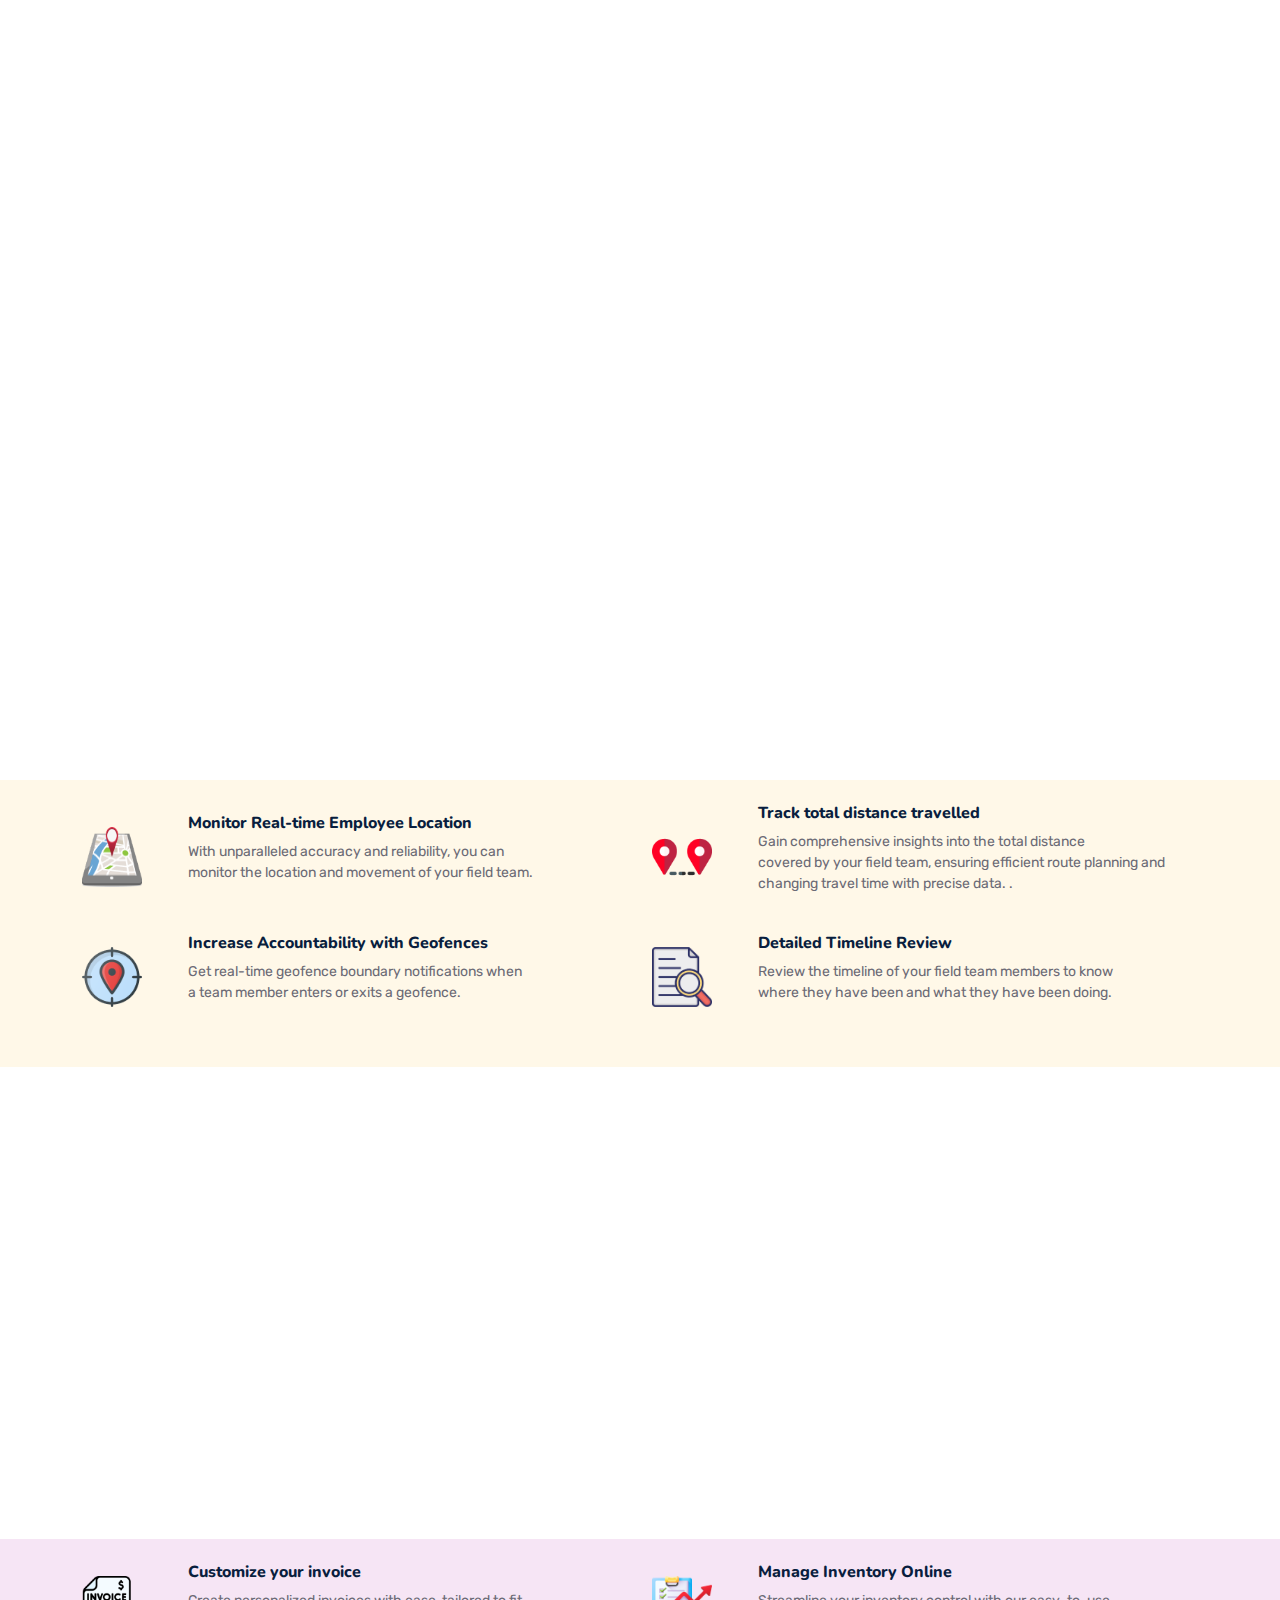
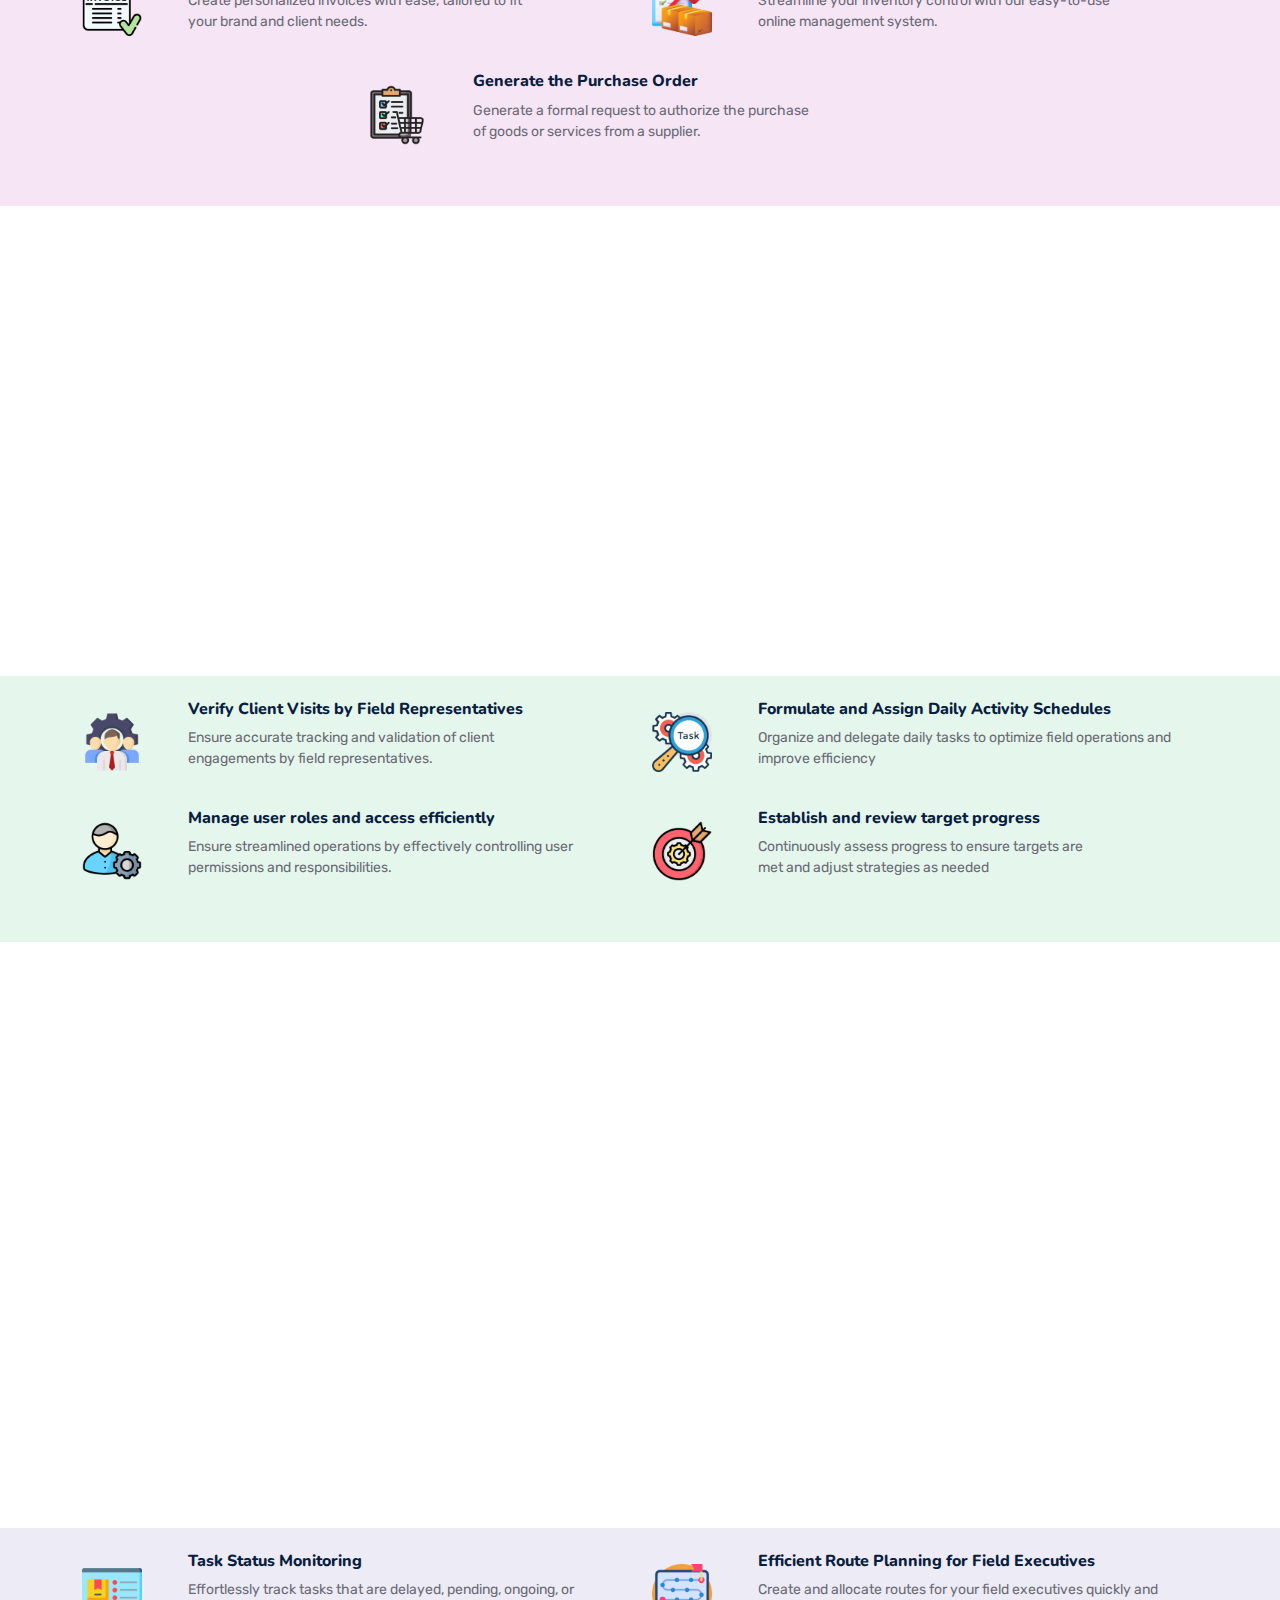
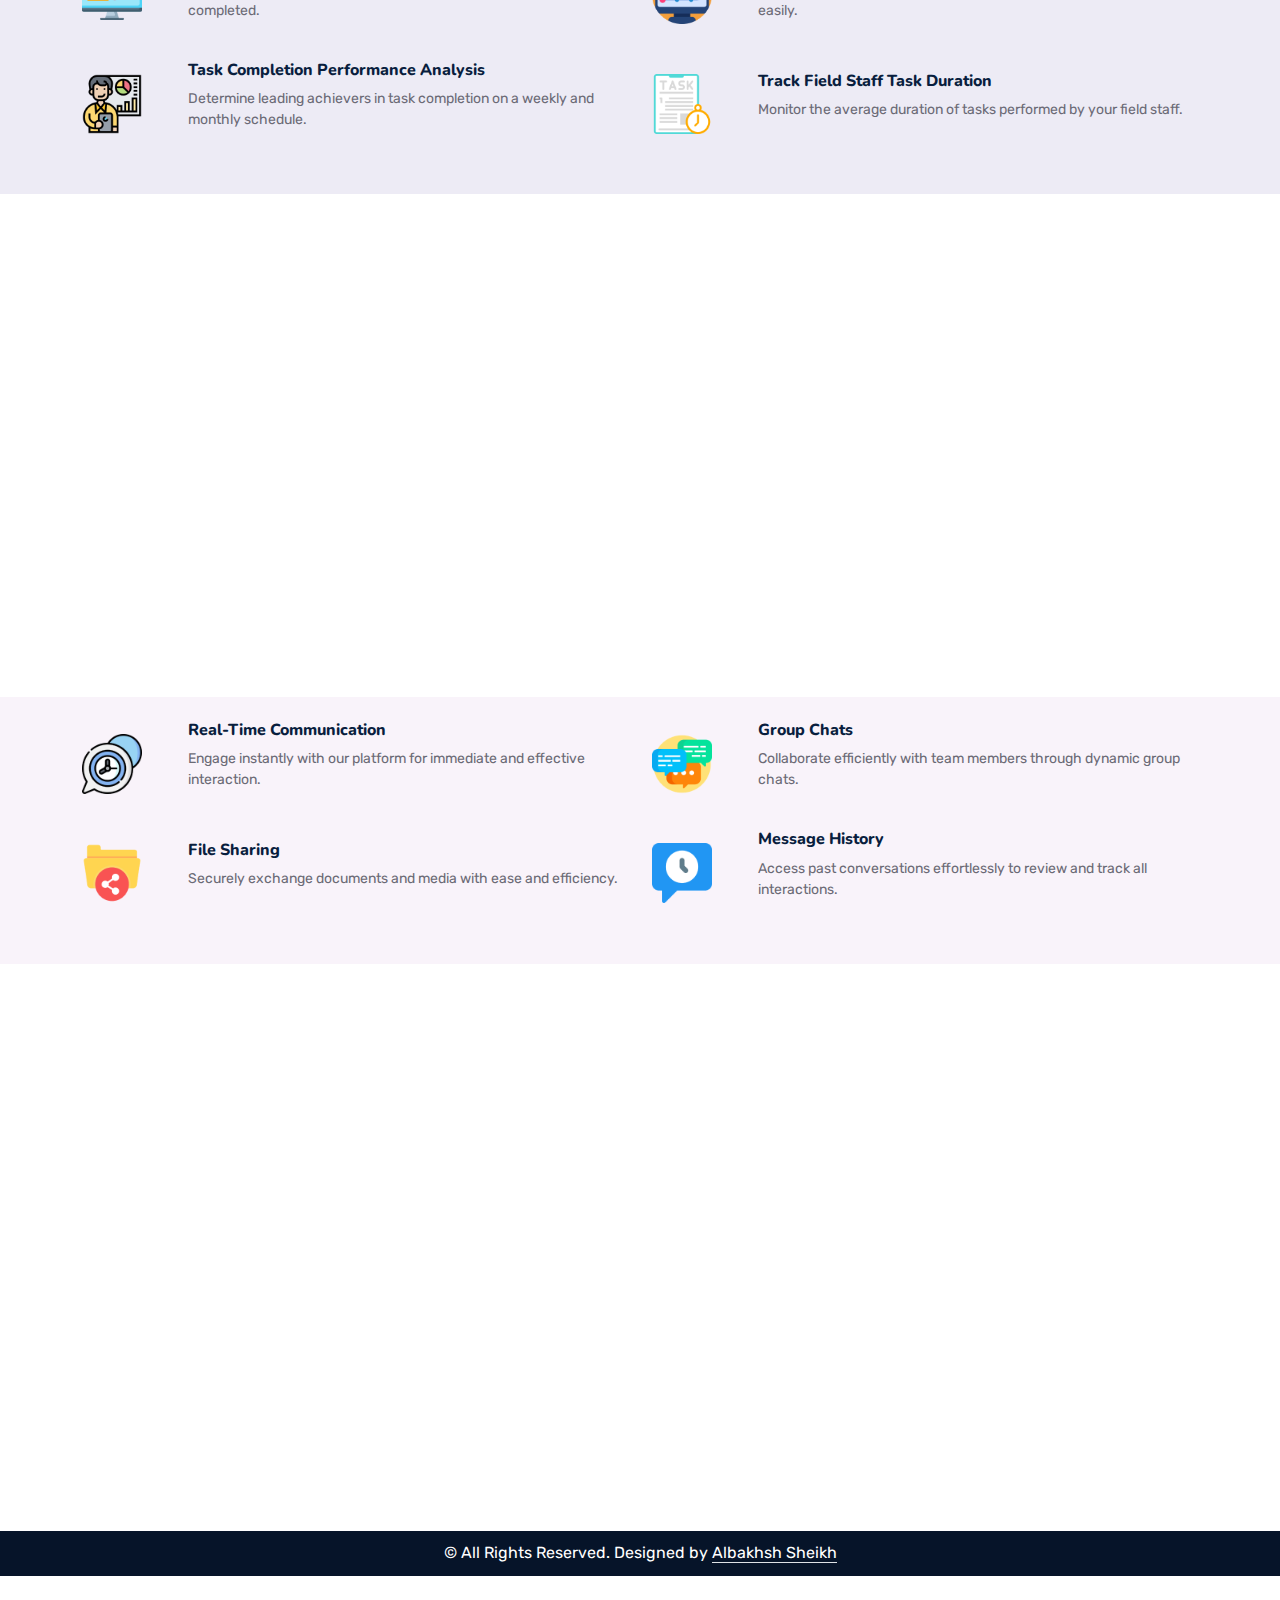
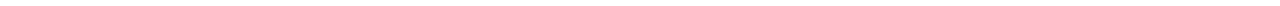
<file: products.html>
<!DOCTYPE html>
<html lang="en">

  <head>
    <meta charset="utf-8">
    <title>Startup - Startup Website Template</title>
    <meta content="width=device-width, initial-scale=1.0" name="viewport">
    <meta content="Free HTML Templates" name="keywords">
    <meta content="Free HTML Templates" name="description">

    <!-- Favicon -->
    <link href="img/favicon.ico" rel="icon">

    <!-- Google Web Fonts -->
    <link rel="preconnect" href="https://fonts.googleapis.com">
    <link rel="preconnect" href="https://fonts.gstatic.com" crossorigin>
    <link
      href="https://fonts.googleapis.com/css2?family=Nunito:wght@400;600;700;800&family=Rubik:wght@400;500;600;700&display=swap"
      rel="stylesheet">

    <!-- Icon Font Stylesheet -->
    <link rel="stylesheet" href="https://cdnjs.cloudflare.com/ajax/libs/font-awesome/6.0.0-beta3/css/all.min.css">
    <link href="https://cdn.jsdelivr.net/npm/bootstrap-icons@1.4.1/font/bootstrap-icons.css" rel="stylesheet">

    <!-- Libraries Stylesheet -->
    <link href="lib/owlcarousel/assets/owl.carousel.min.css" rel="stylesheet">
    <link href="lib/animate/animate.min.css" rel="stylesheet">

    <!-- Customized Bootstrap Stylesheet -->
    <link href="css/bootstrap.min.css" rel="stylesheet">

    <!-- Template Stylesheet -->
    <link href="css/style.css" rel="stylesheet">
    <style>
      .container-fluid.pt-5 {
        padding-top: 2rem;
        /* Adjust as needed */
        padding-bottom: 20px;
        /* Reduce bottom padding to decrease height */
      }

      .container.pt-1 {
        padding-top: 1rem;
        /* Adjust as needed */
      }

      .col-lg-5.rounded {
        min-height: 300px;
        /* Adjust the min-height to reduce the height of the image container */
      }
    </style>
  </head>

  <body>
    <!-- Spinner Start -->
    <div id="spinner"
      class="show bg-white position-fixed translate-middle w-100 vh-100 top-50 start-50 d-flex align-items-center justify-content-center">
      <div class="spinner"></div>
    </div>
    <!-- Spinner End -->

    <!-- Topbar Start -->
    <div class="container-fluid bg-dark px-5 d-none d-lg-block">
      <div class="row gx-0">
        <div class="col-lg-8 text-center text-lg-start mb-2 mb-lg-0">
          <div class="d-inline-flex align-items-center" style="height: 45px;">
            <small class="me-3 text-light"><i class="fa fa-map-marker-alt me-2"></i>Plot no.414, 1st Floor,
              Mahima Apartment, Hanuman Nagar, Nagpur</small>
            <small class="me-3 text-light"><i class="fa fa-phone-alt me-2"></i><a href="tel:07448000800"
                class="text-light text-decoration-none">07448000800</a></small>
            <small class="text-light"><i class="fa fa-envelope-open me-2"></i><a href="mailto:hbgadget221@gmail.com"
                class="text-light text-decoration-none">hbgadget221@gmail.com</a></small>
          </div>
        </div>
        <div class="col-lg-4 text-center text-lg-end">
          <div class="d-inline-flex align-items-center" style="height: 45px;">
            <a class="btn btn-sm btn-outline-light btn-sm-square rounded-circle me-2" href=""><i
                class="fab fa-twitter fw-normal"></i></a>
            <a class="btn btn-sm btn-outline-light btn-sm-square rounded-circle me-2" href=""><i
                class="fab fa-facebook-f fw-normal"></i></a>
            <a class="btn btn-sm btn-outline-light btn-sm-square rounded-circle me-2" href=""><i
                class="fab fa-linkedin-in fw-normal"></i></a>
            <a class="btn btn-sm btn-outline-light btn-sm-square rounded-circle me-2" href=""><i
                class="fab fa-instagram fw-normal"></i></a>
            <a class="btn btn-sm btn-outline-light btn-sm-square rounded-circle" href=""><i
                class="fab fa-youtube fw-normal"></i></a>
          </div>
        </div>
      </div>
    </div>
    <!-- Topbar End -->

    <!-- Navbar Start -->
    <div class="container-fluid position-relative p-0">
      <nav class="navbar navbar-expand-lg navbar-dark px-5 py-3 py-lg-0">
        <a href="index.html" class="navbar-brand p-0">
          <img src="img/Group 768.png" alt="" srcset="">
        </a>
        <button class="navbar-toggler" type="button" data-bs-toggle="collapse" data-bs-target="#navbarCollapse">
          <span class="fa fa-bars"></span>
        </button>
        <div class="collapse navbar-collapse" id="navbarCollapse">
          <div class="navbar-nav ms-auto py-0">
            <a href="index.html" class="nav-item nav-link ">Home</a>
            <a href="about.html" class="nav-item nav-link">About</a>
            <a href="products.html" class="nav-item nav-link active">Products</a>
            <a href="features.html" class="nav-item nav-link">Features</a>
            <a href="contact.html" class="nav-item nav-link ">Contact</a>
          </div>
          <a href="#" class="btn btn-primary py-2 px-4 ms-3" style="border-radius: 20px;">Get Free Trial</a>
          <a href="" class="btn btn-primary py-2 px-4 ms-3" style="border-radius: 20px;">Login</a>
        </div>
      </nav>

      <div class="container-fluid bg-primary py-5 bg-header" style="margin-bottom: 90px;">
        <div class="row py-5">
          <div class="col-12 pt-lg-5 mt-lg-5 text-center"><img src="img/Group 768.png" alt="">
            <h1 class="display-4 text-white animated zoomIn">Product</h1>
            <a href="" class="h5 text-white">Home</a>
            <i class="far fa-circle text-white px-2"></i>
            <a href="" class="h5 text-white">Product</a>
          </div>
        </div>
      </div>
    </div>
    <!-- Navbar End -->

    <!-- Full Screen Search Start -->
    <div class="modal fade" id="searchModal" tabindex="-1">
      <div class="modal-dialog modal-fullscreen">
        <div class="modal-content" style="background: rgba(9, 30, 62, .7);">
          <div class="modal-header border-0">
            <button type="button" class="btn bg-white btn-close" data-bs-dismiss="modal" aria-label="Close"></button>
          </div>
          <div class="modal-body d-flex align-items-center justify-content-center">
            <div class="input-group" style="max-width: 600px;">
              <input type="text" class="form-control bg-transparent border-primary p-3"
                placeholder="Type search keyword">
              <button class="btn btn-primary px-4"><i class="bi bi-search"></i></button>
            </div>
          </div>
        </div>
      </div>
    </div>
    <!-- Full Screen Search End -->

    <!-- About Start -->
    <div class="container-fluid pt-5 wow fadeInUp" data-wow-delay="0.1s">
      <div class="container pt-1">
        <div class="row g-5">
          <div class="col-lg-7">
            <div class="section-title position-relative pb-3 mb-2">
              <!-- <h5 class="fw-bold text-primary text-uppercase">About Us</h5> -->
              <h5 class="mb-0">FACE RECOGNITION ATTENDANCE SOFTWARE</h5>
            </div>
            <h2 class="mb-4">Brighten your day with a smile <br>
              and experience the ease of <br>
              attendance monitoring.</h2>
            <p>✅ Advanced facial recognition technology</p>
            <p>✅ Manage employee leave requests & shifts</p>
            <p>✅ Visibility into workforce activity across sites</p>
            <a href="quote.html" class="btn btn-primary py-3 px-5 mt-3 wow zoomIn" data-wow-delay="0.9s"> Request Call
              Back</a>
          </div>
          <div class="col-lg-5 rounded wow zoomIn" style="min-height: 300px;" data-wow-delay="0.9s">
            <img src="img/Assets/Illustration123.png" alt="Objects">
          </div>
        </div>
      </div>
    </div>

    <div class="container-fluid py-4" style="background-color: #E5ECF6;">
      <div class="container">
        <div class=" text-center pb-3">
          <h4 class="fw-bold">Say goodbye to monitoring attendance manually..!</h4>
        </div>
        <div class="row d-flex justify-content-center align-items-center">
          <!-- Row 1 -->
          <div class="col-lg-6 col-md-6 mb-4">
            <div class="d-flex align-items-center">
              <img src="img/Assets/verified-user 2.png" class="me-3" style="width: 60px; height: 60px;">
              <div style="padding-left: 30px;">
                <h6 class="fw-bold text-start">Real Time Attendance</h6>
                <p class="text-start" style="font-size: 0.875rem;">Gain real-time insights into team <br> availability
                  (working, on leave, present).</p>
              </div>
            </div>
          </div>
          <div class="col-lg-6 col-md-6 mb-4">
            <div class="d-flex align-items-center">
              <img src="img/Assets/transparency 1.png" class="me-3" style="width: 60px; height: 60px;">
              <div style="padding-left: 30px;">
                <h6 class="fw-bold text-start">Increase Transparency</h6>
                <p class="text-start" style="font-size: 0.875rem;">Identify late arrivals or incomplete shifts,<br>
                  ensuring accountability among employees.</p>
              </div>
            </div>
          </div>
        </div>

        <div class="row d-flex justify-content-center align-items-center">
          <!-- Row 2 -->
          <div class="col-lg-6 col-md-6 mb-4">
            <div class="d-flex align-items-center">
              <img src="img/Assets/staff 1.png" class="me-3" style="width: 60px; height: 60px;">
              <div style="padding-left: 30px;">
                <h6 class="fw-bold text-start">Live Staff Count at a Site/Office</h6>
                <p class="text-start" style="font-size: 0.875rem;">Check how many employees are <br> present/absent at
                  your sites/offices.</p>
              </div>
            </div>
          </div>
          <div class="col-lg-6 col-md-6 mb-4">
            <div class="d-flex align-items-center">
              <img src="img/Assets/dashboard 1.png" class="me-3" style="width: 60px; height: 60px;">
              <div style="padding-left: 30px;">
                <h6 class="fw-bold text-start">Intuitive Online Dashboard</h6>
                <p class="text-start" style="font-size: 0.875rem;">A simple dashboard, showing all important <br>
                  information at a glance.</p>
              </div>
            </div>
          </div>
        </div>
      </div>
    </div>

    <div class="container-fluid pt-5 wow fadeInUp" data-wow-delay="0.1s">
      <div class="container pt-1">
        <div class="row g-5">
          <div class="col-lg-7">
            <div class="section-title position-relative pb-3 mb-2">
              <h5 class="fw-bold text-primary text-uppercase">EXPENCE MANAGEMENT SYSTEM</h5>

            </div>
            <h2 class="mb-0">Tracks Receipts and Control Finances..!</h2>
            <h5 class="mb-4">Ensure every expense is accounted for, <br>
              making each one truly count.</h5>
            <p>✅ Instant evidence upload</p>
            <p>✅ Quick approval and Refund</p>
            <p>✅ Seamless expense categorisation</p>
            <p>✅ Analytical expense tracking reports</p>
          </div>
          <div class="col-lg-5 rounded wow zoomIn" style="min-height: 300px;" data-wow-delay="0.9s">
            <img src="img/Assets/OBJECTS.png" alt="Objects">
          </div>
        </div>
      </div>
    </div>
    <div class="container-fluid pt-5 wow fadeInUp" data-wow-delay="0.1s">
      <div class="container pt-1">
        <div class="row g-5">
          <div class="col-lg-7">
            <div class="section-title position-relative pb-3 mb-2">
              <h5 class="fw-bold text-primary text-uppercase">LIVE TRACKING</h5>

            </div>
            <h2 class="mb-0">Real-time tracking that leaves <br>
              no room for uncertainty.</h2>
            <h5 class="mb-4"> Ensure precision in every moment with <br>
              our reliable tracking technology</h5>
            <p>✅ Real-time Location Monitoring</p>
            <p>✅ 99% Accurate Distance Calculation</p>
            <p>✅ Create Geofence Alerts</p>
          </div>
          <div class="col-lg-5 rounded wow zoomIn" style="min-height: 300px;" data-wow-delay="0.9s">
            <img src="img/Assets/Group 833.png" alt="Objects">
          </div>
        </div>
      </div>
    </div>

    <div class="container-fluid py-4" style="background-color: #fff8e8;">
      <div class="container">
        <!-- <div class=" text-center pb-3">
          <h4 class="fw-bold">Say goodbye to monitoring attendance manually..!</h4>
        </div> -->
        <div class="row d-flex justify-content-center align-items-center">
          <!-- Row 1 -->
          <div class="col-lg-6 col-md-6 mb-4">
            <div class="d-flex align-items-center">
              <img src="img/Assets/Group 805.png" class="me-3" style="width: 60px; height: 60px;">
              <div style="padding-left: 30px;">
                <h6 class="fw-bold text-start"> Monitor Real-time Employee Location</h6>
                <p class="text-start" style="font-size: 0.875rem;">With unparalleled accuracy and reliability, you can
                  <br>
                  monitor the location and movement of your field team.
                </p>
              </div>
            </div>
          </div>
          <div class="col-lg-6 col-md-6 mb-4">
            <div class="d-flex align-items-center">
              <img src="img/Assets/distance 1.png" class="me-3" style="width: 60px; height: 60px;">
              <div style="padding-left: 30px;">
                <h6 class="fw-bold text-start">Track total distance travelled</h6>
                <p class="text-start" style="font-size: 0.875rem;">Gain comprehensive insights into the total distance <br>
                  covered by your field team, ensuring efficient route planning and changing travel time with precise
                  data.
                  .</p>
              </div>
            </div>
          </div>
        </div>

        <div class="row d-flex justify-content-center align-items-center">
          <!-- Row 2 -->
          <div class="col-lg-6 col-md-6 mb-4">
            <div class="d-flex align-items-center">
              <img src="img/Assets/target 1.png" class="me-3" style="width: 60px; height: 60px;">
              <div style="padding-left: 30px;">
                <h6 class="fw-bold text-start"> Increase Accountability with Geofences</h6>
                <p class="text-start" style="font-size: 0.875rem;">Get real-time geofence boundary notifications when
                  <br>
                  a team member enters or exits a geofence.
                </p>
              </div>
            </div>
          </div>
          <div class="col-lg-6 col-md-6 mb-4">
            <div class="d-flex align-items-center">
              <img src="img/Assets/document-review 1.png" class="me-3" style="width: 60px; height: 60px;">
              <div style="padding-left: 30px;">
                <h6 class="fw-bold text-start">Detailed Timeline Review</h6>
                <p class="text-start" style="font-size: 0.875rem;">Review the timeline of your field team members to
                  know <br>
                  where they have been and what they have been doing.</p>
              </div>
            </div>
          </div>
        </div>
      </div>
    </div>

    <div class="container-fluid pt-5 wow fadeInUp" data-wow-delay="0.1s">
      <div class="container pt-1">
        <div class="row g-5">
          <div class="col-lg-7">
            <div class="section-title position-relative pb-3 mb-2">
              <h5 class="fw-bold text-primary text-uppercase">ORDER MANAGEMENT</h5>

            </div>
            <h2 class="mb-0">Effortless Order Management at <br>
              Your Fingertips</h2>
            <h5 class="mb-4"> Streamline your workflow with intuitive tools <br>
              and seamless order tracking.</h5>
            <p>✅ Customize your invoices</p>
            <p>✅ Generate PO</p>
            <p>✅ Inventory Management</p>
          </div>
          <div class="col-lg-5 rounded wow zoomIn" style="min-height: 300px;" data-wow-delay="0.9s">
            <img src="img/Assets/Group 834.png" alt="Objects">
          </div>
        </div>
      </div>
    </div>

    <div class="container-fluid py-4" style="background-color: #f6e5f5;">
      <div class="container">
        <!-- <div class=" text-center pb-3">
          <h4 class="fw-bold">Say goodbye to monitoring attendance manually..!</h4>
        </div> -->
        <div class="row d-flex justify-content-center align-items-center">
          <!-- Row 1 -->
          <div class="col-lg-6 col-md-6 mb-4">
            <div class="d-flex align-items-center">
              <img src="img/Assets/invoice 1.png" class="me-3" style="width: 60px; height: 60px;">
              <div style="padding-left: 30px;">
                <h6 class="fw-bold text-start">Customize your invoice</h6>
                <p class="text-start" style="font-size: 0.875rem;">Create personalized invoices with ease, tailored to
                  fit <br>
                  your brand and client needs.</p>
              </div>
            </div>
          </div>
          <div class="col-lg-6 col-md-6 mb-4">
            <div class="d-flex align-items-center">
              <img src="img/Assets/material-management 1.png" class="me-3" style="width: 60px; height: 60px;">
              <div style="padding-left: 30px;">
                <h6 class="fw-bold text-start">Manage Inventory Online</h6>
                <p class="text-start" style="font-size: 0.875rem;">Streamline your inventory control with our
                  easy-to-use <br>
                  online management system.</p>
              </div>
            </div>
          </div>
        </div>

        <div class="row d-flex justify-content-center align-items-center">
          <!-- Row 2 -->
          <div class="col-lg-6 col-md-6 mb-4">
            <div class="d-flex align-items-center">
              <img src="img/Assets/purchase-order 1.png" class="me-3" style="width: 60px; height: 60px;">
              <div style="padding-left: 30px;">
                <h6 class="fw-bold text-start">Generate the Purchase Order</h6>
                <p class="text-start" style="font-size: 0.875rem;">Generate a formal request to authorize the purchase
                  <br>
                  of goods or services from a supplier.</p>
              </div>
            </div>
          </div>

        </div>
      </div>
    </div>

    <div class="container-fluid pt-5 wow fadeInUp" data-wow-delay="0.1s">
      <div class="container pt-1">
        <div class="row g-5">
          <div class="col-lg-7">
            <div class="section-title position-relative pb-3 mb-2">
              <h5 class="fw-bold text-primary text-uppercase">COMPREHENSIVE MANAGEMENT STRATEGIES</h5>

            </div>
            <h2 class="mb-0"> Integrated methods to optimize team,
              task, user, and target management.</h2>
            <h5 class="mb-4"> Streamlining all management processes for greater efficiency.</h5>
            <p>✅ Team Management</p>
            <p>✅ Task Management</p>
            <p>✅ Task Management</p>
            <p>✅ Target Management</p>
          </div>
          <div class="col-lg-5 rounded wow zoomIn" style="min-height: 300px;" data-wow-delay="0.9s">
            <img src="img/Assets/OBJECTSasd.png" alt="Objects">
          </div>
        </div>
      </div>
    </div>

    <div class="container-fluid py-4" style="background-color: #e5f6ec;">
      <div class="container">
        <!-- <div class=" text-center pb-3">
          <h4 class="fw-bold">Say goodbye to monitoring attendance manually..!</h4>
        </div> -->
        <div class="row d-flex justify-content-center align-items-center">
          <!-- Row 1 -->
          <div class="col-lg-6 col-md-6 mb-4">
            <div class="d-flex align-items-center">
              <img src="img/Assets/management 1.png" class="me-3" style="width: 60px; height: 60px;">
              <div style="padding-left: 30px;">
                <h6 class="fw-bold text-start"> Verify Client Visits by Field Representatives</h6>
                <p class="text-start" style="font-size: 0.875rem;"> Ensure accurate tracking and validation of client
                  <br>
                  engagements by field representatives.
                </p>
              </div>
            </div>
          </div>
          <div class="col-lg-6 col-md-6 mb-4">
            <div class="d-flex align-items-center">
              <img src="img/Assets/task 1.png" class="me-3" style="width: 60px; height: 60px;">
              <div style="padding-left: 30px;">
                <h6 class="fw-bold text-start">Formulate and Assign Daily Activity Schedules</h6>
                <p class="text-start" style="font-size: 0.875rem;">Organize and delegate daily tasks to optimize field
                  operations and improve efficiency</p>
              </div>
            </div>
          </div>
        </div>

        <div class="row d-flex justify-content-center align-items-center">
          <!-- Row 2 -->
          <div class="col-lg-6 col-md-6 mb-4">
            <div class="d-flex align-items-center">
              <img src="img/Assets/user 1.png" class="me-3" style="width: 60px; height: 60px;">
              <div style="padding-left: 30px;">
                <h6 class="fw-bold text-start"> Manage user roles and access efficiently</h6>
                <p class="text-start" style="font-size: 0.875rem;">Ensure streamlined operations by effectively
                  controlling user permissions and responsibilities.</p>
              </div>
            </div>
          </div>
          <div class="col-lg-6 col-md-6 mb-4">
            <div class="d-flex align-items-center">
              <img src="img/Assets/effectiveness 1.png" class="me-3" style="width: 60px; height: 60px;">
              <div style="padding-left: 30px;">
                <h6 class="fw-bold text-start"> Establish and review target progress</h6>
                <p class="text-start" style="font-size: 0.875rem;"> Continuously assess progress to ensure targets are
                  <br>
                  met and adjust strategies as needed
                </p>
              </div>
            </div>
          </div>
        </div>
      </div>
    </div>

    <div class="container-fluid pt-5 wow fadeInUp" data-wow-delay="0.1s">
      <div class="container pt-1">
        <div class="row g-5">
          <div class="col-lg-7">
            <div class="section-title position-relative pb-3 mb-2">
              <h5 class="fw-bold text-primary text-uppercase">SMART DASHBOARD</h5>

            </div>
            <h2 class="mb-0"> Employs advanced analytics to deliver <br>
              actionable insights through an smart <br>
              and user-centric interface.</h2>
            <h5 class="mb-4">Transforms complex data into actionable insights with an intuitive and <br>
              user-friendly dashboard.</h5>
            <div class="container">
              <div class="row">
                <div class="col-md-6 text-start"> <!-- Ensure text is aligned to the left -->
                  <p>✅ Attendance Records</p>
                  <p>✅ Employee Leaves</p>
                  <p>✅ Orders Processed</p>
                  <p>✅ Customers Visited</p>
                </div>
                <div class="col-md-6 text-start"> <!-- Ensure text is aligned to the left -->
                  <p>✅ Real-Time Sales Performance</p>
                  <p>✅ Live Tracking of Sales Team</p>
                  <p>✅ Expense Summary</p>
                  <p>✅ Task Management Overview</p>
                </div>
              </div>
            </div>
          </div>
          <div class="col-lg-5 rounded wow zoomIn" style="min-height: 300px;" data-wow-delay="0.9s">
            <img src="img/Assets/Group 809.png" alt="Objects">
          </div>
        </div>
      </div>
    </div>

    <div class="container-fluid py-4" style="background-color: rgb(237, 235, 245);">
      <div class="container">
        <!-- <div class=" text-center pb-3">
          <h4 class="fw-bold">Say goodbye to monitoring attendance manually..!</h4>
        </div> -->
        <div class="row d-flex justify-content-center align-items-center">
          <!-- Row 1 -->
          <div class="col-lg-6 col-md-6 mb-4">
            <div class="d-flex align-items-center">
              <img src="img/Assets/package 1.png" class="me-3" style="width: 60px; height: 60px;">
              <div style="padding-left: 30px;">
                <h6 class="fw-bold text-start"> Task Status Monitoring</h6>
                <p class="text-start" style="font-size: 0.875rem;"> Effortlessly track tasks that are delayed, pending,
                  ongoing, or completed.</p>
              </div>
            </div>
          </div>
          <div class="col-lg-6 col-md-6 mb-4">
            <div class="d-flex align-items-center">
              <img src="img/Assets/route 1.png" class="me-3" style="width: 60px; height: 60px;">
              <div style="padding-left: 30px;">
                <h6 class="fw-bold text-start"> Efficient Route Planning for Field Executives</h6>
                <p class="text-start" style="font-size: 0.875rem;">Create and allocate routes for your field executives
                  quickly and easily.</p>
              </div>
            </div>
          </div>
        </div>

        <div class="row d-flex justify-content-center align-items-center">
          <!-- Row 2 -->
          <div class="col-lg-6 col-md-6 mb-4">
            <div class="d-flex align-items-center">
              <img src="img/Assets/performance 1.png" class="me-3" style="width: 60px; height: 60px;">
              <div style="padding-left: 30px;">
                <h6 class="fw-bold text-start"> Task Completion Performance Analysis</h6>
                <p class="text-start" style="font-size: 0.875rem;"> Determine leading achievers in task completion on a
                  weekly and monthly schedule.</p>
              </div>
            </div>
          </div>
          <div class="col-lg-6 col-md-6 mb-4">
            <div class="d-flex align-items-center">
              <img src="img/Assets/test 1.png" class="me-3" style="width: 60px; height: 60px;">
              <div style="padding-left: 30px;">
                <h6 class="fw-bold text-start">Track Field Staff Task Duration</h6>
                <p class="text-start" style="font-size: 0.875rem;"> Monitor the average duration of tasks performed by
                  your field staff.</p>
              </div>
            </div>
          </div>
        </div>
      </div>
    </div>

    <div class="container-fluid pt-5 wow fadeInUp" data-wow-delay="0.1s">
      <div class="container pt-1">
        <div class="row g-5">
          <div class="col-lg-7">
            <div class="section-title position-relative pb-3 mb-2">
              <h5 class="fw-bold text-primary text-uppercase">Chat Box</h5>

            </div>
            <h2 class="mb-0">Connect instantly with our interactive
              chat box for real-time support.</h2>
            <h5 class="mb-4"> Experience seamless communication and quick resolutions
              through our smart and responsive chat feature.</h5>
            <p>✅Real-Time Communication</p>
            <p>✅ Group Chats</p>
            <p>✅ File Sharing</p>
            <p>✅ Message History</p>
          </div>
          <div class="col-lg-5 rounded wow zoomIn" style="min-height: 300px;" data-wow-delay="0.9s">
            <img src="img/Assets/OBJECTSqa.png" alt="Objects">
          </div>
        </div>
      </div>
    </div>

    <div class="container-fluid py-4" style="background-color: #F9F3FA;">
      <div class="container">
        <!-- <div class=" text-center pb-3">
          <h4 class="fw-bold">Say goodbye to monitoring attendance manually..!</h4>
        </div> -->
        <div class="row d-flex justify-content-center align-items-center">
          <!-- Row 1 -->
          <div class="col-lg-6 col-md-6 mb-4">
            <div class="d-flex align-items-center">
              <img src="img/Assets/real-time 1.png" class="me-3" style="width: 60px; height: 60px;">
              <div style="padding-left: 30px;">
                <h6 class="fw-bold text-start"> Real-Time Communication</h6>
                <p class="text-start" style="font-size: 0.875rem;"> Engage instantly with our platform for immediate
                  and effective interaction.</p>
              </div>
            </div>
          </div>
          <div class="col-lg-6 col-md-6 mb-4">
            <div class="d-flex align-items-center">
              <img src="img/Assets/group-chat 1.png" class="me-3" style="width: 60px; height: 60px;">
              <div style="padding-left: 30px;">
                <h6 class="fw-bold text-start"> Group Chats</h6>
                <p class="text-start" style="font-size: 0.875rem;"> Collaborate efficiently with team members through
                  dynamic group chats.</p>
              </div>
            </div>
          </div>
        </div>

        <div class="row d-flex justify-content-center align-items-center">
          <!-- Row 2 -->
          <div class="col-lg-6 col-md-6 mb-4">
            <div class="d-flex align-items-center">
              <img src="img/Assets/data-sharing 1.png" class="me-3" style="width: 60px; height: 60px;">
              <div style="padding-left: 30px;">
                <h6 class="fw-bold text-start"> File Sharing</h6>
                <p class="text-start" style="font-size: 0.875rem;">Securely exchange documents and media with ease
                  and efficiency.</p>
              </div>
            </div>
          </div>
          <div class="col-lg-6 col-md-6 mb-4">
            <div class="d-flex align-items-center">
              <img src="img/Assets/chat 1.png" class="me-3" style="width: 60px; height: 60px;">
              <div style="padding-left: 30px;">
                <h6 class="fw-bold text-start"> Message History</h6>
                <p class="text-start" style="font-size: 0.875rem;"> Access past conversations effortlessly to review and
                  track all interactions.</p>
              </div>
            </div>
          </div>
        </div>
      </div>
    </div>

    <!-- About End -->

    <!-- Vendor Start -->
    <div class="container-fluid  wow fadeInUp" data-wow-delay="0.1s">
      <div class="container py-5 ">
        <div class="bg-white">
          <div class="owl-carousel vendor-carousel">
            <img src="img/vendor-1.jpg" alt="">
            <img src="img/vendor-2.jpg" alt="">
            <img src="img/vendor-3.jpg" alt="">
            <img src="img/vendor-4.jpg" alt="">
            <img src="img/vendor-5.jpg" alt="">
            <img src="img/vendor-6.jpg" alt="">
            <img src="img/vendor-7.jpg" alt="">
            <img src="img/vendor-8.jpg" alt="">
            <img src="img/vendor-9.jpg" alt="">
          </div>
        </div>
      </div>
    </div>
    <!-- Vendor End -->

    <!-- Footer Start -->
    <div class="container-fluid bg-dark text-light mt-5 wow fadeInUp" data-wow-delay="0.1s">
      <div class="container">
        <div class="row gx-5">
          <div class="col-lg-4 col-md-6 footer-about">
            <div class="d-flex flex-column align-items-center justify-content-center text-center h-100  p-4">
              <a href="index.html" class="navbar-brand">
                <img src="img/Group 768.png" alt="12" class="img-fluid">
                <!-- <h1 class="m-0 text-white"><i class="fa fa-user-tie me-2"></i>Startup</h1> -->
              </a>
              <p class="mt-3 mb-4">Transform Your Sales Operations with Cutting-Edge Tools for the desired
                Results,Unlock Your Field Sales Team’s success with our highly effective & easy to use
                Sales Management Solution</p>

            </div>
          </div>
          <div class="col-lg-8 col-md-6">
            <div class="row gx-5">
              <div class="col-lg-4 col-md-12 pt-5 mb-5">
                <div class="section-title section-title-sm position-relative pb-3 mb-4">
                  <h3 class="text-light mb-0">Get In Touch</h3>
                </div>
                <div class="d-flex mb-2">
                  <i class="bi bi-geo-alt text-primary me-2"></i>
                  <p class="mb-0"> Plot no.414, 1st Floor, Mahima Apartment, Hanuman Nagar, Nagpur.
                  </p>
                </div>
                <div class="d-flex mb-2">
                  <i class="bi bi-envelope-open text-primary me-2"></i>
                  <p class="mb-0">hbgadget221@gmail.com</p>
                </div>
                <div class="d-flex mb-2">
                  <i class="bi bi-telephone text-primary me-2"></i>
                  <p class="mb-0">07448000800</p>
                </div>
                <div class="d-flex mt-4">
                  <a class="btn btn-primary btn-square me-2" href="#"><i class="fab fa-twitter fw-normal"></i></a>
                  <a class="btn btn-primary btn-square me-2" href="#"><i class="fab fa-facebook-f fw-normal"></i></a>
                  <a class="btn btn-primary btn-square me-2"
                    href="https://www.linkedin.com/company/rocket-sales-tracker/"><i
                      class="fab fa-linkedin-in fw-normal"></i></a>
                  <a class="btn btn-primary btn-square"
                    href="https://www.instagram.com/hb.gadget?igsh=MWNsem9laWR4eWhodw=="><i
                      class="fab fa-instagram fw-normal"></i></a>
                </div>
              </div>
              <div class="col-lg-4 col-md-12 pt-0 pt-lg-5 mb-5">
                <div class="section-title section-title-sm position-relative pb-3 mb-4">
                  <h3 class="text-light mb-0">Quick Links</h3>
                </div>
                <div class="link-animated d-flex flex-column justify-content-start">
                  <a class="text-light mb-2" href="#"><i class="bi bi-arrow-right text-primary me-2"></i>Home</a>
                  <a class="text-light mb-2" href="#"><i class="bi bi-arrow-right text-primary me-2"></i>About Us</a>
                  <a class="text-light mb-2" href="#"><i class="bi bi-arrow-right text-primary me-2"></i>Our
                    Services</a>
                  <a class="text-light mb-2" href="#"><i class="bi bi-arrow-right text-primary me-2"></i>Meet The
                    Team</a>
                  <a class="text-light mb-2" href="#"><i class="bi bi-arrow-right text-primary me-2"></i>Latest Blog</a>
                  <a class="text-light" href="#"><i class="bi bi-arrow-right text-primary me-2"></i>Contact Us</a>
                </div>
              </div>
              <div class="col-lg-4 col-md-12 pt-0 pt-lg-5 mb-5">
                <div class="section-title section-title-sm position-relative pb-3 mb-4">
                  <h3 class="text-light mb-0">Google Map</h3>
                </div>
                <div class="link-animated d-flex flex-column justify-content-start map-container">
                  <iframe
                    src="https://www.google.com/maps/embed?pb=!1m18!1m12!1m3!1d3769.8719027920783!2d79.1010812!3d21.1285453!2m3!1f0!2f0!3f0!3m2!1i1024!2i768!4f13.1!3m3!1m2!1s0x3bd4bf1172c8bb97%3A0x1ffbf970598d7002!2sCredence%20Tracker!5e0!3m2!1sen!2sin!4v1706957237808!5m2!1sen!2sin"
                    width="400" height="200" style="border:0;" allowfullscreen loading="fast"
                    referrerpolicy="no-referrer-when-downgrade">
                  </iframe>
                </div>
              </div>

            </div>
          </div>
        </div>
      </div>
    </div>
    <div class="container-fluid text-white" style="background: #061429;">
      <div class="container">
        <div class="row justify-content-center">
          <div class="col-lg-8 col-md-4">
            <div class="d-flex align-items-center justify-content-center" style="height: 45px;">
              <p class="mb-0 text-center">
                <a class="text-white " href="https://www.linkedin.com/in/albakhshsheikh/">&copy; All
                  Rights Reserved. Designed by</a> <a class="text-white border-bottom"
                  href="https://albakhshsheikh.github.io/Portfolio_Website/">Albakhsh Sheikh</a>
              </p>
            </div>
          </div>
        </div>
      </div>
    </div>
    <!-- Footer End -->
    <!-- Back to Top -->
    <a href="#" class="btn btn-lg btn-primary btn-lg-square rounded back-to-top"><i class="bi bi-arrow-up"></i></a>

    <!-- JavaScript Libraries -->
    <script src="https://code.jquery.com/jquery-3.4.1.min.js"></script>
    <script src="https://cdn.jsdelivr.net/npm/bootstrap@5.0.0/dist/js/bootstrap.bundle.min.js"></script>
    <script src="lib/wow/wow.min.js"></script>
    <script src="lib/easing/easing.min.js"></script>
    <script src="lib/waypoints/waypoints.min.js"></script>
    <script src="lib/counterup/counterup.min.js"></script>
    <script src="lib/owlcarousel/owl.carousel.min.js"></script>

    <!-- Template Javascript -->
    <script src="js/main.js"></script>
  </body>

</html>
</file>
<file: css/style.css>
:root {
    --primary: #06A3DA;
    --secondary: #34AD54;
    --light: #EEF9FF;
    --dark: #091E3E;
}


/*** Spinner ***/
.spinner {
    width: 40px;
    height: 40px;
    background: var(--primary);
    margin: 100px auto;
    -webkit-animation: sk-rotateplane 1.2s infinite ease-in-out;
    animation: sk-rotateplane 1.2s infinite ease-in-out;
}

@-webkit-keyframes sk-rotateplane {
    0% {
        -webkit-transform: perspective(120px)
    }

    50% {
        -webkit-transform: perspective(120px) rotateY(180deg)
    }

    100% {
        -webkit-transform: perspective(120px) rotateY(180deg) rotateX(180deg)
    }
}

@keyframes sk-rotateplane {
    0% {
        transform: perspective(120px) rotateX(0deg) rotateY(0deg);
        -webkit-transform: perspective(120px) rotateX(0deg) rotateY(0deg)
    }

    50% {
        transform: perspective(120px) rotateX(-180.1deg) rotateY(0deg);
        -webkit-transform: perspective(120px) rotateX(-180.1deg) rotateY(0deg)
    }

    100% {
        transform: perspective(120px) rotateX(-180deg) rotateY(-179.9deg);
        -webkit-transform: perspective(120px) rotateX(-180deg) rotateY(-179.9deg);
    }
}

#spinner {
    opacity: 0;
    visibility: hidden;
    transition: opacity .5s ease-out, visibility 0s linear .5s;
    z-index: 99999;
}

#spinner.show {
    transition: opacity .5s ease-out, visibility 0s linear 0s;
    visibility: visible;
    opacity: 1;
}

/* Base styles for larger screens */
.navbar-brand img {
    width: 150px;
    /* Adjust the width as needed */
    height: auto;
    /* Maintain aspect ratio */
}

/* Media query for mobile phones */
@media (max-width: 767px) {
    .navbar-brand img {
        width: 100px;
        /* Adjust the width for mobile screens */
        /* You can also add other styles here */
    }
}



/*** Heading ***/
h1,
h2,
.fw-bold {
    font-weight: 800 !important;
}

h3,
h4,
.fw-semi-bold {
    font-weight: 700 !important;
}

h5,
h6,
.fw-medium {
    font-weight: 600 !important;
}


/*** Button ***/
.btn {
    font-family: 'Nunito', sans-serif;
    font-weight: 600;
    transition: .5s;
}

.btn-primary,
.btn-secondary {
    color: #FFFFFF;
    box-shadow: inset 0 0 0 50px transparent;
}

.btn-primary:hover {
    box-shadow: inset 0 0 0 0 var(--primary);
}

.btn-secondary:hover {
    box-shadow: inset 0 0 0 0 var(--secondary);
}

.btn-square {
    width: 36px;
    height: 36px;
}

.btn-sm-square {
    width: 30px;
    height: 30px;
}

.btn-lg-square {
    width: 48px;
    height: 48px;
}

.btn-square,
.btn-sm-square,
.btn-lg-square {
    padding-left: 0;
    padding-right: 0;
    text-align: center;
}




/*** Navbar ***/
.navbar-dark .navbar-nav .nav-link {
    font-family: 'Nunito', sans-serif;
    position: relative;
    margin-left: 25px;
    padding: 35px 0;
    color: #000000;
    font-size: 18px;
    font-weight: 600;
    outline: none;
    transition: .5s;
}

.sticky-top.navbar-dark .navbar-nav .nav-link {
    padding: 20px 0;
    color: var(--dark);
}

.navbar-dark .navbar-nav .nav-link:hover,
.navbar-dark .navbar-nav .nav-link.active {
    color: var(--primary);
}

.navbar-dark h1 {
    color: #FFFFFF;
}

.navbar-dark .navbar-toggler {
    color: var(--primary) !important;
    border-color: var(--primary) !important;
}

@media (max-width: 991.98px) {
    .sticky-top.navbar-dark {
        position: relative;
        background: #FFFFFF;
    }

    .navbar-dark .navbar-nav .nav-link,
    .navbar-dark .navbar-nav .nav-link.show,
    .sticky-top.navbar-dark .navbar-nav .nav-link {
        padding: 10px 0;
        color: var(--dark);
    }

    .navbar-dark h1 {
        color: var(--primary);
    }
}

@media (min-width: 992px) {
    .navbar-dark {
        position: absolute;
        width: 100%;
        top: 0;
        left: 0;
        border-bottom: 1px solid rgba(256, 256, 256, .1);
        z-index: 999;
    }

    .sticky-top.navbar-dark {
        position: fixed;
        background: #FFFFFF;
    }

    .navbar-dark .navbar-nav .nav-link::before {
        position: absolute;
        content: "";
        width: 0;
        height: 2px;
        bottom: -1px;
        left: 50%;
        background: var(--primary);
        transition: .5s;
    }

    .navbar-dark .navbar-nav .nav-link:hover::before,
    .navbar-dark .navbar-nav .nav-link.active::before {
        width: 100%;
        left: 0;
    }

    .navbar-dark .navbar-nav .nav-link.nav-contact::before {
        display: none;
    }

    .sticky-top.navbar-dark h1 {
        color: var(--primary);
    }
}


/*** Carousel ***/
.carousel-caption {
    top: 0;
    left: 0;
    right: 0;
    bottom: 0;
    background: rgba(9, 30, 62, .7);
    z-index: 1;
}

@media (max-width: 576px) {
    .carousel-caption h5 {
        font-size: 14px;
        font-weight: 500 !important;
    }

    .carousel-caption h1 {
        font-size: 30px;
        font-weight: 600 !important;
    }
}

.carousel-control-prev,
.carousel-control-next {
    width: 10%;
}

.carousel-control-prev-icon,
.carousel-control-next-icon {
    width: 3rem;
    height: 3rem;
}


/*** Section Title ***/
.section-title::before {
    position: absolute;
    content: "";
    width: 150px;
    height: 5px;
    left: 0;
    bottom: 0;
    background: var(--primary);
    border-radius: 2px;
}

.section-title.text-center::before {
    left: 50%;
    margin-left: -75px;
}

.section-title.section-title-sm::before {
    width: 90px;
    height: 3px;
}

.section-title::after {
    position: absolute;
    content: "";
    width: 6px;
    height: 5px;
    bottom: 0px;
    background: #FFFFFF;
    -webkit-animation: section-title-run 5s infinite linear;
    animation: section-title-run 5s infinite linear;
}

.section-title.section-title-sm::after {
    width: 4px;
    height: 3px;
}

.section-title.text-center::after {
    -webkit-animation: section-title-run-center 5s infinite linear;
    animation: section-title-run-center 5s infinite linear;
}

.section-title.section-title-sm::after {
    -webkit-animation: section-title-run-sm 5s infinite linear;
    animation: section-title-run-sm 5s infinite linear;
}

@-webkit-keyframes section-title-run {
    0% {
        left: 0;
    }

    50% {
        left: 145px;
    }

    100% {
        left: 0;
    }
}

@-webkit-keyframes section-title-run-center {
    0% {
        left: 50%;
        margin-left: -75px;
    }

    50% {
        left: 50%;
        margin-left: 45px;
    }

    100% {
        left: 50%;
        margin-left: -75px;
    }
}

@-webkit-keyframes section-title-run-sm {
    0% {
        left: 0;
    }

    50% {
        left: 85px;
    }

    100% {
        left: 0;
    }
}


/*** Service ***/
.service-item {
    position: relative;
    height: 300px;
    padding: 0 30px;
    transition: .5s;
}

.service-item .service-icon {
    margin-bottom: 30px;
    width: 60px;
    height: 60px;
    display: flex;
    align-items: center;
    justify-content: center;
    background: var(--primary);
    border-radius: 2px;
    transform: rotate(-45deg);
}

.service-item .service-icon i {
    transform: rotate(45deg);
}

.service-item a.btn {
    position: absolute;
    width: 60px;
    bottom: -48px;
    left: 50%;
    margin-left: -30px;
    opacity: 0;
}

.service-item:hover a.btn {
    bottom: -24px;
    opacity: 1;
}


/*** Testimonial ***/
.testimonial-carousel .owl-dots {
    margin-top: 15px;
    display: flex;
    align-items: flex-end;
    justify-content: center;
}

.testimonial-carousel .owl-dot {
    position: relative;
    display: inline-block;
    margin: 0 5px;
    width: 15px;
    height: 15px;
    background: #DDDDDD;
    border-radius: 2px;
    transition: .5s;
}

.testimonial-carousel .owl-dot.active {
    width: 30px;
    background: var(--primary);
}

.testimonial-carousel .owl-item.center {
    position: relative;
    z-index: 1;
}

.testimonial-carousel .owl-item .testimonial-item {
    transition: .5s;
}

.testimonial-carousel .owl-item.center .testimonial-item {
    background: #FFFFFF !important;
    box-shadow: 0 0 30px #DDDDDD;
}


/*** Team ***/
.team-item {
    transition: .5s;
}

.team-social {
    position: absolute;
    width: 100%;
    height: 100%;
    top: 0;
    left: 0;
    display: flex;
    align-items: center;
    justify-content: center;
    transition: .5s;
}

.team-social a.btn {
    position: relative;
    margin: 0 3px;
    margin-top: 100px;
    opacity: 0;
}

.team-item:hover {
    box-shadow: 0 0 30px #DDDDDD;
}

.team-item:hover .team-social {
    background: rgba(9, 30, 62, .7);
}

.team-item:hover .team-social a.btn:first-child {
    opacity: 1;
    margin-top: 0;
    transition: .3s 0s;
}

.team-item:hover .team-social a.btn:nth-child(2) {
    opacity: 1;
    margin-top: 0;
    transition: .3s .05s;
}

.team-item:hover .team-social a.btn:nth-child(3) {
    opacity: 1;
    margin-top: 0;
    transition: .3s .1s;
}

.team-item:hover .team-social a.btn:nth-child(4) {
    opacity: 1;
    margin-top: 0;
    transition: .3s .15s;
}

.team-item .team-img img,
.blog-item .blog-img img {
    transition: .5s;
}

.team-item:hover .team-img img,
.blog-item:hover .blog-img img {
    transform: scale(1.15);
}


/*** Miscellaneous ***/
@media (min-width: 991.98px) {
    .facts {
        position: relative;
        margin-top: -75px;
        z-index: 1;
    }
}

.back-to-top {
    position: fixed;
    display: none;
    right: 45px;
    bottom: 45px;
    z-index: 99;
}

.bg-header {
    background: linear-gradient(rgba(9, 30, 62, .7), rgba(9, 30, 62, .7)), url(../img/carousel-1.jpg) center center no-repeat;
    background-size: cover;
}

.link-animated a {
    transition: .5s;
}

.link-animated a:hover {
    padding-left: 10px;
}

@media (min-width: 767.98px) {
    .footer-about {
        margin-bottom: -75px;
    }
}

/* Ensure images fit well in the gallery */
.gallery-item {
    position: relative;
    overflow: hidden;
}

.gallery-img img {
    width: 100%;
    height: auto;
    /* Maintain aspect ratio */
}

/* Optional: Adjust spacing and responsiveness */
@media (max-width: 768px) {
    .gallery-item {
        margin-bottom: 15px;
        /* Space between rows on smaller screens */
    }
}

/* Default style (for larger screens like laptops) */
.map-container iframe {
    width: 400px;
    height: 200px;
}

/* For tablets and smaller laptops */
@media (max-width: 992px) {
    .map-container iframe {
        width: 100%;
        height: 250px;
    }
}

/* For mobile devices */
@media (max-width: 576px) {
    .map-container iframe {
        width: 100%;
        height: 200px;
    }
}

/* Default style (for larger screens like laptops) */
.image-container {
    min-height: 500px;
}

.image-container img {
    object-fit: cover;
}

/* For tablets and smaller laptops */
@media (max-width: 992px) {
    .image-container {
        min-height: 400px;
    }
}

/* For mobile devices */
@media (max-width: 576px) {
    .image-container {
        min-height: 300px;
    }
}

/* Default style (for larger screens like laptops) */
.get-the-app-container {
    max-width: 900px;
}

.get-the-app-container h1 {
    font-size: 4rem;
}

.get-the-app-container h5 {
    font-size: 1.5rem;
}

.get-the-app-container img {
    height: auto;
}

/* For tablets and smaller laptops */
@media (max-width: 992px) {
    .get-the-app-container h1 {
        font-size: 3rem;
    }

    .get-the-app-container h5 {
        font-size: 1.25rem;
    }

    .get-the-app-container img {
        height: 80px;
    }
}

/* For mobile devices */
@media (max-width: 576px) {
    .get-the-app-container h1 {
        font-size: 2rem;
    }

    .get-the-app-container h5 {
        font-size: 1rem;
    }

    .get-the-app-container img {
        height: 60px;
    }
}
/* Base styles for the <div> */
.col-lg-5 {
    /* Default styling for large screens */
    min-height: 500px;
  }
  
  /* Media query for laptops (typically screen widths between 768px and 1024px) */
  @media (max-width: 1024px) and (min-width: 768px) {
    .col-lg-5 {
      /* Adjustments for laptops */
      min-height: 400px;
      /* You can also adjust other properties here */
    }
  }
  
  /* Media query for tablets and mobile devices (screen widths less than 768px) */
  @media (max-width: 767px) {
    .col-lg-5 {
      /* Adjustments for tablets and mobile devices */
      min-height: 300px;
      /* Adjust image size */
      img {
        width: 100%;
        height: auto;
      }
    }
  }
</file>
